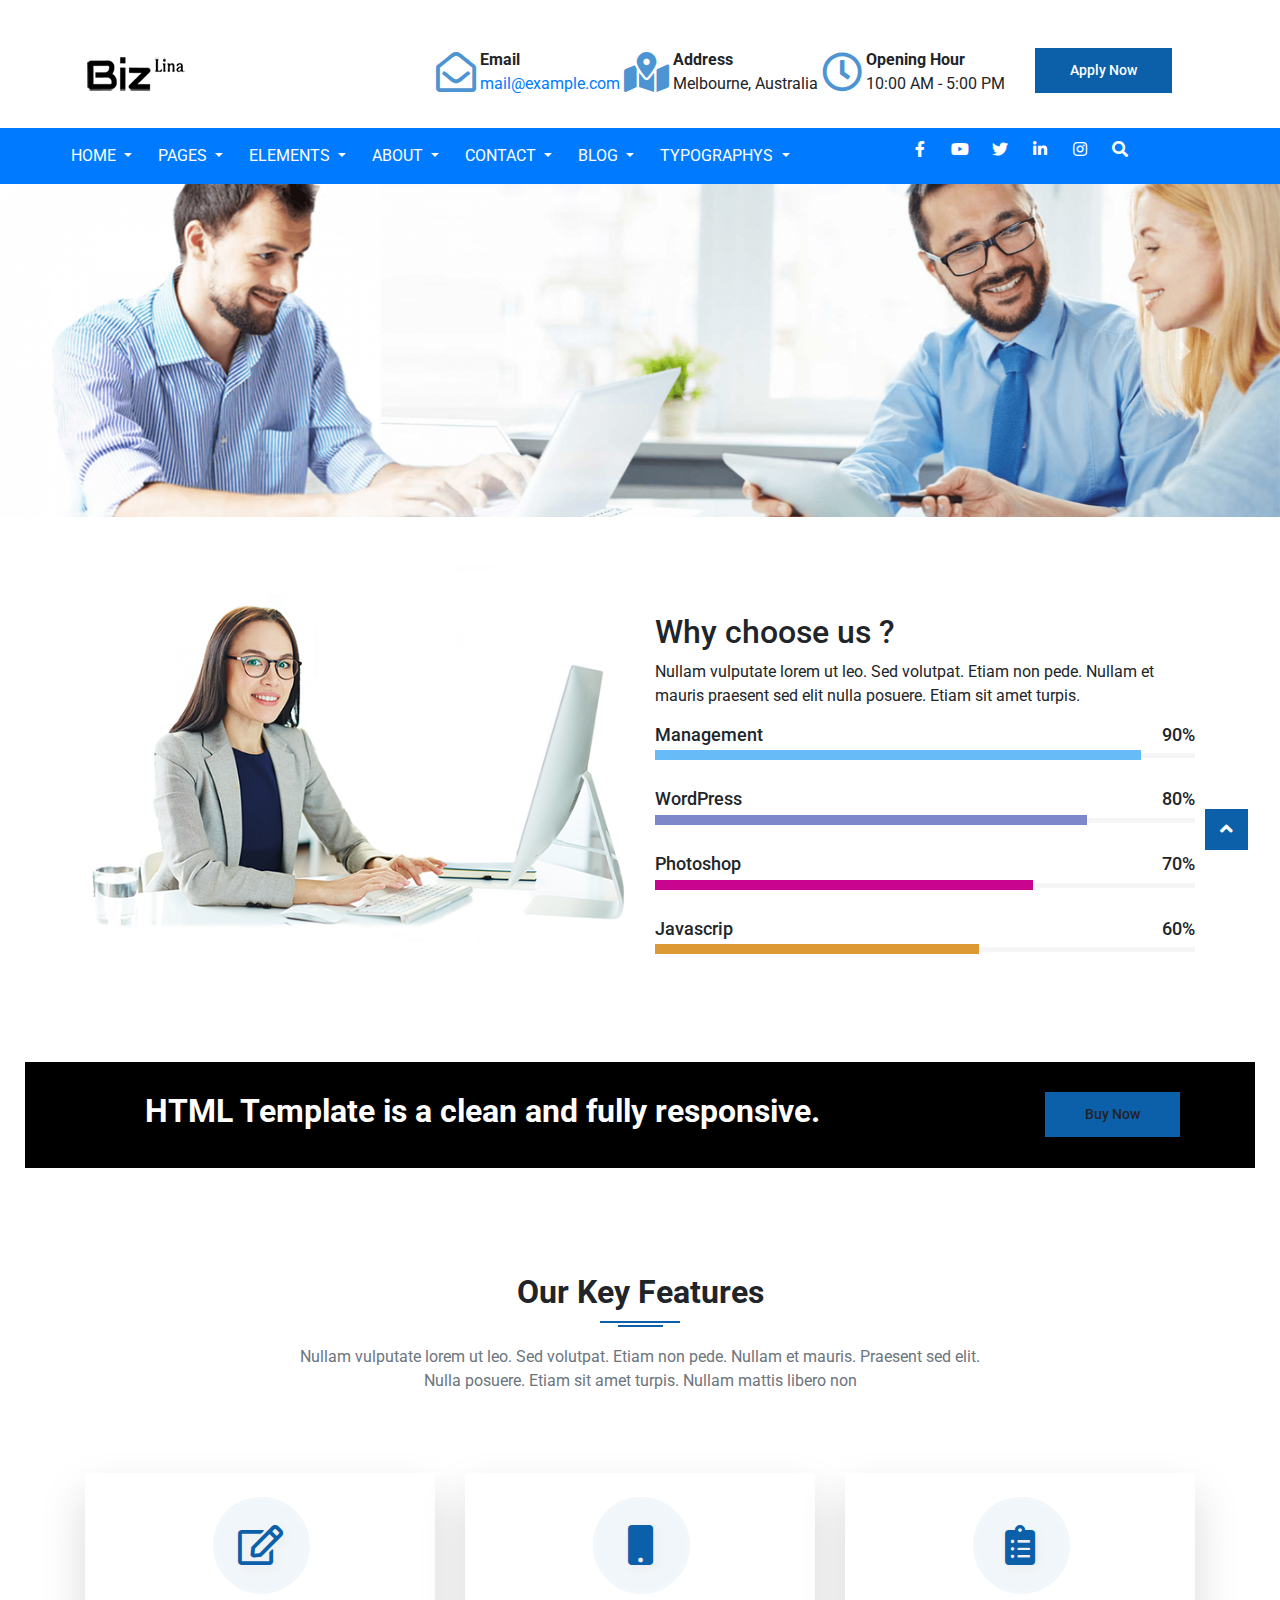
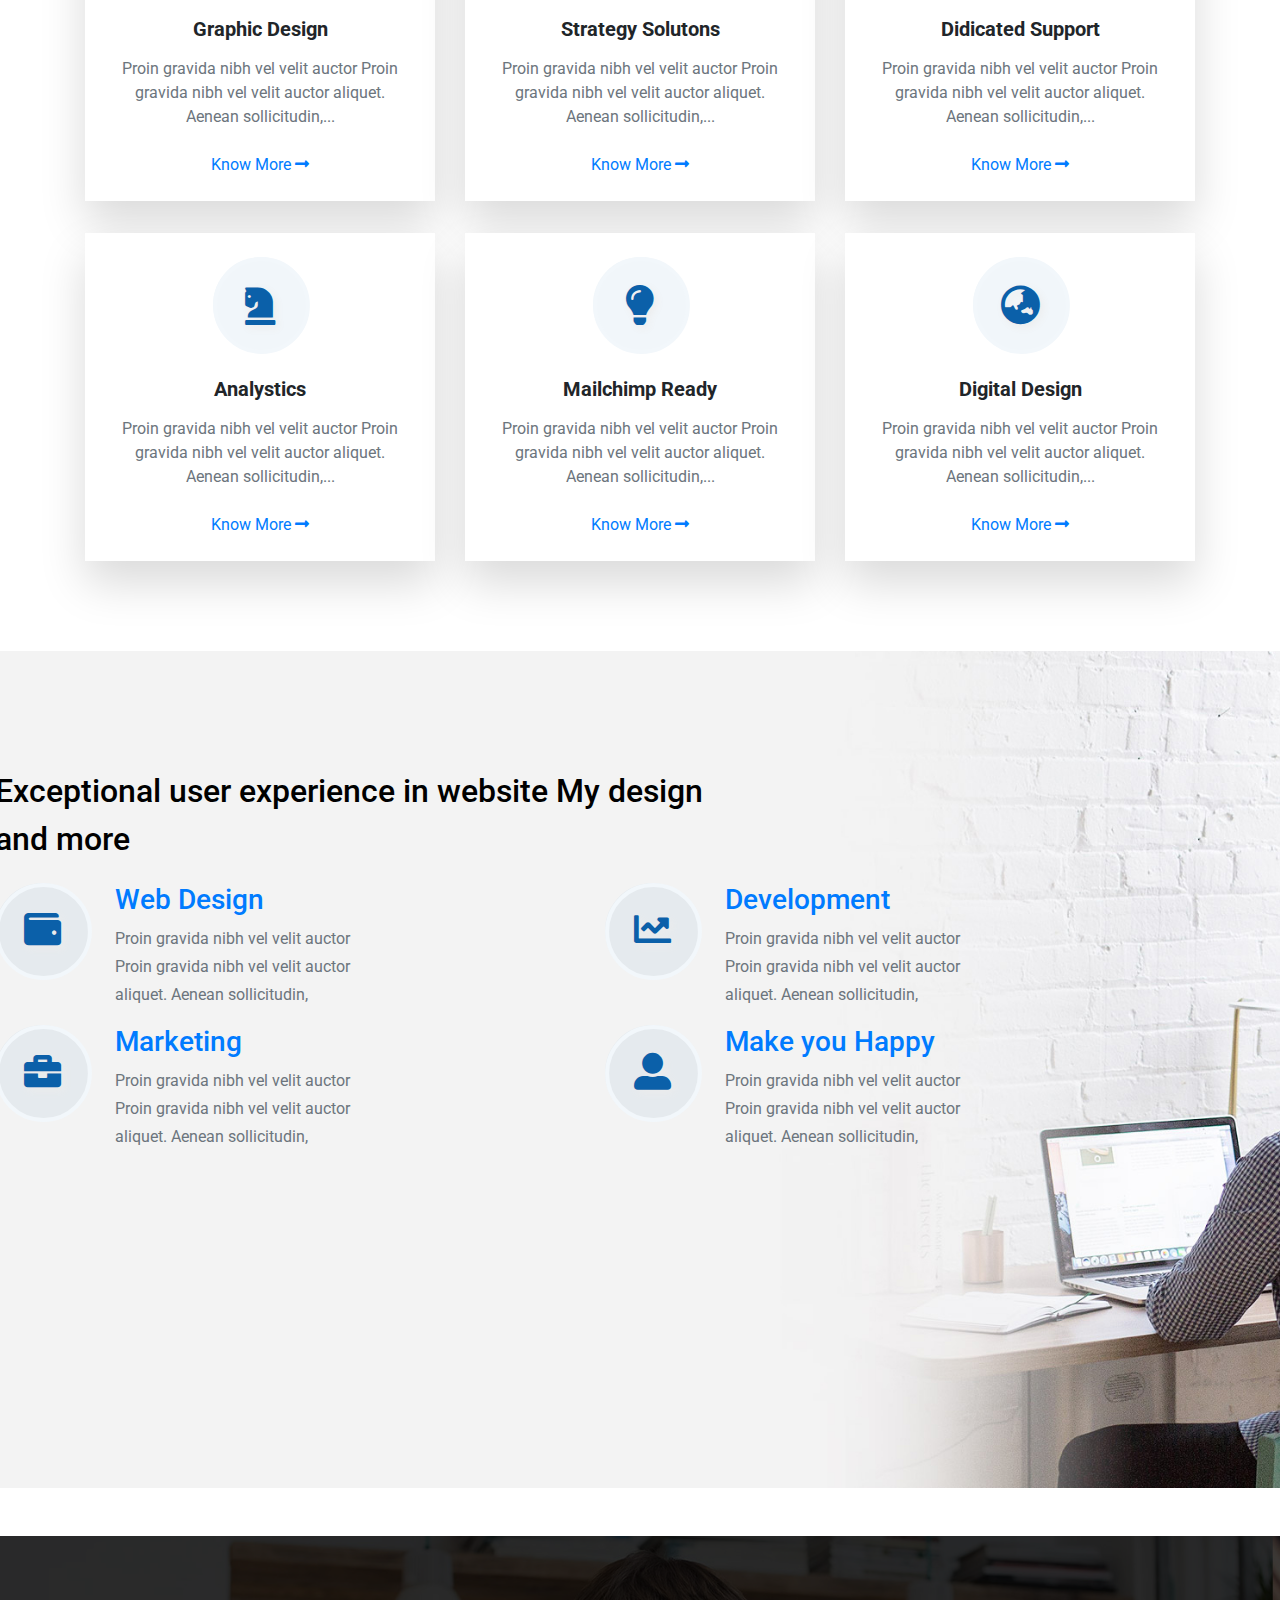
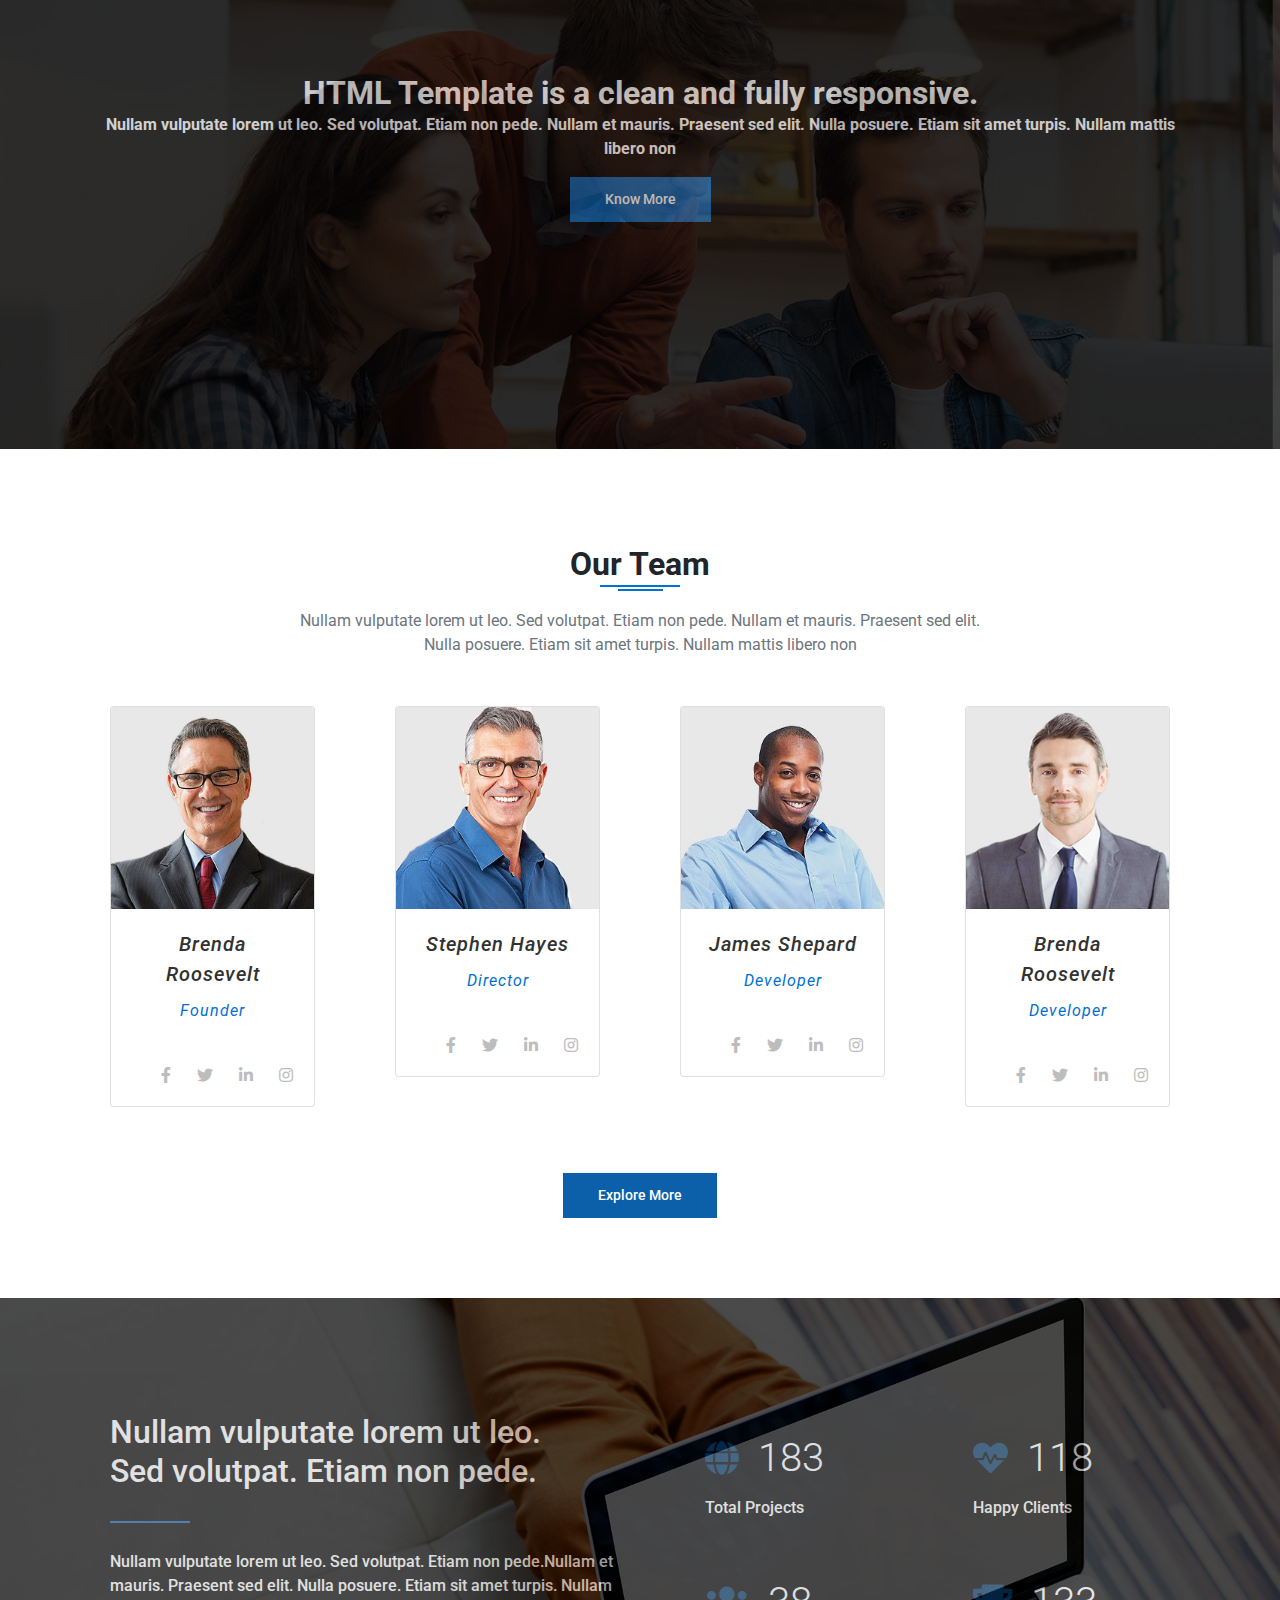
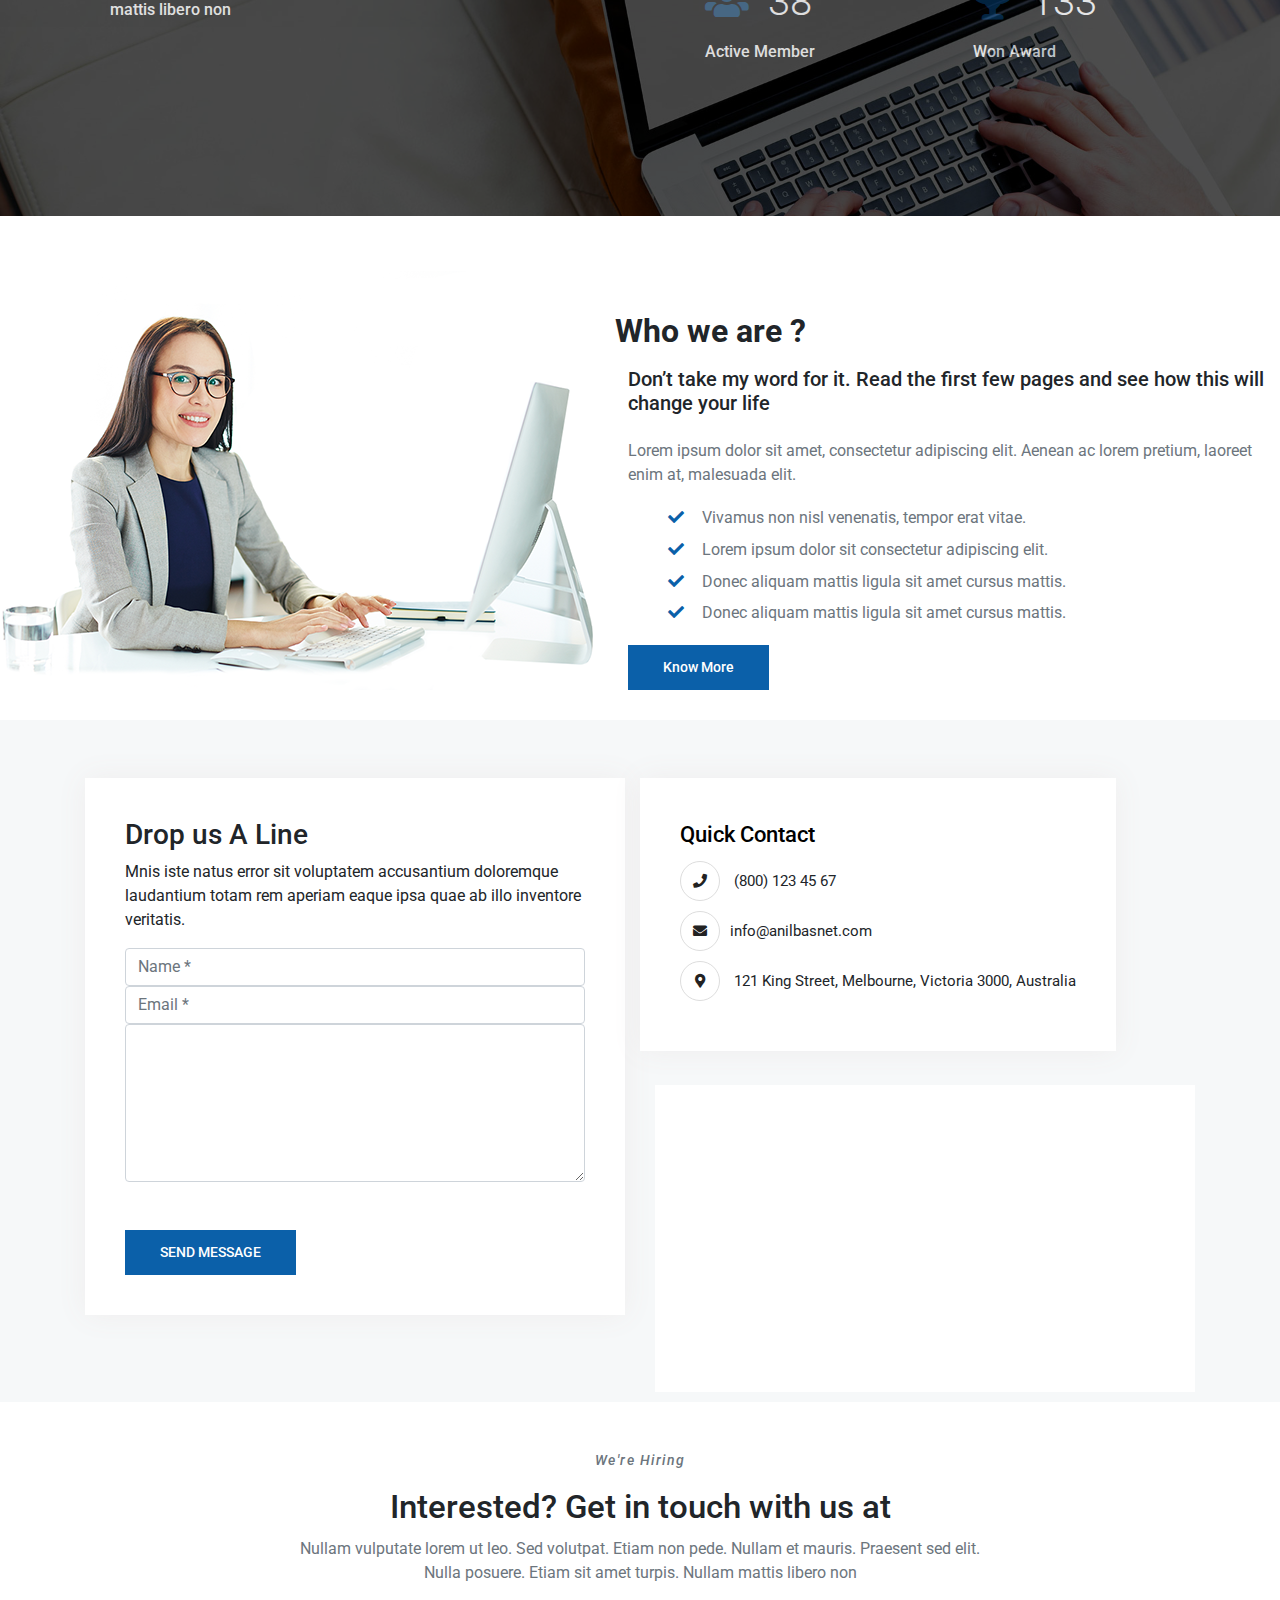
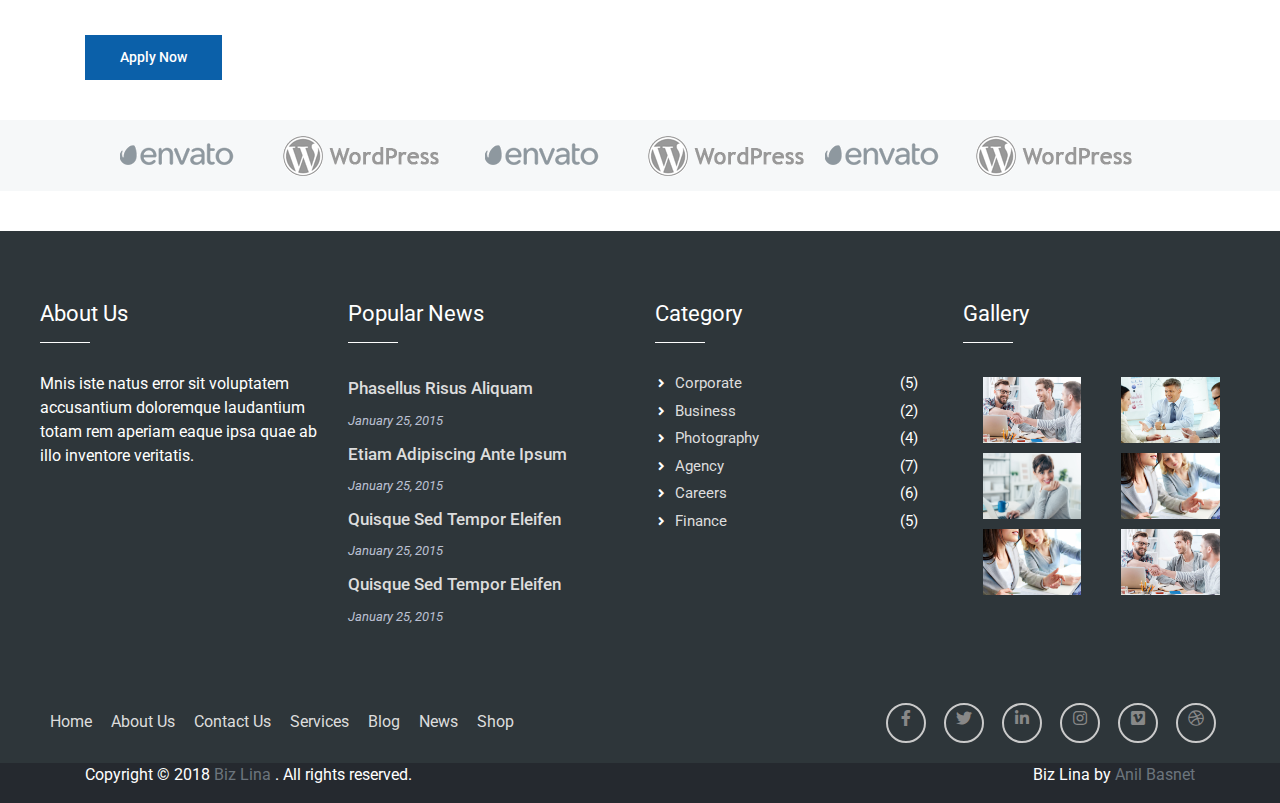
<file: AboutUs/index.html>
<!DOCTYPE html>
<html lang="en">

<head>
    <meta charset="UTF-8">
    <meta name="viewport" content="width=device-width, initial-scale=1.0">
    <meta http-equiv="X-UA-Compatible" content="ie=edge">
    <title>Document</title>
    <link rel="stylesheet" href="https://use.fontawesome.com/releases/v5.3.1/css/all.css">
    <link rel="stylesheet" href="https://stackpath.bootstrapcdn.com/bootstrap/4.1.3/css/bootstrap.min.css">
    <link href="https://fonts.googleapis.com/css?family=Poppins:300i,400,500,600,700" rel="stylesheet">
    <link href="https://fonts.googleapis.com/css?family=Roboto:100,300,400,500,600,700" rel="stylesheet">
    <link rel="stylesheet" href="https://cdnjs.cloudflare.com/ajax/libs/OwlCarousel2/2.3.4/assets/owl.carousel.min.css">
    <link rel="stylesheet" href="https://cdnjs.cloudflare.com/ajax/libs/OwlCarousel2/2.3.4/assets/owl.theme.default.min.css">
    <link rel="stylesheet" href="scss/style.css">
</head>

<body>
    <header>
        <div class="container header mt-5">
            <div class="row">
                <div class="col-lg-3">
                    <h1 class="site-title">
                        <a href="1">
                            <img alt="logo" src="icon/logo.png">
                        </a>
                    </h1>
                </div>
                <div class="col-lg-7 ">
                    <div id="fast-contact">
                        <ul class="d-flex justify-content-end">
                            <li class="fast-email d-inline-flex">
                                <div class="header-box-icon d-flex ">
                                    <i class="far fa-envelope-open "></i>
                                </div>
                                <div class="header-box-info d-flex  flex-column">
                                    <strong>Email</strong>
                                    <a href="mailto:mail@example.com">mail@example.com</a>
                                </div>
                            </li>
                            <li class="fast-address d-inline-flex">
                                <div class="header-box-icon d-flex ">
                                    <i class="fas fa-map-marked-alt"></i>
                                </div>
                                <div class="header-box-info d-flex  flex-column">
                                    <strong>Address</strong>
                                    <p> Melbourne, Australia</p>
                                </div>
                            </li>
                            <li class="open-time d-inline-flex">
                                <div class="header-box-icon d-flex">
                                    <i class="far fa-clock"></i>
                                </div>
                                <div class="header-box-info d-flex  flex-column">
                                    <strong>Opening Hour</strong>
                                    <p> 10:00 AM - 5:00 PM</p>
                                </div>
                            </li>
                        </ul>

                    </div>

                </div>
                <div class="col-lg-2">
                    <a href="#" class="custom-button apply-now">Apply Now</a>
                </div>
            </div>
        </div>
        <!--header-->
    </header>

    <main>
        <section id="nav">
            <div class="container-fluid bg-primary text-white">
                <div class="container">
                    <div class="row">
                        <div class="col-lg-8">
                            <div id="main-nav">
                                <nav class="navbar navbar-expand-lg  navbar-dark bg-primary">
                                    <div class="collapse navbar-collapse" id="navbarNav">
                                        <div class="dropdown">
                                            <button class="btn btn-primary dropdown-toggle" type="button" id="dropdownMenuButton" data-toggle="dropdown" aria-haspopup="true"
                                                aria-expanded="false">
                                                HOME
                                            </button>
                                            <div class="dropdown-menu" aria-labelledby="dropdownMenuButton">
                                                <a class="dropdown-item" href="home-v1.html">Home v1</a>
                                                <a class="dropdown-item" href="home-v2.html">Home v2</a>
                                                <a class="dropdown-item" href="home-v3.html">Home v3</a>
                                                <a class="dropdown-item" href="landing.html">Landing</a>
                                            </div>
                                        </div>
                                        <div class="dropdown">
                                            <button class="btn btn-primary dropdown-toggle" type="button" id="dropdownMenuButton" data-toggle="dropdown" aria-haspopup="true"
                                                aria-expanded="false">
                                                PAGES
                                            </button>
                                            <div class="dropdown-menu" aria-labelledby="dropdownMenuButton">
                                                <a class="dropdown-item" href="services.html">Service</a>
                                                <a class="dropdown-item" href="portfolio.html">Portfolio</a>
                                                <a class="dropdown-item" href="404-error.html">404 Error</a>
                                                <a class="dropdown-item" href="single-portfolio.html">Single Portfolio</a>
                                            </div>
                                        </div>
                                        <div class="dropdown">
                                            <button class="btn btn-primary dropdown-toggle" type="button" id="dropdownMenuButton" data-toggle="dropdown" aria-haspopup="true"
                                                aria-expanded="false">
                                                ELEMENTS
                                            </button>
                                            <div class="dropdown-menu" aria-labelledby="dropdownMenuButton">
                                                <a class="dropdown-item" href="home-v1.html">Home v1</a>
                                                <a class="dropdown-item" href="home-v2.html">Home v2</a>
                                                <a class="dropdown-item" href="home-v3.html">Home v3</a>
                                                <a class="dropdown-item" href="landing.html">Landing</a>
                                                <a class="dropdown-item" href="portfolio.html">Portfolio</a>
                                                <a class="dropdown-item" href="element-cta.html">Call To Action</a>
                                                <a class="dropdown-item" href="element-services.html">Services</a>
                                                <a class="dropdown-item" href="element-textimonial.html">Testimonials</a>
                                                <a class="dropdown-item" href="element-team.html">Teams</a>
                                                <a class="dropdown-item" href="element-latest-post.html">Latest Post</a>
                                                <a class="dropdown-item" href="element-images.html">Images</a>
                                                <a class="dropdown-item" href="element-etline-icon.html">Etline Icon</a>
                                                <a class="dropdown-item" href="element-grid.html">Column Grid</a>
                                                <a class="dropdown-item" href="element-social-links.html">Social Links</a>
                                                <a class="dropdown-item" href="element-buttons.html">Button</a>
                                                <a class="dropdown-item" href="element-inner-header.html">Inner Header</a>
                                            </div>
                                        </div>
                                        <div class="dropdown">
                                            <button class="btn btn-primary dropdown-toggle" type="button" id="dropdownMenuButton" data-toggle="dropdown" aria-haspopup="true"
                                                aria-expanded="false">
                                                ABOUT
                                            </button>
                                        </div>
                                        <div class="dropdown">
                                            <button class="btn btn-primary dropdown-toggle" type="button" id="dropdownMenuButton" data-toggle="dropdown" aria-haspopup="true"
                                                aria-expanded="false">
                                                CONTACT
                                            </button>
                                        </div>
                                        <div class="dropdown">
                                            <button class="btn btn-primary dropdown-toggle" type="button" id="dropdownMenuButton" data-toggle="dropdown" aria-haspopup="true"
                                                aria-expanded="false">
                                                BLOG
                                            </button>
                                            <div class="dropdown-menu" aria-labelledby="dropdownMenuButton">
                                                <a class="dropdown-item" href="blog-grid.html">Blog Grid</a>
                                                <a class="dropdown-item" href="blog-full.html">Blog Full</a>
                                                <a class="dropdown-item" href="left-sidebar.html">left Sidebar</a>
                                                <a class="dropdown-item" href="right-sidebar.html">Right Sidebar</a>
                                                <a class="dropdown-item" href="three-column.html"> Three Column</a>
                                                <a class="dropdown-item" href="single-blog.html">Single Blog</a>
                                            </div>
                                        </div>
                                        <div class="dropdown">
                                            <button class="btn btn-primary dropdown-toggle" type="button" id="dropdownMenuButton" data-toggle="dropdown" aria-haspopup="true"
                                                aria-expanded="false">
                                                TYPOGRAPHYS
                                            </button>

                                        </div>
                                    </div>
                                    <div class="col-lg-4">
                                        <div class="social_nw">
                                            <button class="navbar-toggler" type="button" data-toggle="collapse" data-target="#navbarNav" aria-controls="navbarNav" aria-expanded="false"
                                                aria-label="Toggle navigation">
                                            </button>
                                            <div class="collapse navbar-collapse " id="navbarNav">
                                                <ul class="navbar-nav ml-auto alignleft">
                                                    <li class="nav-item active">
                                                        <a href="http://facebook.com" target="_blank">
                                                            <i class="fab fa-facebook-f"></i>
                                                        </a>
                                                    </li>
                                                    <li class="nav-item">
                                                        <a href="http://youtube.com" target="_blank">
                                                            <i class="fab fa-youtube"></i>
                                                        </a>
                                                    </li>
                                                    <li class="nav-item">
                                                        <a href="http://twitter.com" target="_blank">
                                                            <i class="fab fa-twitter"></i>
                                                        </a>
                                                    </li>
                                                    <li class="nav-item">
                                                        <a href="http://linkedin.com" target="_blank">
                                                            <i class="fab fa-linkedin-in"></i>
                                                        </a>
                                                    </li>
                                                    <li class="nav-item">
                                                        <a href="http://instagram.com" target="_blank">
                                                            <i class="fab fa-instagram"></i>
                                                        </a>
                                                    </li>
                                                    <li class="nav-item">
                                                        <a href="#" class="search-icon">
                                                            <i class="fas fa-search"></i>
                                                        </a>
                                                    </li>
                                                </ul>
                                            </div>
                                        </div>
                                    </div>
                                </nav>
                            </div>
                        </div>
                    </div>
                </div>
            </div>

        </section>
        <!---nav-->
        <section id="navcarousel">
            <div id="carouselExampleControls" class="carousel slide" data-ride="carousel" >
                <div class="carousel-inner text-alignleft">
                    <div class="carousel-item active fortext">

                        <img class="d-block w-100" src="img/slider/custom-header.jpg" alt="">

                    </div>

                <a class="carousel-control-prev" href="#carouselExampleControls" role="button" data-slide="prev">
                    <span class="carousel-control-prev-icon" aria-hidden="true"></span>
                    <span class="sr-only">Previous</span>
                </a>
                <a class="carousel-control-next" href="#carouselExampleControls" role="button" data-slide="next">
                    <span class="carousel-control-next-icon" aria-hidden="true"></span>
                    <span class="sr-only">Next</span>
                </a>
            </div>
        </section>
        <!---navcarusel pictures-->

        <section id="why-choose">
            <div class="container mt-5">
                <div class="row">
                    <div class="col-lg-6">
                        <img class="girl" alt="About Us" src="img/why choose/about-img.png">
                    </div>

                    <div class="col-lg-6">
                        <div class="skill-bar-section mt-5">
                            <h2 class="section-title">Why choose us ?</h2>
                            <p>Nullam vulputate lorem ut leo. Sed volutpat. Etiam non pede. Nullam et mauris praesent sed elit
                                nulla posuere. Etiam sit amet turpis.</p>
                            <div class="skillbar-item">
                                <h3 class="skillbar-title ">Management</h3>
                                <h3 class="skill-bar-percent">90%</h3>
                                <div class="skillbar skillbar-1" data-percent="90%">
                                    <div class="skillbar-bar one" style="width: 90%;"></div>
                                </div>
                            </div>
                            <div class="skillbar-item">
                                <h3 class="skillbar-title">WordPress</h3>
                                <h3 class="skill-bar-percent">80%</h3>
                                <div class="skillbar skillbar-2" data-percent="80%">
                                    <div class="skillbar-bar two" style="width: 80%;"></div>
                                </div>
                            </div>
                            <div class="skillbar-item">
                                <h3 class="skillbar-title">Photoshop</h3>
                                <h3 class="skill-bar-percent">70%</h3>
                                <div class="skillbar skillbar-3" data-percent="70%">
                                    <div class="skillbar-bar three" style="width: 70%;"></div>
                                </div>
                            </div>
                            <div class="skillbar-item">
                                <h3 class="skillbar-title">Javascrip</h3>
                                <h3 class="skill-bar-percent">60%</h3>
                                <div class="skillbar skillbar-4" data-percent="60%">
                                    <div class="skillbar-bar four" style="width: 60%;"></div>
                                </div>
                            </div>
                        </div>
                    </div>
                </div>
            </div>
        </section>
        <!--why choose-->

        <section id="template">
            <div class="container" style="padding: 30px 0;">
                <div class="row   text-center ">
                    <div class="col-lg-9">
                        <div class="call-to-action-content">
                            <div class="call-to-action-description">
                                <h2 class="section-title font-weight-bold text-white">HTML Template is a clean and fully responsive.</h2>
                            </div>
                        </div>
                    </div>

                    <div class="col-lg-3">
                        <div class="call-to-action-buttons ">
                            <a href="#" class="custom-button">Buy Now</a>
                        </div>
                    </div>
                </div>
            </div>
            </div>
        </section>
        <!---templeate end-->

        <section id="features">
            <div class="container">
                <div class="row justify-content-center mt-5">
                    <div class="col-lg-12">
                        <div class="section_title text-center">
                            <h2 class="font-weight-bold text-capitalize mb-0 mt-5"> Our Key Features</h2>
                            <span class="divider"></span>
                            <p class="section-subtitle text-muted">Nullam vulputate lorem ut leo. Sed volutpat. Etiam non pede. Nullam et mauris. Praesent sed elit.
                                <br> Nulla posuere. Etiam sit amet turpis. Nullam mattis libero non </p>
                        </div>
                    </div>
                </div>
                <div class="row mt-5 car">
                    <div class="col-lg-4">
                        <div class="text-center services_box bg-white p-4 mt-3">
                            <div class="service_icon text-center">
                                <i class="far fa-edit"></i>
                            </div>
                            <div class="service_content mt-4">
                                <h5 class="font-weight-bold">Graphic Design</h5>
                                <p class="mt-3 text-muted mb-0">Proin gravida nibh vel velit auctor Proin gravida nibh vel velit auctor aliquet. Aenean sollicitudin,...
                                </p>
                            </div>
                            <div class="mt-4">
                                <a class="more" href="#">Know More
                                    <i class="fa fa-long-arrow-alt-right more_1"></i>
                                    <i class="fa fa-check more_2"></i>
                                </a>
                            </div>
                        </div>
                    </div>
                    <div class="col-lg-4">
                        <div class="text-center services_box bg-white p-4 mt-3">
                            <div class="service_icon text-center">
                                <i class="fas fa-mobile"></i>
                            </div>
                            <div class="service_content mt-4">
                                <h5 class="font-weight-bold">Strategy Solutons</h5>
                                <p class="mt-3 text-muted mb-0">Proin gravida nibh vel velit auctor Proin gravida nibh vel velit auctor aliquet. Aenean sollicitudin,...
                                </p>
                            </div>
                            <div class="mt-4">
                                <a class="more" href="#">Know More
                                    <i class="fa fa-long-arrow-alt-right more_1"></i>
                                    <i class="fa fa-check more_2"></i>
                                </a>
                            </div>
                        </div>
                    </div>
                    <div class="col-lg-4">
                        <div class="text-center services_box bg-white p-4 mt-3">
                            <div class="service_icon text-center">
                                <i class="fas fa-clipboard-list"></i>
                            </div>
                            <div class="service_content mt-4">
                                <h5 class="font-weight-bold">Didicated Support</h5>
                                <p class="mt-3 text-muted mb-0">Proin gravida nibh vel velit auctor Proin gravida nibh vel velit auctor aliquet. Aenean sollicitudin,...
                                </p>
                            </div>
                            <div class="mt-4">
                                <a class="more" href="#">Know More
                                    <i class="fa fa-long-arrow-alt-right more_1"></i>
                                    <i class="fa fa-check more_2"></i>
                                </a>
                            </div>
                        </div>
                    </div>
                </div>
                <div class="row mt-3 car">
                    <div class="col-lg-4">
                        <div class="text-center services_box bg-white p-4 mt-3">
                            <div class="service_icon text-center">
                                <i class="fas fa-chess-knight"></i>
                            </div>
                            <div class="service_content mt-4">
                                <h5 class="font-weight-bold">Analystics</h5>
                                <p class="mt-3 text-muted mb-0">Proin gravida nibh vel velit auctor Proin gravida nibh vel velit auctor aliquet. Aenean sollicitudin,...
                                </p>
                            </div>
                            <div class="mt-4">
                                <a class="more" href="#">Know More
                                    <i class="fa fa-long-arrow-alt-right more_1"></i>
                                    <i class="fa fa-check more_2"></i>
                                </a>
                            </div>
                        </div>
                    </div>

                    <div class="col-lg-4">
                        <div class="text-center services_box bg-white p-4 mt-3">
                            <div class="service_icon text-center">
                                <i class="fas fa-lightbulb"></i>
                            </div>
                            <div class="service_content mt-4">
                                <h5 class="font-weight-bold">Mailchimp Ready</h5>
                                <p class="mt-3 text-muted mb-0">Proin gravida nibh vel velit auctor Proin gravida nibh vel velit auctor aliquet. Aenean sollicitudin,...
                                </p>
                            </div>
                            <div class="mt-4">
                                <a class="more" href="#">Know More
                                    <i class="fa fa-long-arrow-alt-right more_1"></i>
                                    <i class="fa fa-check more_2"></i>
                                </a>
                            </div>
                        </div>
                    </div>

                    <div class="col-lg-4">
                        <div class="text-center services_box bg-white p-4 mt-3">
                            <div class="service_icon text-center">
                                <i class="fas fa-globe-asia"></i>
                            </div>
                            <div class="service_content mt-4">
                                <h5 class="font-weight-bold">Digital Design</h5>
                                <p class="mt-3 text-muted mb-0">Proin gravida nibh vel velit auctor Proin gravida nibh vel velit auctor aliquet. Aenean sollicitudin,...
                                </p>
                            </div>
                            <div class="mt-4">
                                <a class="more" href="#">Know More
                                    <i class="fa fa-long-arrow-alt-right more_1"></i>
                                    <i class="fa fa-check more_2"></i>
                                </a>
                            </div>
                        </div>
                    </div>
                </div>
            </div>
        </section>
        <!---features end-->
        <section id="boy">
            <div class="container">
                <div class="left_right">
                    <div class="row">
                        <div class="col-lg-8"></div>
                        <h2>Exceptional user experience in website My design<br> and more</h2>
                        <div class="row">
                            <div class="col-lg-6">
                                <a class="service-icon" href="#">
                                    <i class="fas fa-wallet"></i>
                                </a>
                                <div class="service-block-inner-content">
                                    <h3 class="service-item-title">
                                        <a href="#">Web Design</a>
                                    </h3>
                                    <div class="service-block-item-excerpt text-muted">
                                        <p>Proin gravida nibh vel velit auctor
                                            <br> Proin gravida nibh vel velit auctor
                                            <br> aliquet. Aenean sollicitudin,
                                        </p>
                                    </div>
                                </div>
                            </div>
                            <div class="col-lg-6">
                                <a class="service-icon" href="#">
                                    <i class="fas fa-chart-line"></i>
                                </a>
                                <div class="service-block-inner-content">
                                    <h3 class="service-item-title">
                                        <a href="#">Development</a>
                                    </h3>
                                    <div class="service-block-item-excerpt text-muted">
                                        <p>Proin gravida nibh vel velit auctor
                                            <br> Proin gravida nibh vel velit auctor
                                            <br> aliquet. Aenean sollicitudin,
                                        </p>
                                    </div>
                                </div>
                            </div>


                            <div class="col-lg-6">
                                <a class="service-icon" href="#">
                                    <i class="fas fa-briefcase"></i>
                                </a>
                                <div class="service-block-inner-content">
                                    <h3 class="service-item-title">
                                        <a href="#">Marketing</a>
                                    </h3>
                                    <div class="service-block-item-excerpt text-muted">
                                        <p>Proin gravida nibh vel velit auctor
                                            <br> Proin gravida nibh vel velit auctor
                                            <br> aliquet. Aenean sollicitudin,
                                        </p>
                                    </div>
                                </div>
                            </div>

                            <div class="col-lg-6">
                                <a class="service-icon" href="#">
                                    <i class="fas fa-user-alt"></i>
                                </a>
                                <div class="service-block-inner-content">
                                    <h3 class="service-item-title">
                                        <a href="#">Make you Happy</a>
                                    </h3>
                                    <div class="service-block-item-excerpt text-muted">
                                        <p>Proin gravida nibh vel velit auctor
                                            <br> Proin gravida nibh vel velit auctor
                                            <br> aliquet. Aenean sollicitudin,
                                        </p>
                                    </div>
                                </div>
                            </div>

                        </div>
                    </div>
                </div>
            </div>
        </section>
        <!--boy end-->



        <section id="html">
            <div class="black mt-5">
                <div class="container">
                    <div class="row justify-content-center">
                        <div class="col-lg-12">
                            <div class="section_title text-center">
                                <h2 class="section-title font-weight-bold text-white mb-0 mt-5">HTML Template is a clean and fully responsive.</h2>
                                <p class="section-subtitle font-weight-bold text-white">Nullam vulputate lorem ut leo. Sed volutpat. Etiam non pede. Nullam et mauris. Praesent sed
                                    elit. Nulla posuere. Etiam sit amet turpis. Nullam mattis libero non</p>
                            </div>
                            <div class="call-to-action-buttons text-center">
                                <a href="#" class="custom-button custom-primary">Know More</a>
                            </div>
                        </div>
                    </div>
                </div>
            </div>
        </section>
        <!--html end-->

        <section id="team">
            <div class="container">
                <div class="row justify-content-center mt-5">
                    <div class="col-lg-12">
                        <div class="section-team text-center">
                            <h2 class="section-title font-weight-bold text-capitalize mb-0 mt-5">Our Team</h2>
                            <span class="divider"></span>
                            <p class="section-subtitle text-muted">Nullam vulputate lorem ut leo. Sed volutpat. Etiam non pede. Nullam et mauris. Praesent sed elit.
                                <br> Nulla posuere. Etiam sit amet turpis. Nullam mattis libero non </p>
                        </div>
                    </div>

                    <div class="col-lg-3 col-12">
                        <div class="thumb-summary-wrap box-shadow-block">
                            <!---neznayu-->
                            <div class="card">
                                <div class="card-im">
                                    <img class="card-img-top" src="img/team/team1.jpg" alt="">
                                </div>

                                <div class="card-body">
                                    <h3 class="team-title text-center">
                                        <a href="">Brenda Roosevelt</a>
                                    </h3>
                                    <p class="team-position font-italic text-center">Founder</p>
                                </div>
                                <div class="social-links circle">
                                    <ul class="team_ul">
                                        <li>
                                            <a href="http://facebook.com" target="_blank">
                                                <i class="fab fa-facebook-f"></i>
                                            </a>
                                        </li>
                                        <li>
                                            <a href="http://twitter.com" target="_blank">
                                                <i class="fab fa-twitter"></i>
                                            </a>
                                        </li>
                                        <li>
                                            <a href="http://linkedin.com" target="_blank">
                                                <i class="fab fa-linkedin-in"></i>
                                            </a>
                                        </li>
                                        <li>
                                            <a href="http://instagram.com" target="_blank">
                                                <i class="fab fa-instagram"></i>
                                            </a>
                                        </li>
                                    </ul>
                                </div>
                            </div>
                        </div>
                    </div>

                    <div class="col-lg-3 col-12">
                        <div class="card">
                            <div class="card-im">
                                <img class="card-img-top" src="img/team/team2.jpg" alt="">
                            </div>

                            <div class="card-body">
                                <h3 class="team-title text-center">
                                    <a href="">Stephen Hayes</a>
                                </h3>
                                <p class="team-position font-italic text-center">Director</p>
                            </div>
                            <div class="social-links circle">
                                <ul class="team_ul">
                                    <li>
                                        <a href="http://facebook.com" target="_blank">
                                            <i class="fab fa-facebook-f"></i>
                                        </a>
                                    </li>
                                    <li>
                                        <a href="http://twitter.com" target="_blank">
                                            <i class="fab fa-twitter"></i>
                                        </a>
                                    </li>
                                    <li>
                                        <a href="http://linkedin.com" target="_blank">
                                            <i class="fab fa-linkedin-in"></i>
                                        </a>
                                    </li>
                                    <li>
                                        <a href="http://instagram.com" target="_blank">
                                            <i class="fab fa-instagram"></i>
                                        </a>
                                    </li>
                                </ul>
                            </div>
                        </div>
                    </div>

                    <div class="col-lg-3 col-12">
                        <div class="card">
                            <div class="card-im">
                                <img class="card-img-top" src="img/team/team3.jpg" alt="">
                            </div>

                            <div class="card-body">
                                <h3 class="team-title text-center">
                                    <a href="">James Shepard</a>
                                </h3>
                                <p class="team-position font-italic text-center">Developer</p>
                            </div>
                            <div class="social-links circle">
                                <ul class="team_ul">
                                    <li>
                                        <a href="http://facebook.com" target="_blank">
                                            <i class="fab fa-facebook-f"></i>
                                        </a>
                                    </li>
                                    <li>
                                        <a href="http://twitter.com" target="_blank">
                                            <i class="fab fa-twitter"></i>
                                        </a>
                                    </li>
                                    <li>
                                        <a href="http://linkedin.com" target="_blank">
                                            <i class="fab fa-linkedin-in"></i>
                                        </a>
                                    </li>
                                    <li>
                                        <a href="http://instagram.com" target="_blank">
                                            <i class="fab fa-instagram"></i>
                                        </a>
                                    </li>
                                </ul>
                            </div>
                        </div>
                    </div>

                    <div class="col-lg-3 col-12">
                        <div class="card">
                            <div class="card-im">
                                <img class="card-img-top" src="img/team/team4.jpg" alt="">
                            </div>

                            <div class="card-body">
                                <h3 class="team-title text-center">
                                    <a href="">Brenda Roosevelt</a>
                                </h3>
                                <p class="team-position font-italic text-center">Developer</p>
                            </div>
                            <div class="social-links circle">
                                <ul class="team_ul">
                                    <li>
                                        <a href="http://facebook.com" target="_blank">
                                            <i class="fab fa-facebook-f"></i>
                                        </a>
                                    </li>
                                    <li>
                                        <a href="http://twitter.com" target="_blank">
                                            <i class="fab fa-twitter"></i>
                                        </a>
                                    </li>
                                    <li>
                                        <a href="http://linkedin.com" target="_blank">
                                            <i class="fab fa-linkedin-in"></i>
                                        </a>
                                    </li>
                                    <li>
                                        <a href="http://instagram.com" target="_blank">
                                            <i class="fab fa-instagram"></i>
                                        </a>
                                    </li>
                                </ul>
                            </div>
                        </div>
                    </div>
                    <a href="#" class="custom-button mt-5">Explore More</a>
                </div>
            </div>
        </section>
        <!--team end-->
        <section id="nullam">
            <div class="black_bg">
                <div class="container">
                    <div class="row">
                        <div class="col-lg-6">
                            <div class="section-title-wrap ">
                                <h2 class="section-title text-white">Nullam vulputate lorem ut leo.
                                    <br> Sed volutpat. Etiam non pede.</h2>
                                <span class="divider"></span>
                                <p class="section-subtitle text-white">Nullam vulputate lorem ut leo. Sed volutpat. Etiam non pede.Nullam et mauris. Praesent sed
                                    elit. Nulla posuere. Etiam sit amet turpis. Nullam mattis libero non</p>
                            </div>
                        </div>
                        <div class="col-lg-6">
                            <div class="counter-section">
                                <div class="row">
                                    <div class="col-lg-6 counter-item">
                                        <div class="thumb">
                                            <div class="counter-icon">
                                                <i class="fas fa-globe"></i>
                                            </div>
                                            <p class="counter-nos shiva text-white">1720</p>
                                            <h3 class="counter-title text-white">Total Projects</h3>
                                        </div>
                                    </div>
                                    <div class="col-lg-6 counter-item">
                                        <div class="thumb">
                                            <div class="counter-icon">
                                                <i class="fas fa-heartbeat"></i>
                                            </div>
                                            <p class="counter-nos shiva text-white">1100</p>
                                            <h3 class="counter-title text-white">Happy Clients</h3>
                                        </div>
                                    </div>
                                    <div class="col-lg-6 counter-item">
                                        <div class="thumb">
                                            <div class="counter-icon">
                                                <i class="fas fa-users"></i>
                                            </div>
                                            <p class="counter-nos shiva text-white">356</p>
                                            <h3 class="counter-title text-white">Active Member</h3>
                                        </div>
                                    </div>
                                    <div class="col-lg-6 counter-item">
                                        <div class="thumb">
                                            <div class="counter-icon">
                                                <i class="fas fa-trophy"></i>
                                            </div>
                                            <p class="counter-nos shiva text-white">1250</p>
                                            <h3 class="counter-title text-white">Won Award</h3>
                                        </div>
                                    </div>
                                </div>
                            </div>
                        </div>
                    </div>
                </div>
            </div>
        </section>
        <!--nullam end-->

        <section id="who">
            <div class="container">

                <div class="row justify-content-center mt-5">

                    <div class="col-lg-12">
                        <div class="section_title text-center">
                            <h2 class="font-weight-bold mb-0 mt-5">Who we are ?</h2>
                        </div>
                    </div>
                    <div class="row">
                        <div class="col-lg-5">
                            <div class="img_who">
                                <img src="img/who/about-img.png" alt="" class="img mx-auto d-block">
                            </div>
                        </div>
                        <div class="col-lg-7">
                            <div class="who_content_info mt-3">

                                <h5>Don’t take my word for it. Read the first few pages and see how this will change your life</h5>
                                <p class="who_p text-muted mt-4">Lorem ipsum dolor sit amet, consectetur adipiscing elit. Aenean ac lorem pretium, laoreet
                                    enim at, malesuada elit. </p>
                                <ul class="who_ul text-muted">
                                    <span>
                                        <i class="fa fa-check"></i>
                                        <li>Vivamus non nisl venenatis, tempor erat vitae.</li>
                                    </span>
                                    <br>
                                    <span>
                                        <i class="fa fa-check"></i>
                                        <li>Lorem ipsum dolor sit consectetur adipiscing elit.</li>
                                    </span>
                                    <br>
                                    <span>
                                        <i class="fa fa-check"></i>
                                        <li>Donec aliquam mattis ligula sit amet cursus mattis.</li>
                                    </span>
                                    <br>
                                    <span>
                                        <i class="fa fa-check"></i>
                                        <li>Donec aliquam mattis ligula sit amet cursus mattis.</li>
                                    </span>
                                </ul>
                                <a href="#" class="custom-button">Know More</a>
                            </div>
                        </div>
                    </div>
                </div>

            </div>
        </section>
        <!--who end-->
          
        <section id="drop-quick-contact">
            <div class="container mt-5">
                <div class="row">
                    <div class="col-lg-6">
                        <div class="contact-form-area contactdesc">
                            <h3 class="contact-title">Drop us A Line</h3>
                            <p>Mnis iste natus error sit voluptatem accusantium doloremque laudantium totam rem aperiam eaque
                                ipsa quae ab illo inventore veritatis.</p>
                            <div id="contact-form" class="contact-form">
                                <div id="message"></div>
                                <form id="contactform" action="contact.php" name="contactform" method="post">
                                    <input type="text" name="name" id="name" class="form-control" placeholder="Name *">
                                    <input type="text" name="email" id="email" class="form-control" placeholder="Email *">
                                    <textarea class="form-control" name="comments" id="comments" rows="6" placeholder=""></textarea>
                                    <a href="#" class="custom-button mt-5">SEND MESSAGE</a>
                                </form>
                            </div>
                        </div>
                    </div>
                    <div class="col-lg-6">
                        <div class="row">
                            <div class="quick-contact-widget">
                                <h3> Quick Contact</h3>
                                <span>
                                    <i class="fas fa-phone" aria-hidden="true"></i> (800) 123 45 67 </span>
                                <span>
                                    <i class="fas fa-envelope" aria-hidden="true"></i>info@anilbasnet.com </span>
                                <span>
                                    <i class="fas fa-map-marker-alt"></i> 121 King Street, Melbourne, Victoria 3000, Australia </span>
                            </div>
                        </div>
                        <div class="contact-map">
                            <div class="map-inner-wrapper">
                                <iframe class="googlemap" src="https://www.google.com/maps/embed?pb=!1m14!1m8!1m3!1d3151.8351118085707!2d144.955652!3d-37.817330999999996!3m2!1i1024!2i768!4f13.1!3m3!1m2!1s0x6ad65d4c2b349649%3A0xb6899234e561db11!2sEnvato!5e0!3m2!1str!2s!4v1426175044731"
                                    width="550" height="300"></iframe>
                            </div>
                        </div>
                    </div>
                </div>
            </div>

        </section>
        <!--drop and quick contact end-->

       

        <section id="interested">
            <div class="container mt-5">
                <div class="interested_content">
                    <div class="description text-center">
                        <p class="section_top font-italic text-muted">We're Hiring</p>
                        <h2 class="section-title">Interested? Get in touch with us at</h2>
                        <p class="section-subtitle text-muted">Nullam vulputate lorem ut leo. Sed volutpat. Etiam non pede. Nullam et mauris. Praesent sed elit.
                            <br> Nulla posuere. Etiam sit amet turpis. Nullam mattis libero non</p>
                    </div>
                </div>
                <a href="#" class="custom-button">Apply Now</a>
            </div>
        </section>
        <!---interested-->
        <section id="logo">
            <div class="container">
                <div class="logo-col-6">
                    <div class="row">
                        <div class="logo_item">
                            <a href="#">
                                <img alt="" src="img/interested/client-new-1.png">
                            </a>
                        </div>
                        <div class="logo_item">
                            <a href="#">
                                <img alt="" src="img/interested/client-new-2.png">
                            </a>
                        </div>
                        <div class="logo_item">
                            <a href="#">
                                <img alt="" src="img/interested/client-new-3.png">
                            </a>
                        </div>
                        <div class="logo_item">
                            <a href="#">
                                <img alt="" src="img/interested/client-new-4.png">
                            </a>
                        </div>
                        <div class="">
                            <a href="#">
                                <img alt="logo_item" src="img/interested/client-new-5.png">
                            </a>
                        </div>
                        <div class="">
                            <a href="#">
                                <img alt="logo_item" src="img/interested/client-new-6.png">
                            </a>
                        </div>
                    </div>
                </div>
            </div>
        </section>
        <!---logo-->
    </main>
    <!---end-->

    <footer id="main_footer">
        <section id="footer_polovina">
            <div class="container">

                <div class="row">
                    <div class="col-lg-3">
                        <div class="footers text-white">
                            <h3 class="footer-title">About Us</h3>
                            <p> Mnis iste natus error sit voluptatem accusantium doloremque laudantium totam rem aperiam eaque
                                ipsa quae ab illo inventore veritatis.</p>
                        </div>
                    </div>
                    <div class="col-lg-3">
                        <div class="footers text-white">
                            <h3 class="footer-title">Popular News</h3>
                            <div class="recent">
                                <div class="recent-item ">
                                    <h4>
                                        <a href="#">Phasellus Risus Aliquam</a>
                                    </h4>
                                    <p class="item font-italic">January 25, 2015</p>
                                </div>
                                <div class="recent-post-item">
                                    <h4>
                                        <a href="#">Etiam Adipiscing Ante Ipsum</a>
                                    </h4>
                                    <p class="item font-italic">January 25, 2015</p>
                                </div>
                                <div class="recent-post-item">
                                    <h4>
                                        <a href="#">Quisque Sed Tempor Eleifen</a>
                                    </h4>
                                    <p class="item font-italic">January 25, 2015</p>
                                </div>
                                <div class="recent-post-item">
                                    <h4>
                                        <a href="#">Quisque Sed Tempor Eleifen</a>
                                    </h4>
                                    <p class="item font-italic">January 25, 2015</p>
                                </div>
                            </div>
                        </div>
                    </div>
                    <div class="col-lg-3">
                        <div class="footers text-white">
                            <h3 class="footer-title">Category</h3>
                            <ul>
                                <li>
                                    <a href="#" title="Category">Corporate</a>
                                    <span class="right">(5)</span>
                                </li>
                                <li>
                                    <a href="#" title="Category">Business</a>
                                    <span class="right">(2)</span>
                                </li>
                                <li>
                                    <a href="#" title="Category">Photography</a>
                                    <span class="right">(4)</span>
                                </li>
                                <li>
                                    <a href="#" title="Category">Agency</a>
                                    <span class="right">(7)</span>
                                </li>
                                <li>
                                    <a href="#" title="Category">Careers</a>
                                    <span class="right">(6)</span>
                                </li>
                                <li>
                                    <a href="#" title="Category">Finance</a>
                                    <span class="right">(5)</span>
                                </li>
                            </ul>
                        </div>
                    </div>

                    <div class="col-lg-3">
                        <h3 class="footer-title text-white">Gallery</h3>
                        <div class="container footer_img">
                            <div class="row">
                                <div class="col-lg-6">
                                    <a href="#">
                                        <img class="img_galery" alt="Gallery" src="img/footer_galery/footer_galery1.jpg">
                                    </a>
                                </div>
                                <div class="col-lg-6">
                                    <a href="#">
                                        <img class="img_galery" alt="Gallery" src="img/footer_galery/footer_galery2.jpg">
                                    </a>
                                </div>
                            </div>
                            <div class="row">
                                <div class="col-lg-6">
                                    <a href="#">
                                        <img class="img_galery" alt="Gallery" src="img/footer_galery/footer_galery3.jpg">
                                    </a>
                                </div>
                                <div class="col-lg-6">
                                    <a href="#">
                                        <img class="img_galery" alt="Gallery" src="img/footer_galery/footer_galery4.jpg">
                                    </a>
                                </div>
                            </div>
                            <div class="row">
                                <div class="col-lg-6">
                                    <a href="#">
                                        <img class="img_galery" alt="Gallery" src="img/footer_galery/footer_galery4.jpg">
                                    </a>
                                </div>
                                <div class="col-lg-6">
                                    <a href="#">
                                        <img class="img_galery" alt="Gallery" src="img/footer_galery/footer_galery6.jpg">
                                    </a>
                                </div>
                            </div>
                        </div>
                    </div>
                </div>
            </div>
        </section>
        <!---footer-->
        <section id="links">
            <div class="container">
                <div class="row">
                    <div class="col-lg-6">
                        <div class="links-navigation text-white">
                            <ul>
                                <li>
                                    <a href="#">Home</a>
                                </li>
                                <li>
                                    <a href="#">About Us</a>
                                </li>
                                <li>
                                    <a href="#">Contact Us</a>
                                </li>
                                <li>
                                    <a href="#">Services</a>
                                </li>
                                <li>
                                    <a href="#">Blog</a>
                                </li>
                                <li>
                                    <a href="#">News</a>
                                </li>
                                <li>
                                    <a href="#">Shop</a>
                                </li>
                            </ul>
                        </div>
                    </div>
                    <div class="col-lg-6">
                        <div class="socialka">
                        
                                <ul class="navbar-nav ulcustom">
                                    <li class="nav-item licustom">
                                        <i class="fab fa-facebook-f"></i>
                                        <a href="http://facebook.com" target="_blank"></a>
                                    </li>
                                    <li class="nav-item licustom">
                                        <i class="fab fa-twitter"></i>
                                        <a href="http://twitter.com" target="_blank"></a>
                                    </li>
                                    <li class="nav-item licustom">
                                        <i class="fab fa-linkedin-in"></i>
                                        <a href="http://linkedin.com" target="_blank"></a>
                                    </li>
                                    <li class="nav-item licustom">
                                        <i class="fab fa-instagram"></i>
                                        <a href="http://instagram.com" target="_blank"></a>
                                    </li>
                                    <li class="nav-item licustom">
                                        <i class="fab fa-vimeo"></i>
                                        <a href="http://vimeo.com" target="_blank"></a>
                                    </li>
                                    <li class="nav-item licustom">
                                        <i class="fab fa-dribbble"></i>
                                        <a href="http://dribbble.com" target="_blank"></a>
                                    </li>
                                </ul>
                        </div>
                    </div>
                </div>
            </div>
        </section>
        <!---links-->

        <section id="tailpiece">
            <div class="container">
               <!--  <div class="copyright">
                    
                </div> -->
                <div class="row">
                    <div class="col-lg-6 text-white">
                        <p> Copyright © 2018
                            <a href="http://anilbasnet.com" class="text-muted">Biz Lina </a>. All rights reserved. </p>
                    </div>

                    <div class="col-lg-6 d-flex text-white justify-content-end">
                        <p>Biz Lina by
                            <a rel="" href="anilbasnet.com" target="_blank" class="text-muted">Anil Basnet</a>
                        </p>
                    </div>
                </div>
               <!--  <div class="site-info">
                   
                </div> -->
               
            </div>
        </section>

        <div id="btn-scrollup">
            <a title="Go Top" class="scrollup" href="#">
                <i class="fas fa-angle-up"></i>
            </a>
        </div>
    </footer>

    <script src="https://code.jquery.com/jquery-3.3.1.slim.min.js"></script>
    <script src="https://cdnjs.cloudflare.com/ajax/libs/popper.js/1.14.3/umd/popper.min.js"></script>
    <script src="https://stackpath.bootstrapcdn.com/bootstrap/4.1.3/js/bootstrap.min.js"></script>
    <script src="https://cdnjs.cloudflare.com/ajax/libs/jquery/2.1.3/jquery.min.js"></script>
    <script src=" https://cdnjs.cloudflare.com/ajax/libs/OwlCarousel2/2.3.4/owl.carousel.min.js"></script>
    <script src="js/script.js"></script>

</body>

</html>
</file>
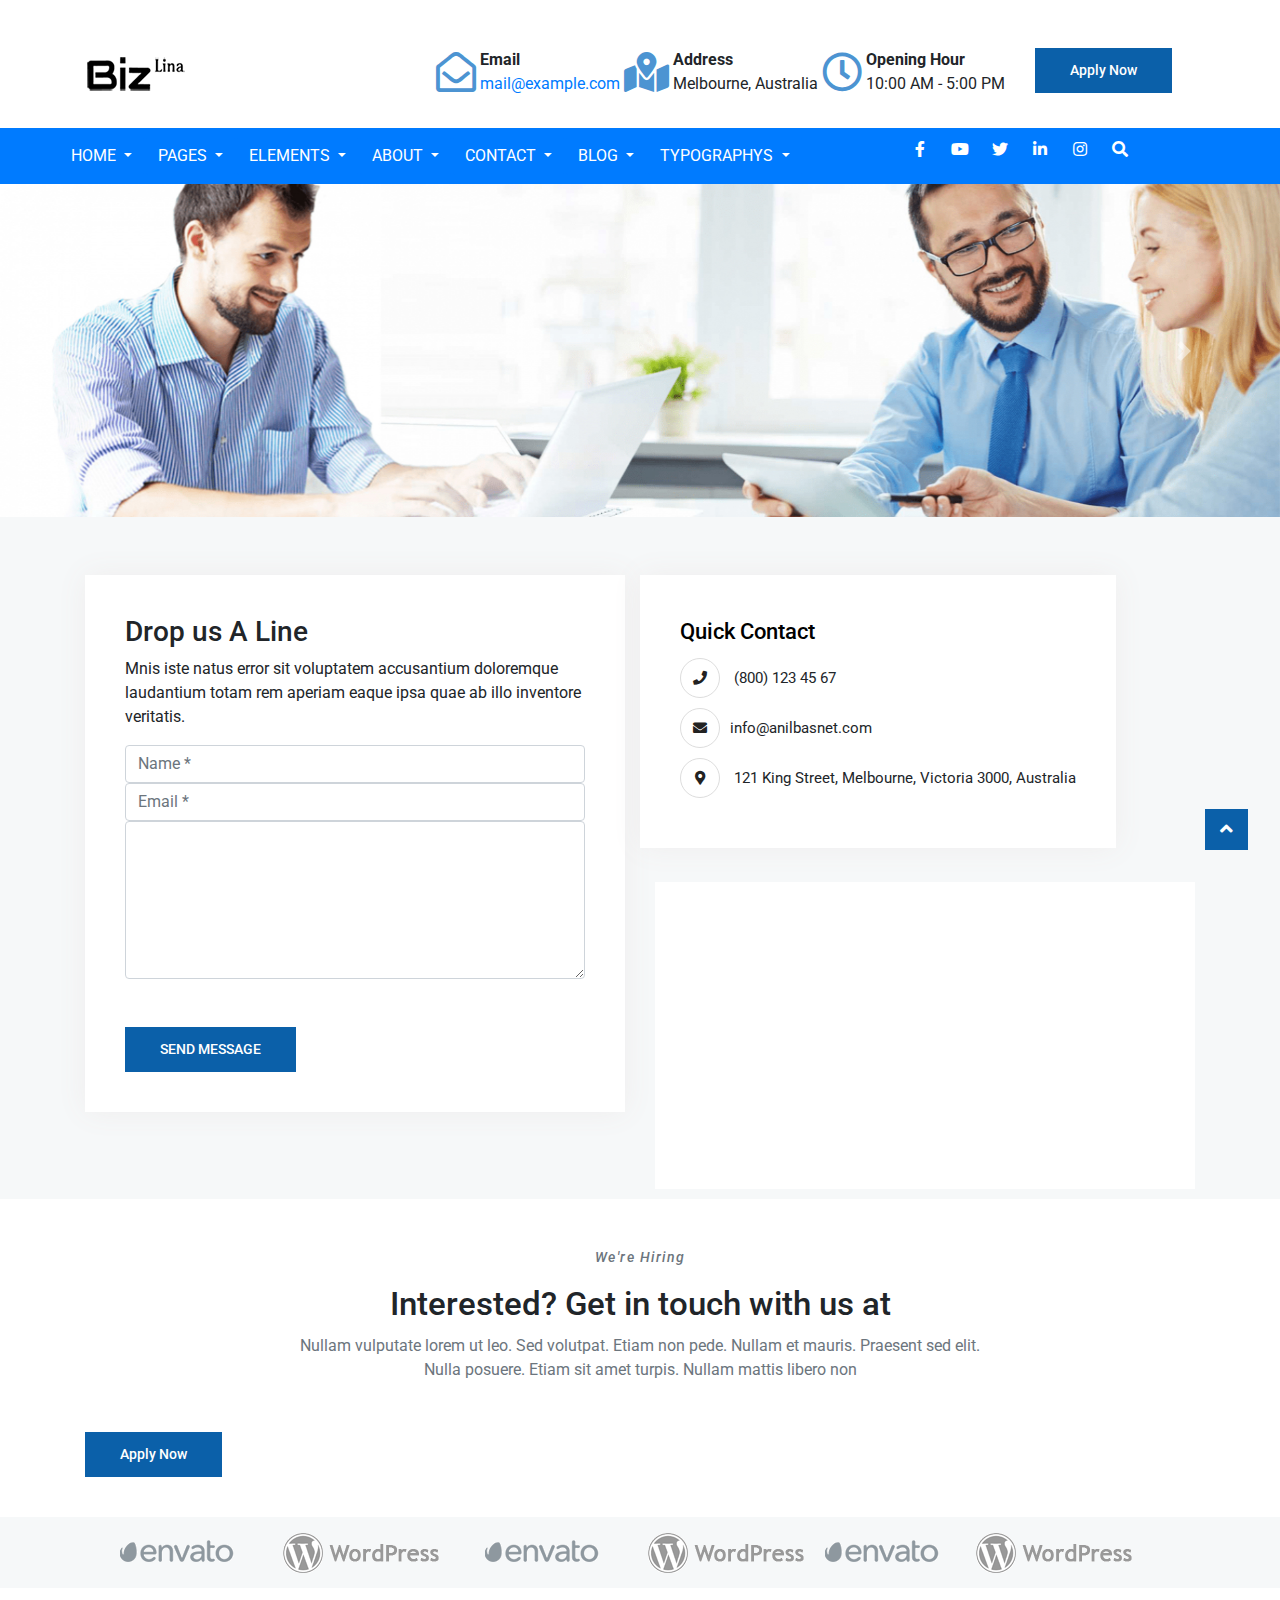
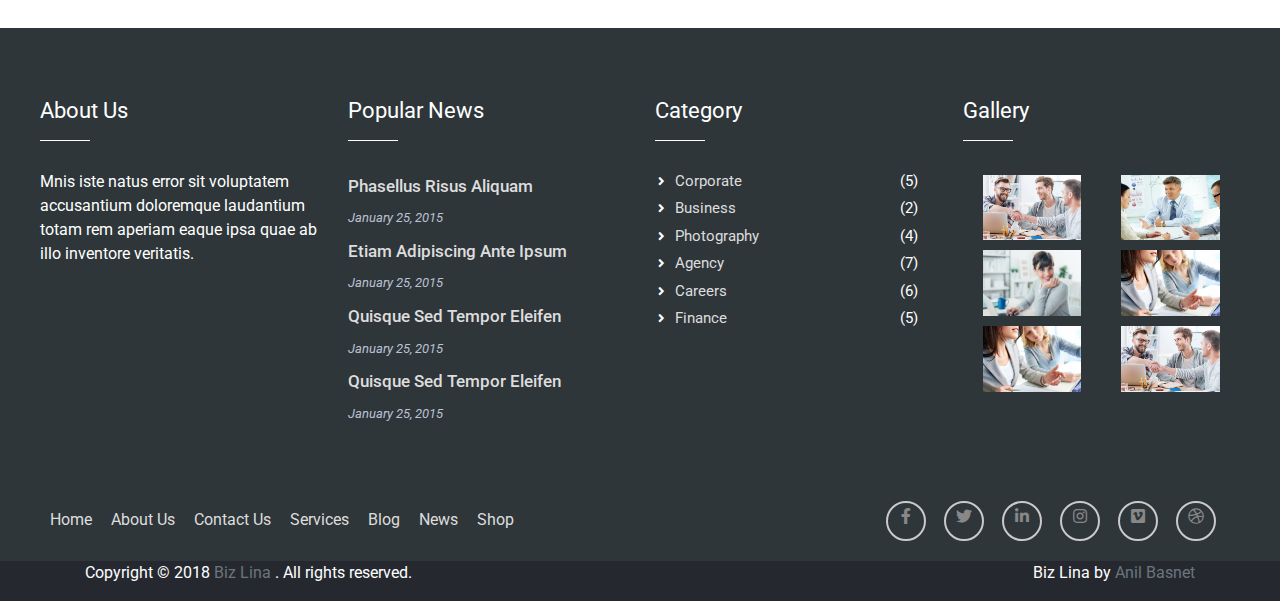
<file: ContactUs/index.html>
<!DOCTYPE html>
<html lang="en">

<head>
    <meta charset="UTF-8">
    <meta name="viewport" content="width=device-width, initial-scale=1.0">
    <meta http-equiv="X-UA-Compatible" content="ie=edge">
    <title>Document</title>
    <link rel="stylesheet" href="https://use.fontawesome.com/releases/v5.3.1/css/all.css">
    <link rel="stylesheet" href="https://stackpath.bootstrapcdn.com/bootstrap/4.1.3/css/bootstrap.min.css">
    <link href="https://fonts.googleapis.com/css?family=Poppins:300i,400,500,600,700" rel="stylesheet">
    <link href="https://fonts.googleapis.com/css?family=Roboto:100,300,400,500,600,700" rel="stylesheet">
    <link rel="stylesheet" href="https://cdnjs.cloudflare.com/ajax/libs/OwlCarousel2/2.3.4/assets/owl.carousel.min.css">
    <link rel="stylesheet" href="https://cdnjs.cloudflare.com/ajax/libs/OwlCarousel2/2.3.4/assets/owl.theme.default.min.css">
    <link rel="stylesheet" href="scss/style.css">
</head>

<body>
    <header>
        <div class="container header mt-5">
            <div class="row">
                <div class="col-lg-3">
                    <h1 class="site-title">
                        <a href="1">
                            <img alt="logo" src="icon/logo.png">
                        </a>
                    </h1>
                </div>
                <div class="col-lg-7 ">
                    <div id="fast-contact">
                        <ul class="d-flex justify-content-end">
                            <li class="fast-email d-inline-flex">
                                <div class="header-box-icon d-flex ">
                                    <i class="far fa-envelope-open "></i>
                                </div>
                                <div class="header-box-info d-flex  flex-column">
                                    <strong>Email</strong>
                                    <a href="mailto:mail@example.com">mail@example.com</a>
                                </div>
                            </li>
                            <li class="fast-address d-inline-flex">
                                <div class="header-box-icon d-flex ">
                                    <i class="fas fa-map-marked-alt"></i>
                                </div>
                                <div class="header-box-info d-flex  flex-column">
                                    <strong>Address</strong>
                                    <p> Melbourne, Australia</p>
                                </div>
                            </li>
                            <li class="open-time d-inline-flex">
                                <div class="header-box-icon d-flex">
                                    <i class="far fa-clock"></i>
                                </div>
                                <div class="header-box-info d-flex  flex-column">
                                    <strong>Opening Hour</strong>
                                    <p> 10:00 AM - 5:00 PM</p>
                                </div>
                            </li>
                        </ul>

                    </div>

                </div>
                <div class="col-lg-2">
                    <a href="#" class="custom-button apply-now">Apply Now</a>
                </div>
            </div>
        </div>
        <!--header-->
    </header>

    <main>
        <section id="nav">
            <div class="container-fluid bg-primary text-white">
                <div class="container">
                    <div class="row">
                        <div class="col-lg-8">
                            <div id="main-nav">
                                <nav class="navbar navbar-expand-lg  navbar-dark bg-primary">
                                    <div class="collapse navbar-collapse" id="navbarNav">
                                        <div class="dropdown">
                                            <button class="btn btn-primary dropdown-toggle" type="button" id="dropdownMenuButton" data-toggle="dropdown" aria-haspopup="true"
                                                aria-expanded="false">
                                                HOME
                                            </button>
                                            <div class="dropdown-menu" aria-labelledby="dropdownMenuButton">
                                                <a class="dropdown-item" href="home-v1.html">Home v1</a>
                                                <a class="dropdown-item" href="home-v2.html">Home v2</a>
                                                <a class="dropdown-item" href="home-v3.html">Home v3</a>
                                                <a class="dropdown-item" href="landing.html">Landing</a>
                                            </div>
                                        </div>
                                        <div class="dropdown">
                                            <button class="btn btn-primary dropdown-toggle" type="button" id="dropdownMenuButton" data-toggle="dropdown" aria-haspopup="true"
                                                aria-expanded="false">
                                                PAGES
                                            </button>
                                            <div class="dropdown-menu" aria-labelledby="dropdownMenuButton">
                                                <a class="dropdown-item" href="services.html">Service</a>
                                                <a class="dropdown-item" href="portfolio.html">Portfolio</a>
                                                <a class="dropdown-item" href="404-error.html">404 Error</a>
                                                <a class="dropdown-item" href="single-portfolio.html">Single Portfolio</a>
                                            </div>
                                        </div>
                                        <div class="dropdown">
                                            <button class="btn btn-primary dropdown-toggle" type="button" id="dropdownMenuButton" data-toggle="dropdown" aria-haspopup="true"
                                                aria-expanded="false">
                                                ELEMENTS
                                            </button>
                                            <div class="dropdown-menu" aria-labelledby="dropdownMenuButton">
                                                <a class="dropdown-item" href="home-v1.html">Home v1</a>
                                                <a class="dropdown-item" href="home-v2.html">Home v2</a>
                                                <a class="dropdown-item" href="home-v3.html">Home v3</a>
                                                <a class="dropdown-item" href="landing.html">Landing</a>
                                                <a class="dropdown-item" href="portfolio.html">Portfolio</a>
                                                <a class="dropdown-item" href="element-cta.html">Call To Action</a>
                                                <a class="dropdown-item" href="element-services.html">Services</a>
                                                <a class="dropdown-item" href="element-textimonial.html">Testimonials</a>
                                                <a class="dropdown-item" href="element-team.html">Teams</a>
                                                <a class="dropdown-item" href="element-latest-post.html">Latest Post</a>
                                                <a class="dropdown-item" href="element-images.html">Images</a>
                                                <a class="dropdown-item" href="element-etline-icon.html">Etline Icon</a>
                                                <a class="dropdown-item" href="element-grid.html">Column Grid</a>
                                                <a class="dropdown-item" href="element-social-links.html">Social Links</a>
                                                <a class="dropdown-item" href="element-buttons.html">Button</a>
                                                <a class="dropdown-item" href="element-inner-header.html">Inner Header</a>
                                            </div>
                                        </div>
                                        <div class="dropdown">
                                            <button class="btn btn-primary dropdown-toggle" type="button" id="dropdownMenuButton" data-toggle="dropdown" aria-haspopup="true"
                                                aria-expanded="false">
                                                ABOUT
                                            </button>
                                        </div>
                                        <div class="dropdown">
                                            <button class="btn btn-primary dropdown-toggle" type="button" id="dropdownMenuButton" data-toggle="dropdown" aria-haspopup="true"
                                                aria-expanded="false">
                                                CONTACT
                                            </button>
                                        </div>
                                        <div class="dropdown">
                                            <button class="btn btn-primary dropdown-toggle" type="button" id="dropdownMenuButton" data-toggle="dropdown" aria-haspopup="true"
                                                aria-expanded="false">
                                                BLOG
                                            </button>
                                            <div class="dropdown-menu" aria-labelledby="dropdownMenuButton">
                                                <a class="dropdown-item" href="blog-grid.html">Blog Grid</a>
                                                <a class="dropdown-item" href="blog-full.html">Blog Full</a>
                                                <a class="dropdown-item" href="left-sidebar.html">left Sidebar</a>
                                                <a class="dropdown-item" href="right-sidebar.html">Right Sidebar</a>
                                                <a class="dropdown-item" href="three-column.html"> Three Column</a>
                                                <a class="dropdown-item" href="single-blog.html">Single Blog</a>
                                            </div>
                                        </div>
                                        <div class="dropdown">
                                            <button class="btn btn-primary dropdown-toggle" type="button" id="dropdownMenuButton" data-toggle="dropdown" aria-haspopup="true"
                                                aria-expanded="false">
                                                TYPOGRAPHYS
                                            </button>

                                        </div>
                                    </div>
                                    <div class="col-lg-4">
                                        <div class="social_nw">
                                            <button class="navbar-toggler" type="button" data-toggle="collapse" data-target="#navbarNav" aria-controls="navbarNav" aria-expanded="false"
                                                aria-label="Toggle navigation">
                                            </button>
                                            <div class="collapse navbar-collapse " id="navbarNav">
                                                <ul class="navbar-nav ml-auto alignleft">
                                                    <li class="nav-item active">
                                                        <a href="http://facebook.com" target="_blank">
                                                            <i class="fab fa-facebook-f"></i>
                                                        </a>
                                                    </li>
                                                    <li class="nav-item">
                                                        <a href="http://youtube.com" target="_blank">
                                                            <i class="fab fa-youtube"></i>
                                                        </a>
                                                    </li>
                                                    <li class="nav-item">
                                                        <a href="http://twitter.com" target="_blank">
                                                            <i class="fab fa-twitter"></i>
                                                        </a>
                                                    </li>
                                                    <li class="nav-item">
                                                        <a href="http://linkedin.com" target="_blank">
                                                            <i class="fab fa-linkedin-in"></i>
                                                        </a>
                                                    </li>
                                                    <li class="nav-item">
                                                        <a href="http://instagram.com" target="_blank">
                                                            <i class="fab fa-instagram"></i>
                                                        </a>
                                                    </li>
                                                    <li class="nav-item">
                                                        <a href="#" class="search-icon">
                                                            <i class="fas fa-search"></i>
                                                        </a>
                                                    </li>
                                                </ul>
                                            </div>
                                        </div>
                                    </div>
                                </nav>
                            </div>
                        </div>
                    </div>
                </div>
            </div>

        </section>
        <!---nav-->
        <section id="navcarousel">
            <div id="carouselExampleControls" class="carousel slide" data-ride="carousel" >
                <div class="carousel-inner">
                    <div class="carousel-item active fortext">
                           
                        <img class="d-block w-100" src="img/slider/custom-header.jpg" alt="">

                    </div>

                <a class="carousel-control-prev" href="#carouselExampleControls" role="button" data-slide="prev">
                    <span class="carousel-control-prev-icon" aria-hidden="true"></span>
                    <span class="sr-only">Previous</span>
                </a>
                <a class="carousel-control-next" href="#carouselExampleControls" role="button" data-slide="next">
                    <span class="carousel-control-next-icon" aria-hidden="true"></span>
                    <span class="sr-only">Next</span>
                </a>
            </div>
        </section>
        <!---navcarusel pictures-->

        
          
        <section id="drop-quick-contact">
            <div class="container mt-5">
                <div class="row">
                    <div class="col-lg-6">
                        <div class="contact-form-area contactdesc">
                            <h3 class="contact-title">Drop us A Line</h3>
                            <p>Mnis iste natus error sit voluptatem accusantium doloremque laudantium totam rem aperiam eaque
                                ipsa quae ab illo inventore veritatis.</p>
                            <div id="contact-form" class="contact-form">
                                <div id="message"></div>
                                <form id="contactform" action="contact.php" name="contactform" method="post">
                                    <input type="text" name="name" id="name" class="form-control" placeholder="Name *">
                                    <input type="text" name="email" id="email" class="form-control" placeholder="Email *">
                                    <textarea class="form-control" name="comments" id="comments" rows="6" placeholder=""></textarea>
                                    <a href="#" class="custom-button mt-5">SEND MESSAGE</a>
                                </form>
                            </div>
                        </div>
                    </div>
                    <div class="col-lg-6">
                        <div class="row">
                            <div class="quick-contact-widget">
                                <h3> Quick Contact</h3>
                                <span>
                                    <i class="fas fa-phone" aria-hidden="true"></i> (800) 123 45 67 </span>
                                <span>
                                    <i class="fas fa-envelope" aria-hidden="true"></i>info@anilbasnet.com </span>
                                <span>
                                    <i class="fas fa-map-marker-alt"></i> 121 King Street, Melbourne, Victoria 3000, Australia </span>
                            </div>
                        </div>
                        <div class="contact-map">
                            <div class="map-inner-wrapper">
                                <iframe class="googlemap" src="https://www.google.com/maps/embed?pb=!1m14!1m8!1m3!1d3151.8351118085707!2d144.955652!3d-37.817330999999996!3m2!1i1024!2i768!4f13.1!3m3!1m2!1s0x6ad65d4c2b349649%3A0xb6899234e561db11!2sEnvato!5e0!3m2!1str!2s!4v1426175044731"
                                    width="550" height="300"></iframe>
                            </div>
                        </div>
                    </div>
                </div>
            </div>

        </section>
        <!--drop and quick contact end-->

       

        <section id="interested">
            <div class="container mt-5">
                <div class="interested_content">
                    <div class="description text-center">
                        <p class="section_top font-italic text-muted">We're Hiring</p>
                        <h2 class="section-title">Interested? Get in touch with us at</h2>
                        <p class="section-subtitle text-muted">Nullam vulputate lorem ut leo. Sed volutpat. Etiam non pede. Nullam et mauris. Praesent sed elit.
                            <br> Nulla posuere. Etiam sit amet turpis. Nullam mattis libero non</p>
                    </div>
                </div>
                <a href="#" class="custom-button">Apply Now</a>
            </div>
        </section>
        <!---interested-->
        <section id="logo">
            <div class="container">
                <div class="logo-col-6">
                    <div class="row">
                        <div class="logo_item">
                            <a href="#">
                                <img alt="" src="img/interested/client-new-1.png">
                            </a>
                        </div>
                        <div class="logo_item">
                            <a href="#">
                                <img alt="" src="img/interested/client-new-2.png">
                            </a>
                        </div>
                        <div class="logo_item">
                            <a href="#">
                                <img alt="" src="img/interested/client-new-3.png">
                            </a>
                        </div>
                        <div class="logo_item">
                            <a href="#">
                                <img alt="" src="img/interested/client-new-4.png">
                            </a>
                        </div>
                        <div class="">
                            <a href="#">
                                <img alt="logo_item" src="img/interested/client-new-5.png">
                            </a>
                        </div>
                        <div class="">
                            <a href="#">
                                <img alt="logo_item" src="img/interested/client-new-6.png">
                            </a>
                        </div>
                    </div>
                </div>
            </div>
        </section>
        <!---logo-->
    </main>
    <!---end-->

    <footer id="main_footer">
        <section id="footer_polovina">
            <div class="container">

                <div class="row">
                    <div class="col-lg-3">
                        <div class="footers text-white">
                            <h3 class="footer-title">About Us</h3>
                            <p> Mnis iste natus error sit voluptatem accusantium doloremque laudantium totam rem aperiam eaque
                                ipsa quae ab illo inventore veritatis.</p>
                        </div>
                    </div>
                    <div class="col-lg-3">
                        <div class="footers text-white">
                            <h3 class="footer-title">Popular News</h3>
                            <div class="recent">
                                <div class="recent-item ">
                                    <h4>
                                        <a href="#">Phasellus Risus Aliquam</a>
                                    </h4>
                                    <p class="item font-italic">January 25, 2015</p>
                                </div>
                                <div class="recent-post-item">
                                    <h4>
                                        <a href="#">Etiam Adipiscing Ante Ipsum</a>
                                    </h4>
                                    <p class="item font-italic">January 25, 2015</p>
                                </div>
                                <div class="recent-post-item">
                                    <h4>
                                        <a href="#">Quisque Sed Tempor Eleifen</a>
                                    </h4>
                                    <p class="item font-italic">January 25, 2015</p>
                                </div>
                                <div class="recent-post-item">
                                    <h4>
                                        <a href="#">Quisque Sed Tempor Eleifen</a>
                                    </h4>
                                    <p class="item font-italic">January 25, 2015</p>
                                </div>
                            </div>
                        </div>
                    </div>
                    <div class="col-lg-3">
                        <div class="footers text-white">
                            <h3 class="footer-title">Category</h3>
                            <ul>
                                <li>
                                    <a href="#" title="Category">Corporate</a>
                                    <span class="right">(5)</span>
                                </li>
                                <li>
                                    <a href="#" title="Category">Business</a>
                                    <span class="right">(2)</span>
                                </li>
                                <li>
                                    <a href="#" title="Category">Photography</a>
                                    <span class="right">(4)</span>
                                </li>
                                <li>
                                    <a href="#" title="Category">Agency</a>
                                    <span class="right">(7)</span>
                                </li>
                                <li>
                                    <a href="#" title="Category">Careers</a>
                                    <span class="right">(6)</span>
                                </li>
                                <li>
                                    <a href="#" title="Category">Finance</a>
                                    <span class="right">(5)</span>
                                </li>
                            </ul>
                        </div>
                    </div>

                    <div class="col-lg-3">
                        <h3 class="footer-title text-white">Gallery</h3>
                        <div class="container footer_img">
                            <div class="row">
                                <div class="col-lg-6">
                                    <a href="#">
                                        <img class="img_galery" alt="Gallery" src="img/footer_galery/footer_galery1.jpg">
                                    </a>
                                </div>
                                <div class="col-lg-6">
                                    <a href="#">
                                        <img class="img_galery" alt="Gallery" src="img/footer_galery/footer_galery2.jpg">
                                    </a>
                                </div>
                            </div>
                            <div class="row">
                                <div class="col-lg-6">
                                    <a href="#">
                                        <img class="img_galery" alt="Gallery" src="img/footer_galery/footer_galery3.jpg">
                                    </a>
                                </div>
                                <div class="col-lg-6">
                                    <a href="#">
                                        <img class="img_galery" alt="Gallery" src="img/footer_galery/footer_galery4.jpg">
                                    </a>
                                </div>
                            </div>
                            <div class="row">
                                <div class="col-lg-6">
                                    <a href="#">
                                        <img class="img_galery" alt="Gallery" src="img/footer_galery/footer_galery4.jpg">
                                    </a>
                                </div>
                                <div class="col-lg-6">
                                    <a href="#">
                                        <img class="img_galery" alt="Gallery" src="img/footer_galery/footer_galery6.jpg">
                                    </a>
                                </div>
                            </div>
                        </div>
                    </div>
                </div>
            </div>
        </section>
        <!---footer-->
        <section id="links">
            <div class="container">
                <div class="row">
                    <div class="col-lg-6">
                        <div class="links-navigation text-white">
                            <ul>
                                <li>
                                    <a href="#">Home</a>
                                </li>
                                <li>
                                    <a href="#">About Us</a>
                                </li>
                                <li>
                                    <a href="#">Contact Us</a>
                                </li>
                                <li>
                                    <a href="#">Services</a>
                                </li>
                                <li>
                                    <a href="#">Blog</a>
                                </li>
                                <li>
                                    <a href="#">News</a>
                                </li>
                                <li>
                                    <a href="#">Shop</a>
                                </li>
                            </ul>
                        </div>
                    </div>
                    <div class="col-lg-6">
                        <div class="socialka">
                        
                                <ul class="navbar-nav ulcustom">
                                    <li class="nav-item licustom">
                                        <i class="fab fa-facebook-f"></i>
                                        <a href="http://facebook.com" target="_blank"></a>
                                    </li>
                                    <li class="nav-item licustom">
                                        <i class="fab fa-twitter"></i>
                                        <a href="http://twitter.com" target="_blank"></a>
                                    </li>
                                    <li class="nav-item licustom">
                                        <i class="fab fa-linkedin-in"></i>
                                        <a href="http://linkedin.com" target="_blank"></a>
                                    </li>
                                    <li class="nav-item licustom">
                                        <i class="fab fa-instagram"></i>
                                        <a href="http://instagram.com" target="_blank"></a>
                                    </li>
                                    <li class="nav-item licustom">
                                        <i class="fab fa-vimeo"></i>
                                        <a href="http://vimeo.com" target="_blank"></a>
                                    </li>
                                    <li class="nav-item licustom">
                                        <i class="fab fa-dribbble"></i>
                                        <a href="http://dribbble.com" target="_blank"></a>
                                    </li>
                                </ul>
                        </div>
                    </div>
                </div>
            </div>
        </section>
        <!---links-->

        <section id="tailpiece">
            <div class="container">
               <!--  <div class="copyright">
                    
                </div> -->
                <div class="row">
                    <div class="col-lg-6 text-white">
                        <p> Copyright © 2018
                            <a href="http://anilbasnet.com" class="text-muted">Biz Lina </a>. All rights reserved. </p>
                    </div>

                    <div class="col-lg-6 d-flex text-white justify-content-end">
                        <p>Biz Lina by
                            <a rel="" href="anilbasnet.com" target="_blank" class="text-muted">Anil Basnet</a>
                        </p>
                    </div>
                </div>
               <!--  <div class="site-info">
                   
                </div> -->
               
            </div>
        </section>

        <div id="btn-scrollup">
            <a title="Go Top" class="scrollup" href="#">
                <i class="fas fa-angle-up"></i>
            </a>
        </div>
    </footer>

    <script src="https://code.jquery.com/jquery-3.3.1.slim.min.js"></script>
    <script src="https://cdnjs.cloudflare.com/ajax/libs/popper.js/1.14.3/umd/popper.min.js"></script>
    <script src="https://stackpath.bootstrapcdn.com/bootstrap/4.1.3/js/bootstrap.min.js"></script>
    <script src="https://cdnjs.cloudflare.com/ajax/libs/jquery/2.1.3/jquery.min.js"></script>
    <script src=" https://cdnjs.cloudflare.com/ajax/libs/OwlCarousel2/2.3.4/owl.carousel.min.js"></script>
    <script src="js/script.js"></script>

</body>

</html>
</file>
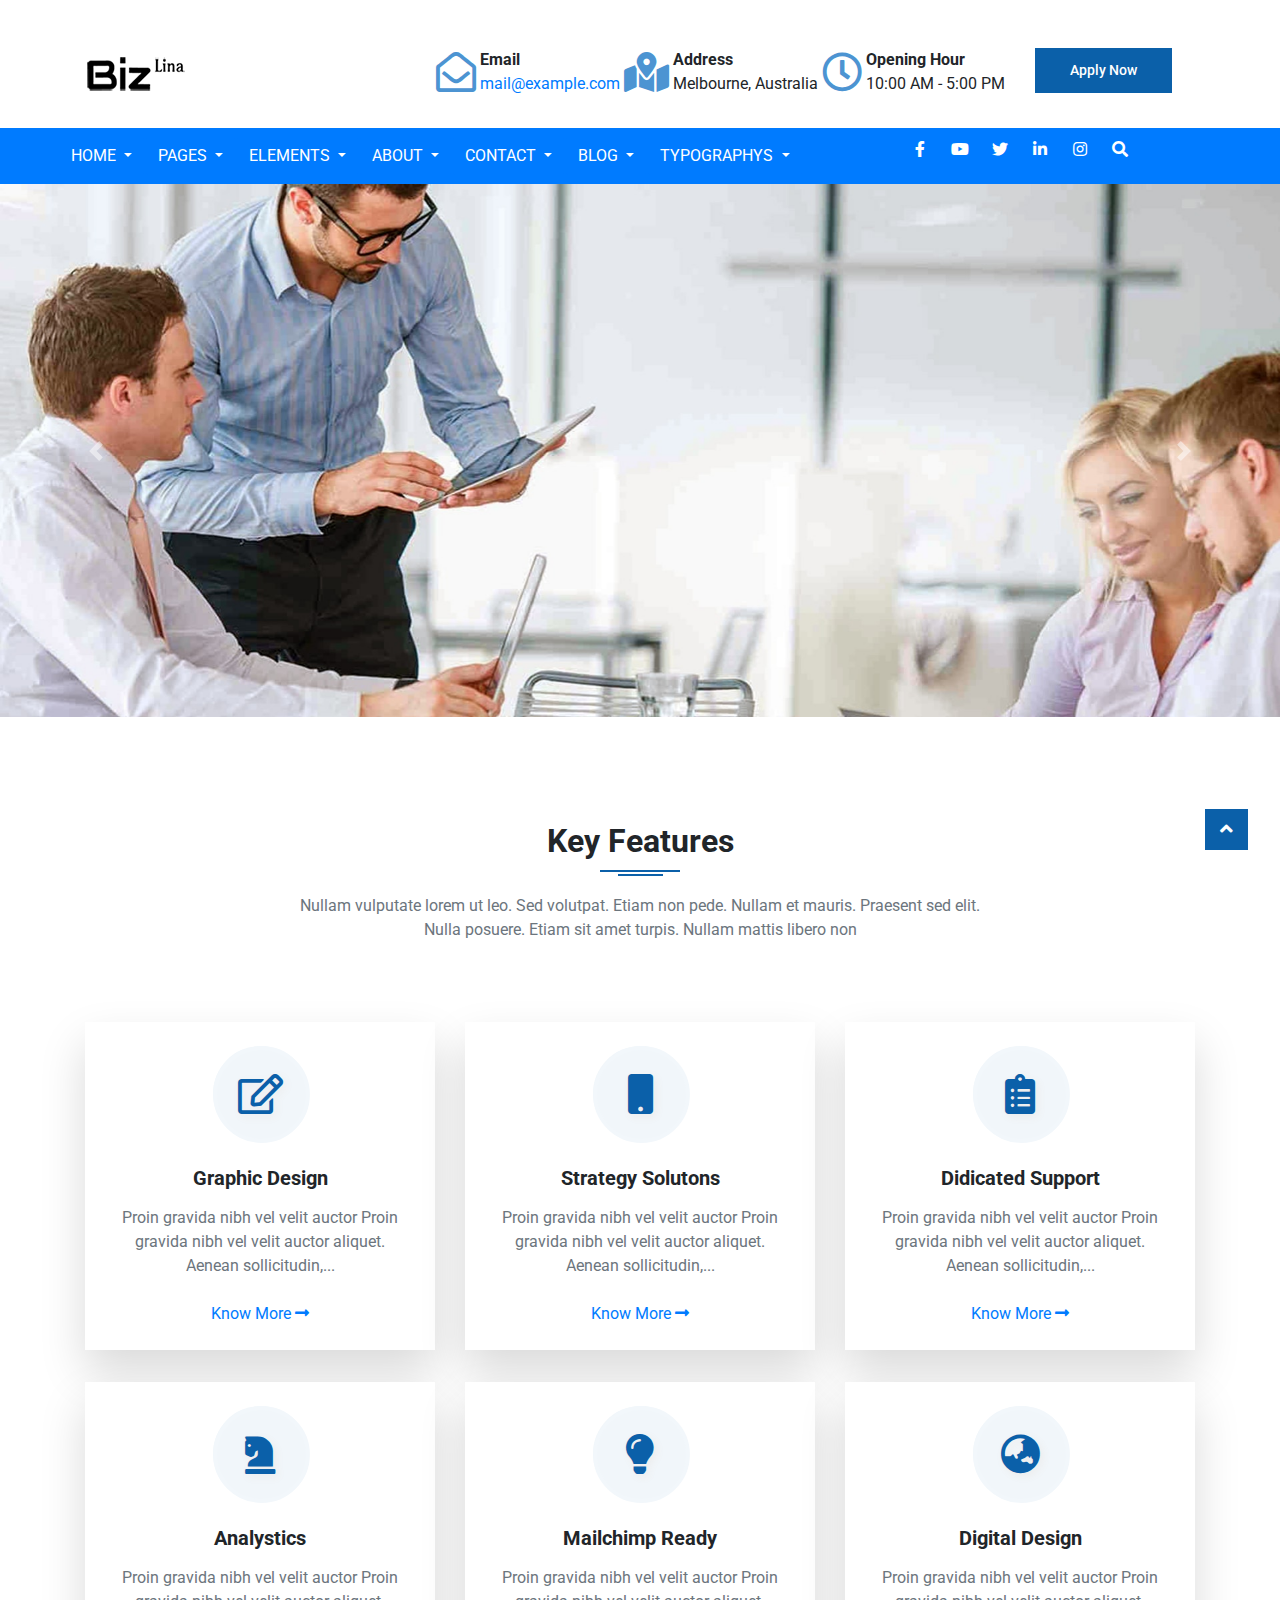
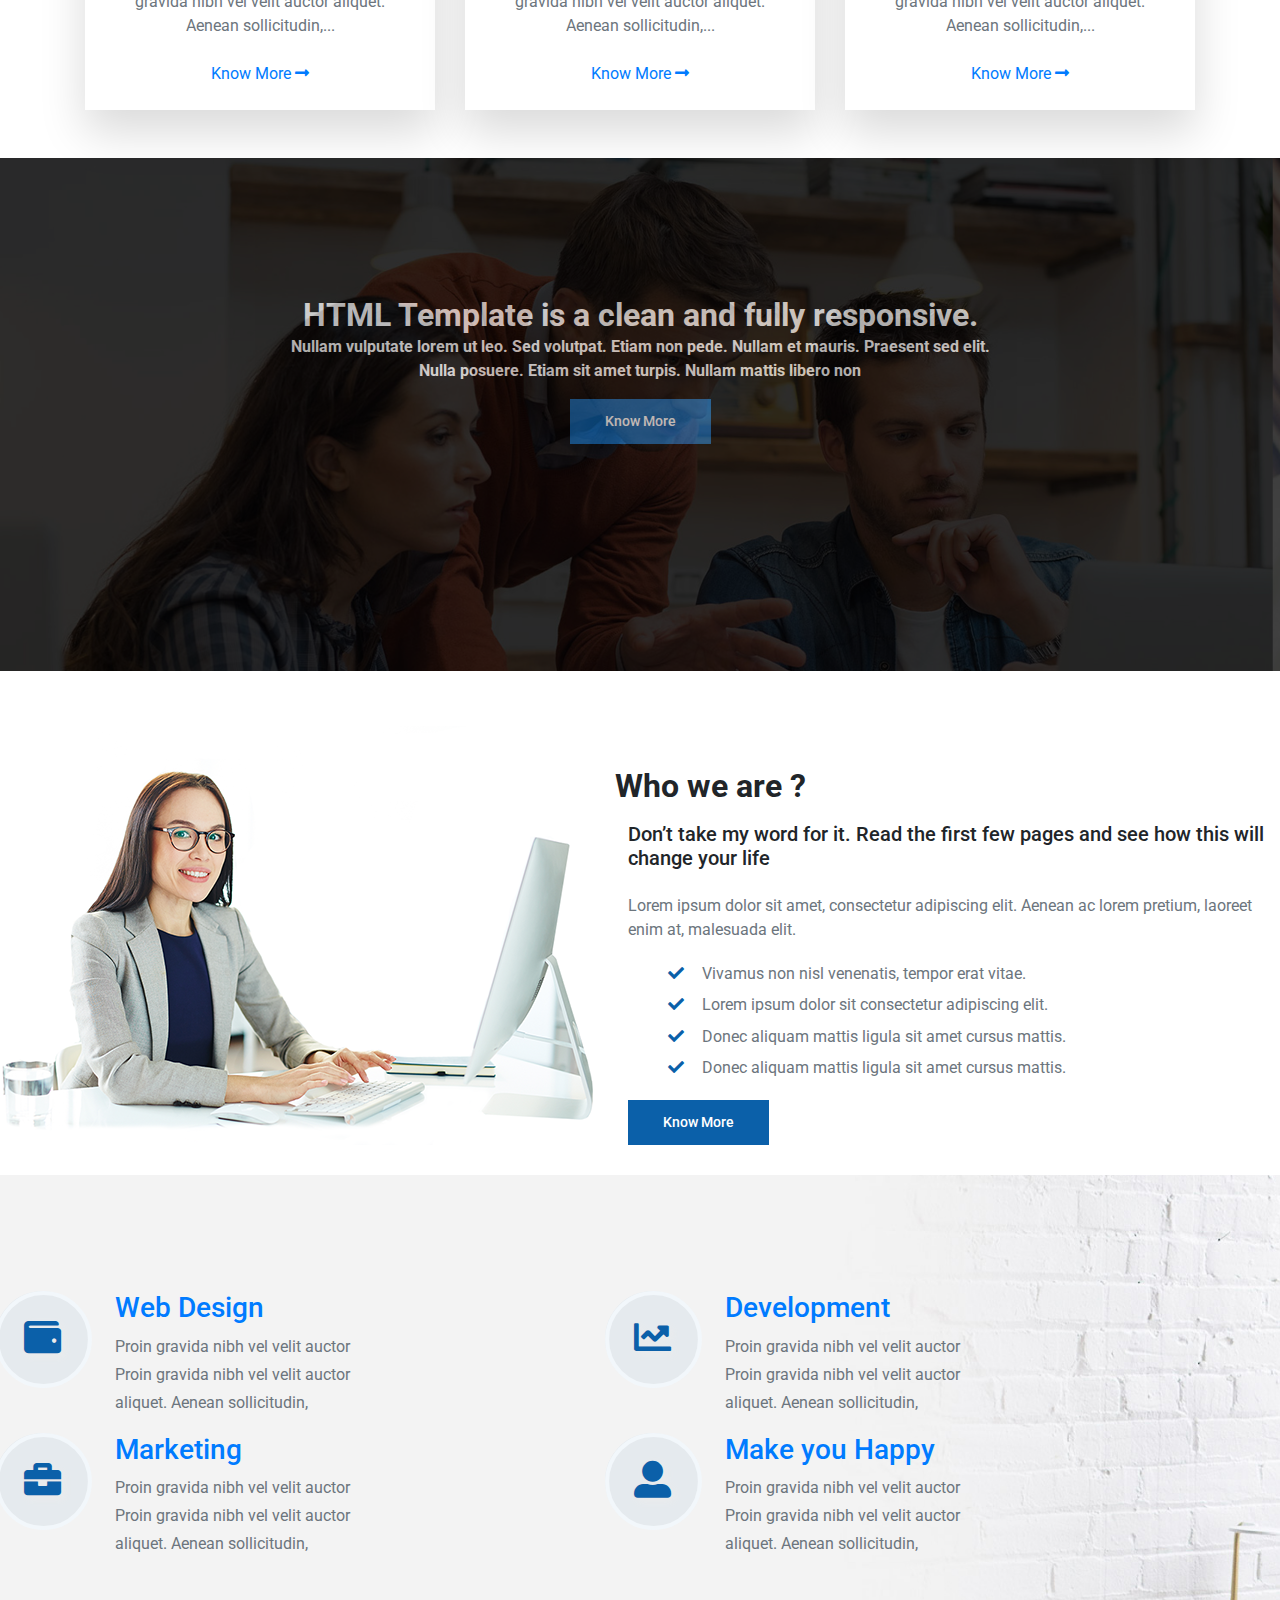
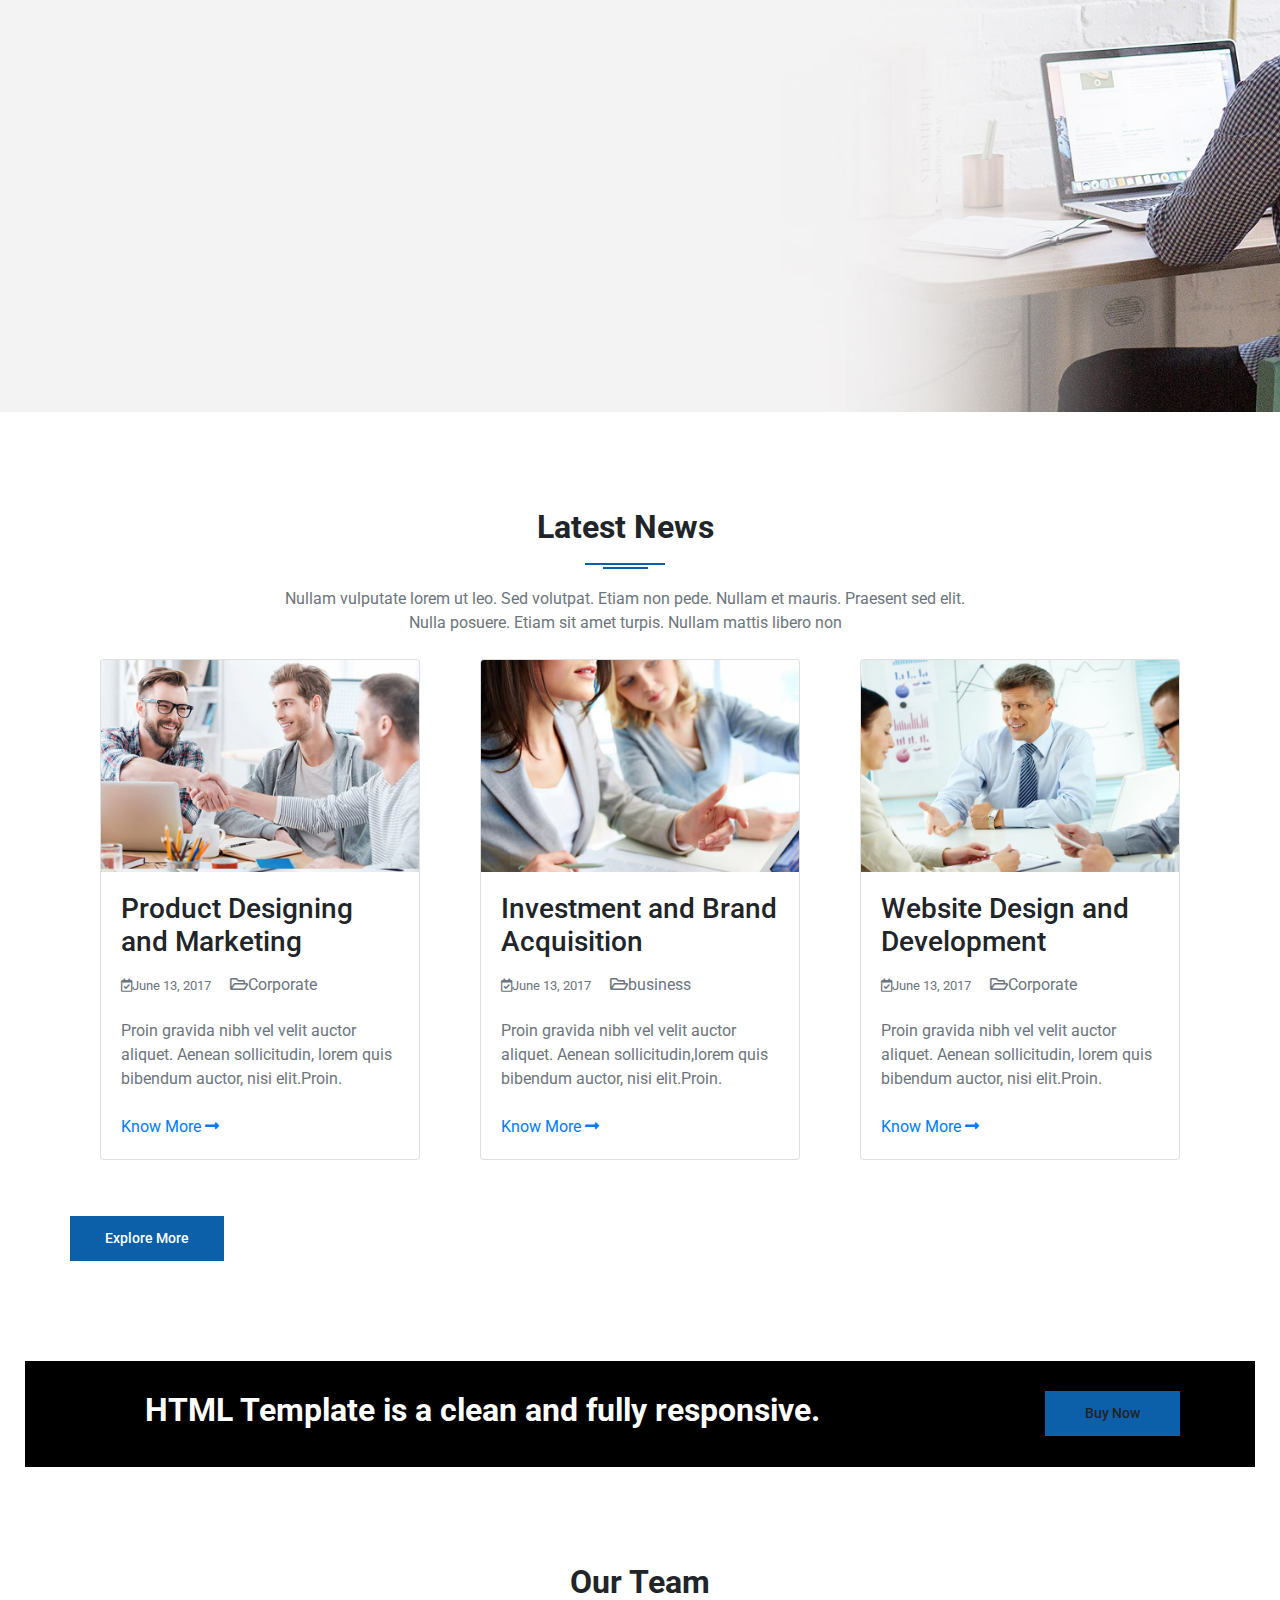
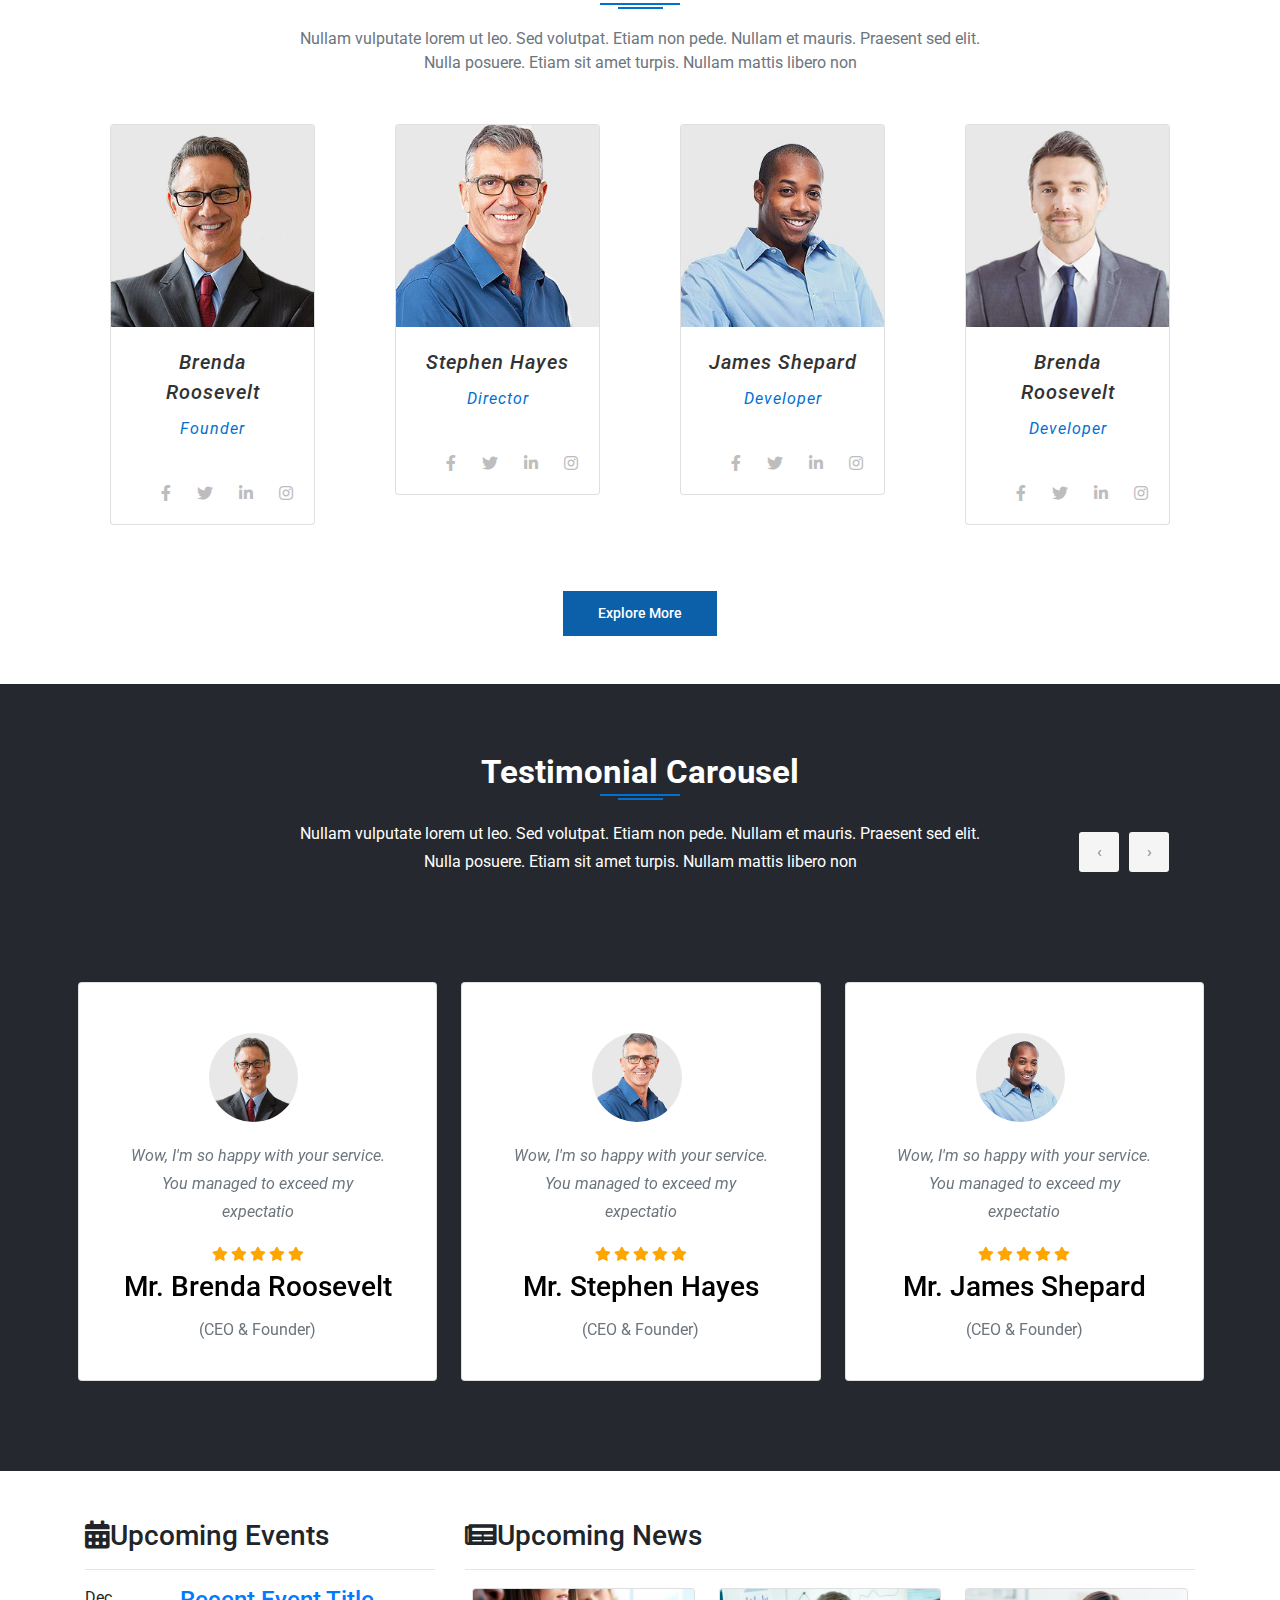
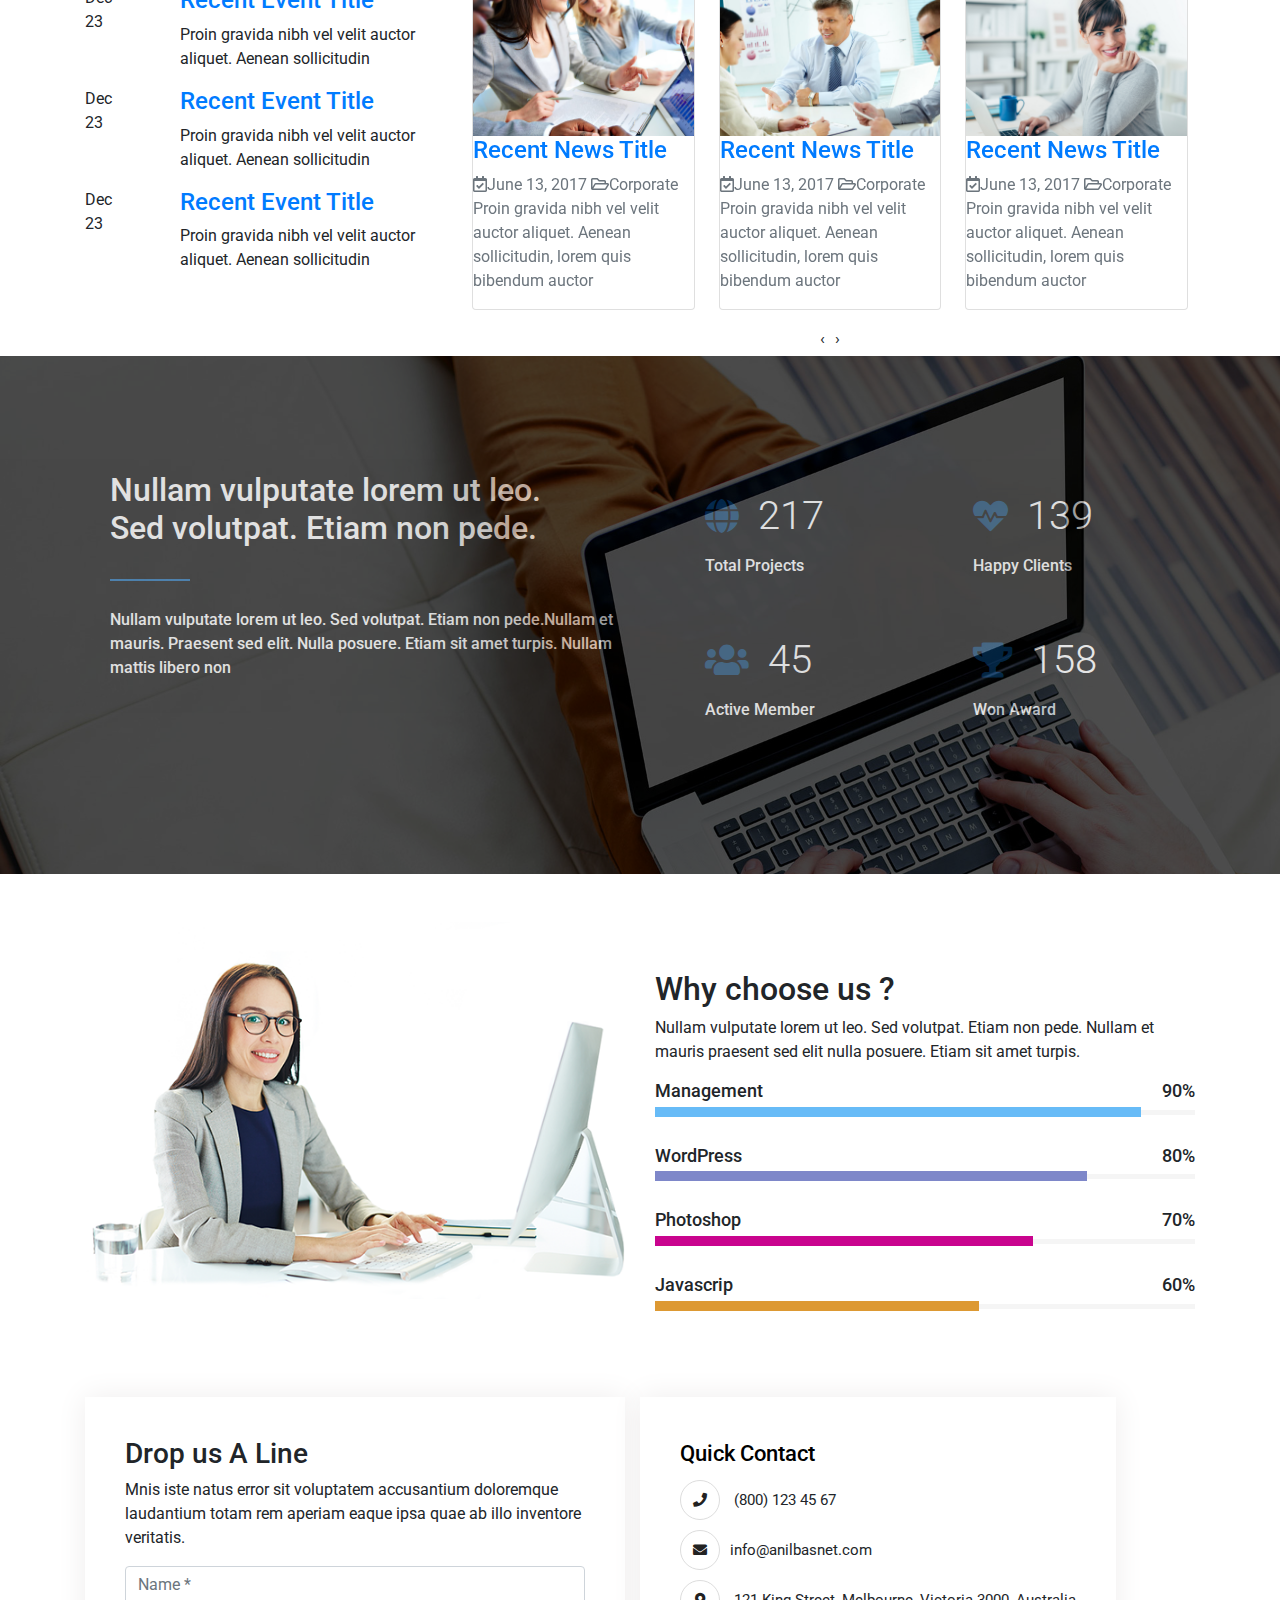
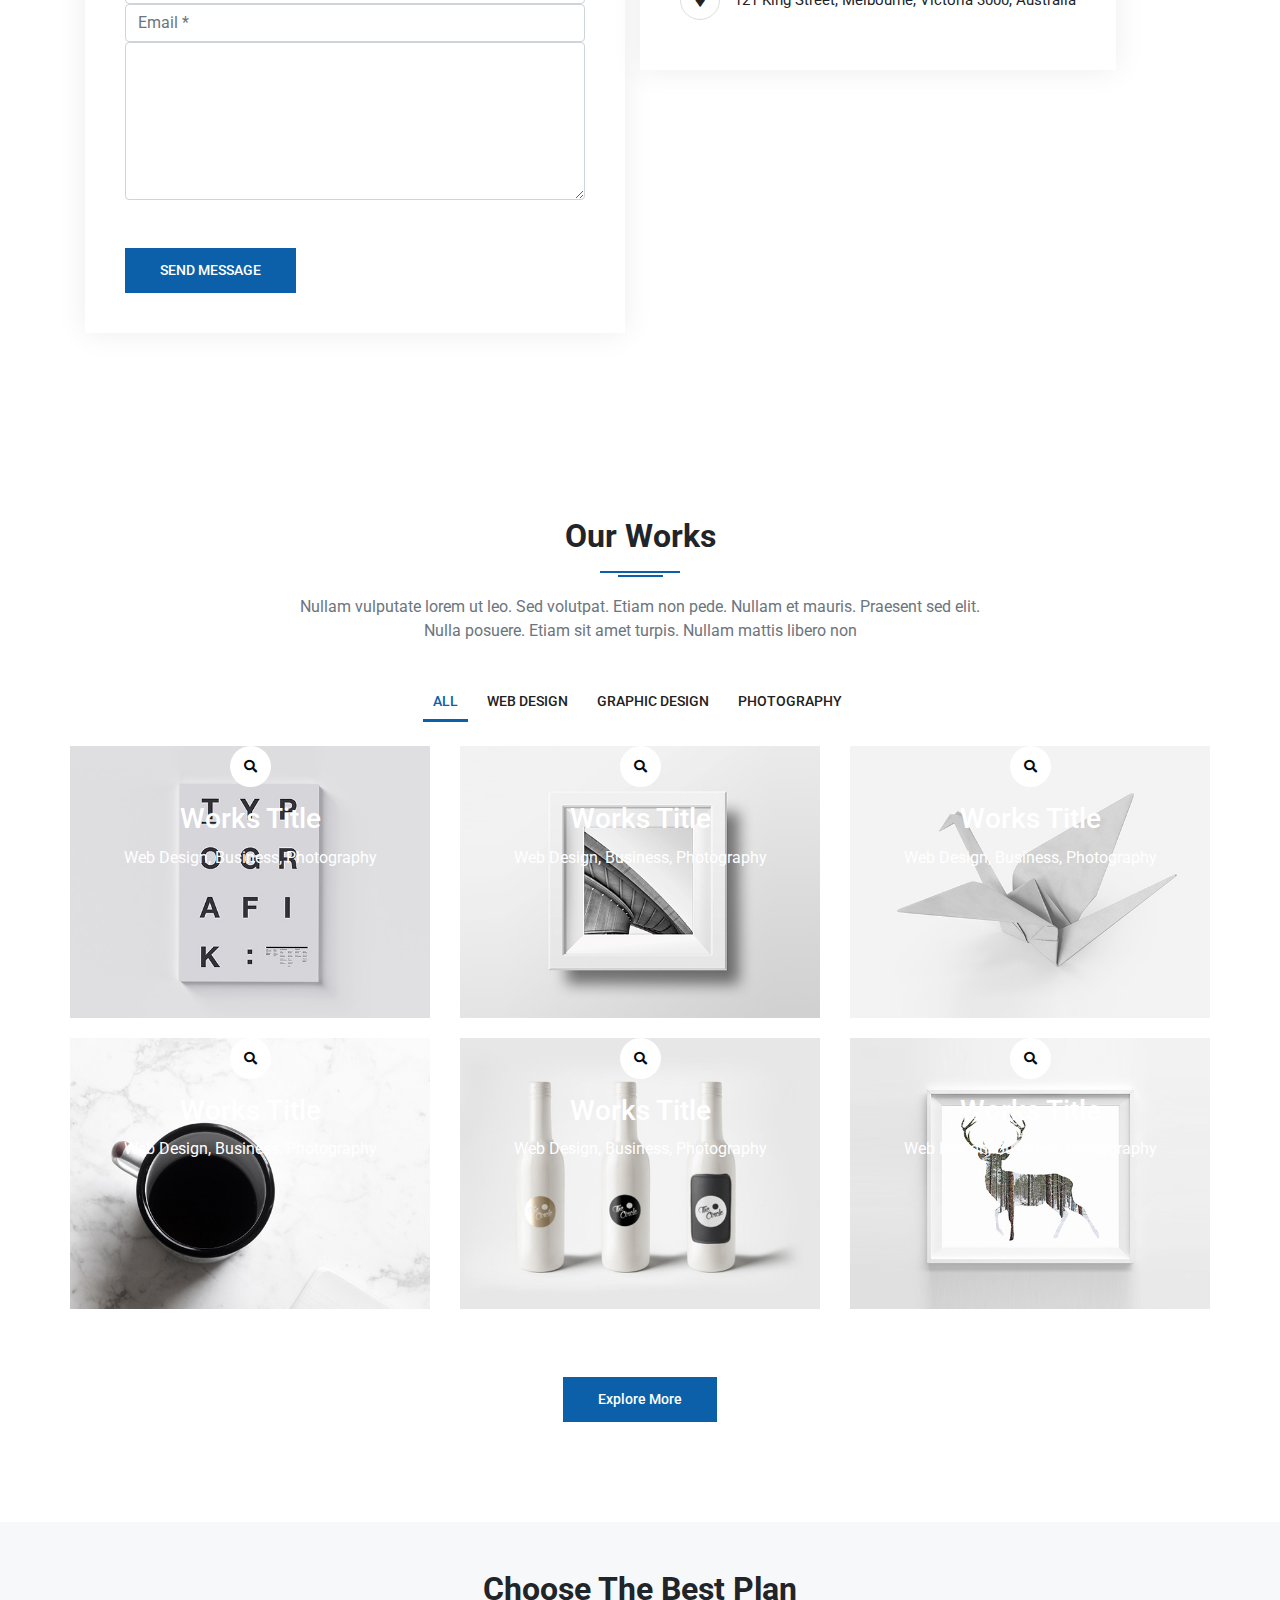
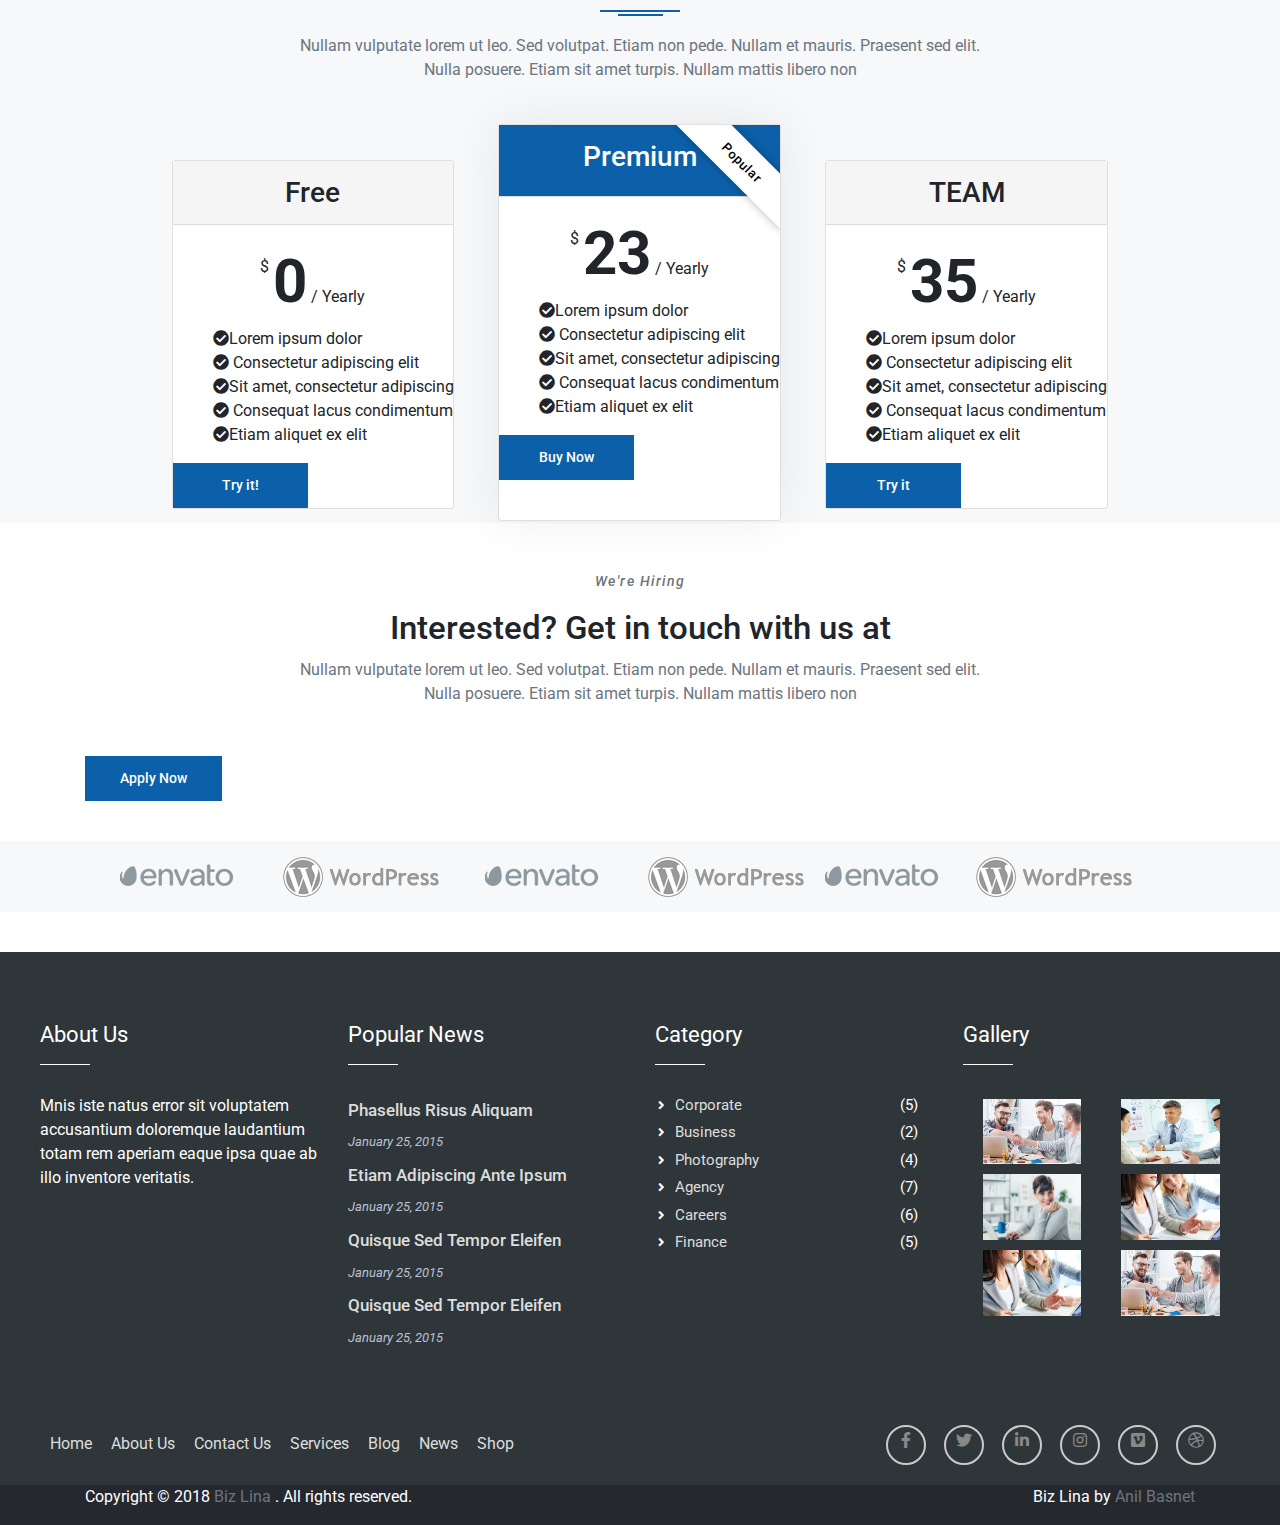
<file: home/index.html>
<!DOCTYPE html>
<html lang="en">

<head>
    <meta charset="UTF-8">
    <meta name="viewport" content="width=device-width, initial-scale=1.0">
    <meta http-equiv="X-UA-Compatible" content="ie=edge">
    <title>Document</title>
    <link rel="stylesheet" href="https://use.fontawesome.com/releases/v5.3.1/css/all.css">
    <link rel="stylesheet" href="https://stackpath.bootstrapcdn.com/bootstrap/4.1.3/css/bootstrap.min.css">
    <link href="https://fonts.googleapis.com/css?family=Poppins:300i,400,500,600,700" rel="stylesheet">
    <link href="https://fonts.googleapis.com/css?family=Roboto:100,300,400,500,600,700" rel="stylesheet">
    <link rel="stylesheet" href="https://cdnjs.cloudflare.com/ajax/libs/OwlCarousel2/2.3.4/assets/owl.carousel.min.css">
    <link rel="stylesheet" href="https://cdnjs.cloudflare.com/ajax/libs/OwlCarousel2/2.3.4/assets/owl.theme.default.min.css">
    <link rel="stylesheet" href="scss/style.css">
</head>

<body>
    <header>
        <div class="container header mt-5">
            <div class="row">
                <div class="col-lg-3">
                    <h1 class="site-title">
                        <a href="1">
                            <img alt="logo" src="icon/logo.png">
                        </a>
                    </h1>
                </div>
                <div class="col-lg-7 ">
                    <div id="fast-contact">
                        <ul class="d-flex justify-content-end">
                            <li class="fast-email d-inline-flex">
                                <div class="header-box-icon d-flex ">
                                    <i class="far fa-envelope-open "></i>
                                </div>
                                <div class="header-box-info d-flex  flex-column">
                                    <strong>Email</strong>
                                    <a href="mailto:mail@example.com">mail@example.com</a>
                                </div>
                            </li>
                            <li class="fast-address d-inline-flex">
                                <div class="header-box-icon d-flex ">
                                    <i class="fas fa-map-marked-alt"></i>
                                </div>
                                <div class="header-box-info d-flex  flex-column">
                                    <strong>Address</strong>
                                    <p> Melbourne, Australia</p>
                                </div>
                            </li>
                            <li class="open-time d-inline-flex">
                                <div class="header-box-icon d-flex">
                                    <i class="far fa-clock"></i>
                                </div>
                                <div class="header-box-info d-flex  flex-column">
                                    <strong>Opening Hour</strong>
                                    <p> 10:00 AM - 5:00 PM</p>
                                </div>
                            </li>
                        </ul>

                    </div>

                </div>
                <div class="col-lg-2">
                    <a href="#" class="custom-button apply-now">Apply Now</a>
                </div>
            </div>
        </div>
        <!--header-->
    </header>

    <main>
        <section id="nav">
            <div class="container-fluid bg-primary text-white">
                <div class="container">
                    <div class="row">
                        <div class="col-lg-8">
                            <div id="main-nav">
                                <nav class="navbar navbar-expand-lg  navbar-dark bg-primary">
                                    <div class="collapse navbar-collapse" id="navbarNav">
                                        <div class="dropdown">
                                            <button class="btn btn-primary dropdown-toggle" type="button" id="dropdownMenuButton" data-toggle="dropdown" aria-haspopup="true"
                                                aria-expanded="false">
                                                HOME
                                            </button>
                                            <div class="dropdown-menu" aria-labelledby="dropdownMenuButton">
                                                <a class="dropdown-item" href="home-v1.html">Home v1</a>
                                                <a class="dropdown-item" href="home-v2.html">Home v2</a>
                                                <a class="dropdown-item" href="home-v3.html">Home v3</a>
                                                <a class="dropdown-item" href="landing.html">Landing</a>
                                            </div>
                                        </div>
                                        <div class="dropdown">
                                            <button class="btn btn-primary dropdown-toggle" type="button" id="dropdownMenuButton" data-toggle="dropdown" aria-haspopup="true"
                                                aria-expanded="false">
                                                PAGES
                                            </button>
                                            <div class="dropdown-menu" aria-labelledby="dropdownMenuButton">
                                                <a class="dropdown-item" href="services.html">Service</a>
                                                <a class="dropdown-item" href="portfolio.html">Portfolio</a>
                                                <a class="dropdown-item" href="404-error.html">404 Error</a>
                                                <a class="dropdown-item" href="single-portfolio.html">Single Portfolio</a>
                                            </div>
                                        </div>
                                        <div class="dropdown">
                                            <button class="btn btn-primary dropdown-toggle" type="button" id="dropdownMenuButton" data-toggle="dropdown" aria-haspopup="true"
                                                aria-expanded="false">
                                                ELEMENTS
                                            </button>
                                            <div class="dropdown-menu" aria-labelledby="dropdownMenuButton">
                                                <a class="dropdown-item" href="home-v1.html">Home v1</a>
                                                <a class="dropdown-item" href="home-v2.html">Home v2</a>
                                                <a class="dropdown-item" href="home-v3.html">Home v3</a>
                                                <a class="dropdown-item" href="landing.html">Landing</a>
                                                <a class="dropdown-item" href="portfolio.html">Portfolio</a>
                                                <a class="dropdown-item" href="element-cta.html">Call To Action</a>
                                                <a class="dropdown-item" href="element-services.html">Services</a>
                                                <a class="dropdown-item" href="element-textimonial.html">Testimonials</a>
                                                <a class="dropdown-item" href="element-team.html">Teams</a>
                                                <a class="dropdown-item" href="element-latest-post.html">Latest Post</a>
                                                <a class="dropdown-item" href="element-images.html">Images</a>
                                                <a class="dropdown-item" href="element-etline-icon.html">Etline Icon</a>
                                                <a class="dropdown-item" href="element-grid.html">Column Grid</a>
                                                <a class="dropdown-item" href="element-social-links.html">Social Links</a>
                                                <a class="dropdown-item" href="element-buttons.html">Button</a>
                                                <a class="dropdown-item" href="element-inner-header.html">Inner Header</a>
                                            </div>
                                        </div>
                                        <div class="dropdown">
                                            <button class="btn btn-primary dropdown-toggle" type="button" id="dropdownMenuButton" data-toggle="dropdown" aria-haspopup="true"
                                                aria-expanded="false">
                                                ABOUT
                                            </button>
                                        </div>
                                        <div class="dropdown">
                                            <button class="btn btn-primary dropdown-toggle" type="button" id="dropdownMenuButton" data-toggle="dropdown" aria-haspopup="true"
                                                aria-expanded="false">
                                                CONTACT
                                            </button>
                                        </div>
                                        <div class="dropdown">
                                            <button class="btn btn-primary dropdown-toggle" type="button" id="dropdownMenuButton" data-toggle="dropdown" aria-haspopup="true"
                                                aria-expanded="false">
                                                BLOG
                                            </button>
                                            <div class="dropdown-menu" aria-labelledby="dropdownMenuButton">
                                                <a class="dropdown-item" href="blog-grid.html">Blog Grid</a>
                                                <a class="dropdown-item" href="blog-full.html">Blog Full</a>
                                                <a class="dropdown-item" href="left-sidebar.html">left Sidebar</a>
                                                <a class="dropdown-item" href="right-sidebar.html">Right Sidebar</a>
                                                <a class="dropdown-item" href="three-column.html"> Three Column</a>
                                                <a class="dropdown-item" href="single-blog.html">Single Blog</a>
                                            </div>
                                        </div>
                                        <div class="dropdown">
                                            <button class="btn btn-primary dropdown-toggle" type="button" id="dropdownMenuButton" data-toggle="dropdown" aria-haspopup="true"
                                                aria-expanded="false">
                                                TYPOGRAPHYS
                                            </button>

                                        </div>
                                    </div>
                                    <div class="col-lg-4">
                                        <div class="social_nw">
                                            <button class="navbar-toggler" type="button" data-toggle="collapse" data-target="#navbarNav" aria-controls="navbarNav" aria-expanded="false"
                                                aria-label="Toggle navigation">
                                            </button>
                                            <div class="collapse navbar-collapse " id="navbarNav">
                                                <ul class="navbar-nav ml-auto alignleft">
                                                    <li class="nav-item active">
                                                        <a href="http://facebook.com" target="_blank">
                                                            <i class="fab fa-facebook-f"></i>
                                                        </a>
                                                    </li>
                                                    <li class="nav-item">
                                                        <a href="http://youtube.com" target="_blank">
                                                            <i class="fab fa-youtube"></i>
                                                        </a>
                                                    </li>
                                                    <li class="nav-item">
                                                        <a href="http://twitter.com" target="_blank">
                                                            <i class="fab fa-twitter"></i>
                                                        </a>
                                                    </li>
                                                    <li class="nav-item">
                                                        <a href="http://linkedin.com" target="_blank">
                                                            <i class="fab fa-linkedin-in"></i>
                                                        </a>
                                                    </li>
                                                    <li class="nav-item">
                                                        <a href="http://instagram.com" target="_blank">
                                                            <i class="fab fa-instagram"></i>
                                                        </a>
                                                    </li>
                                                    <li class="nav-item">
                                                        <a href="#" class="search-icon">
                                                            <i class="fas fa-search"></i>
                                                        </a>
                                                    </li>
                                                </ul>
                                            </div>
                                        </div>
                                    </div>
                                </nav>
                            </div>
                        </div>
                    </div>
                </div>
            </div>

        </section>
        <!---nav-->
        <section id="navcarousel">
            <div id="carouselExampleControls" class="carousel slide" data-ride="carousel" >
                <div class="carousel-inner ">
                    <div class="carousel-item active fortext">

                        <img class="d-block w-100" src="img/slider/slide-1.jpg" alt="">
                    </div>
                    <div class="carousel-item">
                        <img class="d-block w-100" src="img/slider/slide-2.jpg" alt="">
                    </div>
                    <div class="carousel-item">
                        <img class="d-block w-100" src="img//slider/slide-3.jpg" alt="">
                    </div>
                    <div class="carousel-item">
                        <img class="d-block w-100" src="img/slider/slide-4.jpg" alt="">
                    </div>
                </div>

                <a class="carousel-control-prev" href="#carouselExampleControls" role="button" data-slide="prev">
                    <span class="carousel-control-prev-icon" aria-hidden="true"></span>
                    <span class="sr-only">Previous</span>
                </a>
                <a class="carousel-control-next" href="#carouselExampleControls" role="button" data-slide="next">
                    <span class="carousel-control-next-icon" aria-hidden="true"></span>
                    <span class="sr-only">Next</span>
                </a>
            </div>
        </section>
        <!---navcarusel pictures-->

        <section id="features">
            <div class="container">
                <div class="row justify-content-center mt-5">
                    <div class="col-lg-12">
                        <div class="section_title text-center">
                            <h2 class="font-weight-bold text-capitalize mb-0 mt-5">Key Features</h2>
                            <span class="divider"></span>
                            <p class="section-subtitle text-muted">Nullam vulputate lorem ut leo. Sed volutpat. Etiam non pede. Nullam et mauris. Praesent sed elit.
                                <br> Nulla posuere. Etiam sit amet turpis. Nullam mattis libero non </p>
                        </div>
                    </div>
                </div>
                <div class="row mt-5 car">
                    <div class="col-lg-4">
                        <div class="text-center services_box bg-white p-4 mt-3">
                            <div class="service_icon text-center">
                                <i class="far fa-edit"></i>
                            </div>
                            <div class="service_content mt-4">
                                <h5 class="font-weight-bold">Graphic Design</h5>
                                <p class="mt-3 text-muted mb-0">Proin gravida nibh vel velit auctor Proin gravida nibh vel velit auctor aliquet. Aenean sollicitudin,...
                                </p>
                            </div>
                            <div class="mt-4">
                                <a class="more" href="#">Know More
                                    <i class="fa fa-long-arrow-alt-right more_1"></i>
                                    <i class="fa fa-check more_2"></i>
                                </a>
                            </div>
                        </div>
                    </div>
                    <div class="col-lg-4">
                        <div class="text-center services_box bg-white p-4 mt-3">
                            <div class="service_icon text-center">
                                <i class="fas fa-mobile"></i>
                            </div>
                            <div class="service_content mt-4">
                                <h5 class="font-weight-bold">Strategy Solutons</h5>
                                <p class="mt-3 text-muted mb-0">Proin gravida nibh vel velit auctor Proin gravida nibh vel velit auctor aliquet. Aenean sollicitudin,...
                                </p>
                            </div>
                            <div class="mt-4">
                                <a class="more" href="#">Know More
                                    <i class="fa fa-long-arrow-alt-right more_1"></i>
                                    <i class="fa fa-check more_2"></i>
                                </a>
                            </div>
                        </div>
                    </div>
                    <div class="col-lg-4">
                        <div class="text-center services_box bg-white p-4 mt-3">
                            <div class="service_icon text-center">
                                <i class="fas fa-clipboard-list"></i>
                            </div>
                            <div class="service_content mt-4">
                                <h5 class="font-weight-bold">Didicated Support</h5>
                                <p class="mt-3 text-muted mb-0">Proin gravida nibh vel velit auctor Proin gravida nibh vel velit auctor aliquet. Aenean sollicitudin,...
                                </p>
                            </div>
                            <div class="mt-4">
                                <a class="more" href="#">Know More
                                    <i class="fa fa-long-arrow-alt-right more_1"></i>
                                    <i class="fa fa-check more_2"></i>
                                </a>
                            </div>
                        </div>
                    </div>
                </div>
                <div class="row mt-3 car">
                    <div class="col-lg-4">
                        <div class="text-center services_box bg-white p-4 mt-3">
                            <div class="service_icon text-center">
                                <i class="fas fa-chess-knight"></i>
                            </div>
                            <div class="service_content mt-4">
                                <h5 class="font-weight-bold">Analystics</h5>
                                <p class="mt-3 text-muted mb-0">Proin gravida nibh vel velit auctor Proin gravida nibh vel velit auctor aliquet. Aenean sollicitudin,...
                                </p>
                            </div>
                            <div class="mt-4">
                                <a class="more" href="#">Know More
                                    <i class="fa fa-long-arrow-alt-right more_1"></i>
                                    <i class="fa fa-check more_2"></i>
                                </a>
                            </div>
                        </div>
                    </div>

                    <div class="col-lg-4">
                        <div class="text-center services_box bg-white p-4 mt-3">
                            <div class="service_icon text-center">
                                <i class="fas fa-lightbulb"></i>
                            </div>
                            <div class="service_content mt-4">
                                <h5 class="font-weight-bold">Mailchimp Ready</h5>
                                <p class="mt-3 text-muted mb-0">Proin gravida nibh vel velit auctor Proin gravida nibh vel velit auctor aliquet. Aenean sollicitudin,...
                                </p>
                            </div>
                            <div class="mt-4">
                                <a class="more" href="#">Know More
                                    <i class="fa fa-long-arrow-alt-right more_1"></i>
                                    <i class="fa fa-check more_2"></i>
                                </a>
                            </div>
                        </div>
                    </div>

                    <div class="col-lg-4">
                        <div class="text-center services_box bg-white p-4 mt-3">
                            <div class="service_icon text-center">
                                <i class="fas fa-globe-asia"></i>
                            </div>
                            <div class="service_content mt-4">
                                <h5 class="font-weight-bold">Digital Design</h5>
                                <p class="mt-3 text-muted mb-0">Proin gravida nibh vel velit auctor Proin gravida nibh vel velit auctor aliquet. Aenean sollicitudin,...
                                </p>
                            </div>
                            <div class="mt-4">
                                <a class="more" href="#">Know More
                                    <i class="fa fa-long-arrow-alt-right more_1"></i>
                                    <i class="fa fa-check more_2"></i>
                                </a>
                            </div>
                        </div>
                    </div>
                </div>
            </div>
        </section>
        <!---features end-->
        <section id="html">
            <div class="black mt-5">
                <div class="container">
                    <div class="row justify-content-center">
                        <div class="col-lg-12">
                            <div class="section_title text-center">
                                <h2 class="section-title font-weight-bold text-white mb-0 mt-5">HTML Template is a clean and fully responsive.</h2>
                                <p class="section-subtitle font-weight-bold text-white">Nullam vulputate lorem ut leo. Sed volutpat. Etiam non pede. Nullam et mauris. Praesent sed
                                    elit.<br> Nulla posuere. Etiam sit amet turpis. Nullam mattis libero non</p>
                            </div>
                            <div class="call-to-action-buttons text-center">
                                <a href="#" class="custom-button custom-primary">Know More</a>
                            </div>
                        </div>
                    </div>
                </div>
            </div>
        </section>
        <!--html end-->

        <section id="who">
            <div class="container">

                <div class="row justify-content-center mt-5">

                    <div class="col-lg-12">
                        <div class="section_title text-center">
                            <h2 class="font-weight-bold mb-0 mt-5">Who we are ?</h2>
                        </div>
                    </div>
                    <div class="row">
                        <div class="col-lg-5">
                            <div class="img_who">
                                <img src="img/who/about-img.png" alt="" class="img mx-auto d-block">
                            </div>
                        </div>
                        <div class="col-lg-7">
                            <div class="who_content_info mt-3">

                                <h5>Don’t take my word for it. Read the first few pages and see how this will change your life</h5>
                                <p class="who_p text-muted mt-4">Lorem ipsum dolor sit amet, consectetur adipiscing elit. Aenean ac lorem pretium, laoreet
                                    enim at, malesuada elit. </p>
                                <ul class="who_ul text-muted">
                                    <span>
                                        <i class="fa fa-check"></i>
                                        <li>Vivamus non nisl venenatis, tempor erat vitae.</li>
                                    </span>
                                    <br>
                                    <span>
                                        <i class="fa fa-check"></i>
                                        <li>Lorem ipsum dolor sit consectetur adipiscing elit.</li>
                                    </span>
                                    <br>
                                    <span>
                                        <i class="fa fa-check"></i>
                                        <li>Donec aliquam mattis ligula sit amet cursus mattis.</li>
                                    </span>
                                    <br>
                                    <span>
                                        <i class="fa fa-check"></i>
                                        <li>Donec aliquam mattis ligula sit amet cursus mattis.</li>
                                    </span>
                                </ul>
                                <a href="#" class="custom-button">Know More</a>
                            </div>
                        </div>
                    </div>
                </div>

            </div>
        </section>
        <!--who end-->

        <section id="boy">
            <div class="container">
                <div class="left_right">
                    <div class="row">
                        <div class="col-lg-8"></div>
                        <div class="row">
                            <div class="col-lg-6">
                                <a class="service-icon" href="#">
                                    <i class="fas fa-wallet"></i>
                                </a>
                                <div class="service-block-inner-content">
                                    <h3 class="service-item-title">
                                        <a href="#">Web Design</a>
                                    </h3>
                                    <div class="service-block-item-excerpt text-muted">
                                        <p>Proin gravida nibh vel velit auctor
                                            <br> Proin gravida nibh vel velit auctor
                                            <br> aliquet. Aenean sollicitudin,
                                        </p>
                                    </div>
                                </div>
                            </div>
                            <div class="col-lg-6">
                                <a class="service-icon" href="#">
                                    <i class="fas fa-chart-line"></i>
                                </a>
                                <div class="service-block-inner-content">
                                    <h3 class="service-item-title">
                                        <a href="#">Development</a>
                                    </h3>
                                    <div class="service-block-item-excerpt text-muted">
                                        <p>Proin gravida nibh vel velit auctor
                                            <br> Proin gravida nibh vel velit auctor
                                            <br> aliquet. Aenean sollicitudin,
                                        </p>
                                    </div>
                                </div>
                            </div>


                            <div class="col-lg-6">
                                <a class="service-icon" href="#">
                                    <i class="fas fa-briefcase"></i>
                                </a>
                                <div class="service-block-inner-content">
                                    <h3 class="service-item-title">
                                        <a href="#">Marketing</a>
                                    </h3>
                                    <div class="service-block-item-excerpt text-muted">
                                        <p>Proin gravida nibh vel velit auctor
                                            <br> Proin gravida nibh vel velit auctor
                                            <br> aliquet. Aenean sollicitudin,
                                        </p>
                                    </div>
                                </div>
                            </div>

                            <div class="col-lg-6">
                                <a class="service-icon" href="#">
                                    <i class="fas fa-user-alt"></i>
                                </a>
                                <div class="service-block-inner-content">
                                    <h3 class="service-item-title">
                                        <a href="#">Make you Happy</a>
                                    </h3>
                                    <div class="service-block-item-excerpt text-muted">
                                        <p>Proin gravida nibh vel velit auctor
                                            <br> Proin gravida nibh vel velit auctor
                                            <br> aliquet. Aenean sollicitudin,
                                        </p>
                                    </div>
                                </div>
                            </div>

                        </div>
                    </div>
                </div>
            </div>
        </section>
        <!--boy end-->

        <section id="latest">
            <div class="container">
                <div class="row justify-content-center mt-5 w-100">
                    <div class="col-lg-8">

                        <div class="section_title text-center">
                            <h2 class="font-weight-bold text-capitalize mb-0 mt-5">Latest News</h2>
                            <span class="divider"></span>
                            <p class="section-subtitle text-muted">Nullam vulputate lorem ut leo. Sed volutpat. Etiam non pede. Nullam et mauris. Praesent sed elit.
                                Nulla posuere. Etiam sit amet turpis. Nullam mattis libero non </p>
                        </div>
                    </div>
                </div>

                <div class="row">
                    <div class="col-lg-4">
                        <div class="card">
                            <div class="card-im">
                                <img class="card-img-top" src="img/latest/latest-post-1.jpg" alt="">
                            </div>

                            <div class="card-body">
                                <h3 class="card-title">Product Designing and Marketing</h3>
                                <div class="entry-meta latest-posts-meta text-muted">
                                    <span class="posted-on">
                                        <i class="far fa-calendar-check"></i>June 13, 2017</span>
                                    <span class="cat-links">
                                        <i class="far fa-folder-open"></i>Corporate</span>
                                </div>
                                <p class="card-text text-muted">Proin gravida nibh vel velit auctor aliquet. Aenean sollicitudin, lorem quis bibendum auctor,
                                    nisi elit.Proin.</p>
                                <div class="mt-4">
                                    <a class="more" href="#">Know More
                                        <i class="fa fa-long-arrow-alt-right more_1"></i>
                                        <i class="fa fa-check more_2"></i>
                                    </a>
                                </div>
                            </div>
                        </div>
                    </div>

                    <div class="col-lg-4">
                        <div class="card">
                            <div class="card-im">
                                <img class="card-img-top" src="img/latest/latest-post-2.jpg" alt="">
                            </div>

                            <div class="card-body">
                                <h3 class="card-title">Investment and Brand Acquisition</h3>
                                <div class="entry-meta latest-posts-meta text-muted">
                                    <span class="posted-on">
                                        <i class="far fa-calendar-check"></i>June 13, 2017</span>
                                    <span class="cat-links">
                                        <i class="far fa-folder-open"></i>business</span>
                                </div>
                                <p class="card-text text-muted">Proin gravida nibh vel velit auctor aliquet. Aenean sollicitudin,lorem quis bibendum auctor,
                                    nisi elit.Proin.</p>
                                <div class="mt-4">
                                    <a class="more" href="#">Know More
                                        <i class="fa fa-long-arrow-alt-right more_1"></i>
                                        <i class="fa fa-check more_2"></i>
                                    </a>
                                </div>
                            </div>
                        </div>
                    </div>


                    <div class="col-lg-4">
                        <div class="card">
                            <div class="card-im">
                                <img class="card-img-top" src="img/latest/latest-post-3.jpg" alt="">
                            </div>

                            <div class="card-body">
                                <h3 class="card-title">Website Design and Development</h3>
                                <div class="entry-meta latest-posts-meta text-muted">
                                    <span class="posted-on">
                                        <i class="far fa-calendar-check"></i>June 13, 2017</span>
                                    <span class="cat-links">
                                        <i class="far fa-folder-open"></i>Corporate</span>
                                </div>
                                <p class="card-text text-muted">Proin gravida nibh vel velit auctor aliquet. Aenean sollicitudin, lorem quis bibendum auctor,
                                    nisi elit.Proin.</p>
                                <div class="mt-4">
                                    <a class="more" href="#">Know More
                                        <i class="fa fa-long-arrow-alt-right more_1"></i>
                                        <i class="fa fa-check more_2"></i>
                                    </a>
                                </div>
                            </div>
                        </div>
                    </div>
                    <a href="#" class="custom-button mt-5">Explore More</a>
                </div>

            </div>

        </section>
        <!--leatest end-->

        <section id="template">
            <div class="container" style="padding: 30px 0;">
                <div class="row   text-center ">
                    <div class="col-lg-9">
                        <div class="call-to-action-content">
                            <div class="call-to-action-description">
                                <h2 class="section-title font-weight-bold text-white">HTML Template is a clean and fully responsive.</h2>
                            </div>
                        </div>
                    </div>

                    <div class="col-lg-3">
                        <div class="call-to-action-buttons ">
                            <a href="#" class="custom-button">Buy Now</a>
                        </div>
                    </div>
                </div>
            </div>
            </div>
        </section>
        <!---templeate end-->


        <section id="team">
            <div class="container">
                <div class="row justify-content-center mt-5">
                    <div class="col-lg-12">
                        <div class="section-team text-center">
                            <h2 class="section-title font-weight-bold text-capitalize mb-0 mt-5">Our Team</h2>
                            <span class="divider"></span>
                            <p class="section-subtitle text-muted">Nullam vulputate lorem ut leo. Sed volutpat. Etiam non pede. Nullam et mauris. Praesent sed elit.
                                <br> Nulla posuere. Etiam sit amet turpis. Nullam mattis libero non </p>
                        </div>
                    </div>

                    <div class="col-lg-3 col-12">
                        <div class="thumb-summary-wrap box-shadow-block">
                            <!---neznayu-->
                            <div class="card">
                                <div class="card-im">
                                    <img class="card-img-top" src="img/team/team1.jpg" alt="">
                                </div>

                                <div class="card-body">
                                    <h3 class="team-title text-center">
                                        <a href="">Brenda Roosevelt</a>
                                    </h3>
                                    <p class="team-position font-italic text-center">Founder</p>
                                </div>
                                <div class="social-links circle">
                                    <ul class="team_ul">
                                        <li>
                                            <a href="http://facebook.com" target="_blank">
                                                <i class="fab fa-facebook-f"></i>
                                            </a>
                                        </li>
                                        <li>
                                            <a href="http://twitter.com" target="_blank">
                                                <i class="fab fa-twitter"></i>
                                            </a>
                                        </li>
                                        <li>
                                            <a href="http://linkedin.com" target="_blank">
                                                <i class="fab fa-linkedin-in"></i>
                                            </a>
                                        </li>
                                        <li>
                                            <a href="http://instagram.com" target="_blank">
                                                <i class="fab fa-instagram"></i>
                                            </a>
                                        </li>
                                    </ul>
                                </div>
                            </div>
                        </div>
                    </div>

                    <div class="col-lg-3 col-12">
                        <div class="card">
                            <div class="card-im">
                                <img class="card-img-top" src="img/team/team2.jpg" alt="">
                            </div>

                            <div class="card-body">
                                <h3 class="team-title text-center">
                                    <a href="">Stephen Hayes</a>
                                </h3>
                                <p class="team-position font-italic text-center">Director</p>
                            </div>
                            <div class="social-links circle">
                                <ul class="team_ul">
                                    <li>
                                        <a href="http://facebook.com" target="_blank">
                                            <i class="fab fa-facebook-f"></i>
                                        </a>
                                    </li>
                                    <li>
                                        <a href="http://twitter.com" target="_blank">
                                            <i class="fab fa-twitter"></i>
                                        </a>
                                    </li>
                                    <li>
                                        <a href="http://linkedin.com" target="_blank">
                                            <i class="fab fa-linkedin-in"></i>
                                        </a>
                                    </li>
                                    <li>
                                        <a href="http://instagram.com" target="_blank">
                                            <i class="fab fa-instagram"></i>
                                        </a>
                                    </li>
                                </ul>
                            </div>
                        </div>
                    </div>

                    <div class="col-lg-3 col-12">
                        <div class="card">
                            <div class="card-im">
                                <img class="card-img-top" src="img/team/team3.jpg" alt="">
                            </div>

                            <div class="card-body">
                                <h3 class="team-title text-center">
                                    <a href="">James Shepard</a>
                                </h3>
                                <p class="team-position font-italic text-center">Developer</p>
                            </div>
                            <div class="social-links circle">
                                <ul class="team_ul">
                                    <li>
                                        <a href="http://facebook.com" target="_blank">
                                            <i class="fab fa-facebook-f"></i>
                                        </a>
                                    </li>
                                    <li>
                                        <a href="http://twitter.com" target="_blank">
                                            <i class="fab fa-twitter"></i>
                                        </a>
                                    </li>
                                    <li>
                                        <a href="http://linkedin.com" target="_blank">
                                            <i class="fab fa-linkedin-in"></i>
                                        </a>
                                    </li>
                                    <li>
                                        <a href="http://instagram.com" target="_blank">
                                            <i class="fab fa-instagram"></i>
                                        </a>
                                    </li>
                                </ul>
                            </div>
                        </div>
                    </div>

                    <div class="col-lg-3 col-12">
                        <div class="card">
                            <div class="card-im">
                                <img class="card-img-top" src="img/team/team4.jpg" alt="">
                            </div>

                            <div class="card-body">
                                <h3 class="team-title text-center">
                                    <a href="">Brenda Roosevelt</a>
                                </h3>
                                <p class="team-position font-italic text-center">Developer</p>
                            </div>
                            <div class="social-links circle">
                                <ul class="team_ul">
                                    <li>
                                        <a href="http://facebook.com" target="_blank">
                                            <i class="fab fa-facebook-f"></i>
                                        </a>
                                    </li>
                                    <li>
                                        <a href="http://twitter.com" target="_blank">
                                            <i class="fab fa-twitter"></i>
                                        </a>
                                    </li>
                                    <li>
                                        <a href="http://linkedin.com" target="_blank">
                                            <i class="fab fa-linkedin-in"></i>
                                        </a>
                                    </li>
                                    <li>
                                        <a href="http://instagram.com" target="_blank">
                                            <i class="fab fa-instagram"></i>
                                        </a>
                                    </li>
                                </ul>
                            </div>
                        </div>
                    </div>
                    <a href="#" class="custom-button mt-5">Explore More</a>
                </div>
            </div>
        </section>
        <!--team end-->

        <section id="carousel">
            <div class="dark_bg">
                <div class="container">
                    <div class="row justify-content-center mt-5 ">
                        <div class="col-lg-12">
                            <div class="section-team text-center">
                                <h2 class="section-title font-weight-bold text-white text-capitalize mb-0 mt-5">Testimonial Carousel</h2>
                                <span class="divider"></span>
                                <p class="section-subtitle text-white">Nullam vulputate lorem ut leo. Sed volutpat. Etiam non pede. Nullam et mauris. Praesent sed
                                    elit.
                                    <br> Nulla posuere. Etiam sit amet turpis. Nullam mattis libero non </p>
                            </div>
                        </div>

                        <div class="owl-carousel owl-theme">

                            <div class="item">
                                <div class="card">
                                    <div class="card-im">
                                        <img class="card-img-top" src="img/carousel/team1.jpg" alt="">
                                    </div>

                                    <div class="card-body">
                                        <p class="font-italic text-muted text-center">Wow, I'm so happy with your service.
                                            <br> You managed to exceed my
                                            <br> expectatio</p>
                                        <div class="gold_stars text-center">
                                            <i class="fas fa-star"></i>
                                            <i class="fas fa-star"></i>
                                            <i class="fas fa-star"></i>
                                            <i class="fas fa-star"></i>
                                            <i class="fas fa-star"></i>
                                        </div>
                                        <h3 class="h3-title text-center">
                                            <a href="#">Mr. Brenda Roosevelt</a>
                                        </h3>
                                        <p class="testimonial-position text-muted text-center">(CEO & Founder)</p>
                                    </div>
                                </div>
                            </div>

                            <div class="item">
                                <div class="card">
                                    <div class="card-im">
                                        <img class="card-img-top" src="img/carousel/team2.jpg" alt="">
                                    </div>

                                    <div class="card-body">
                                        <p class="font-italic text-muted text-center">Wow, I'm so happy with your service.
                                            <br> You managed to exceed my
                                            <br> expectatio</p>
                                        <div class="gold_stars text-center">
                                            <i class="fas fa-star"></i>
                                            <i class="fas fa-star"></i>
                                            <i class="fas fa-star"></i>
                                            <i class="fas fa-star"></i>
                                            <i class="fas fa-star"></i>
                                        </div>
                                        <h3 class="h3-title text-center">
                                            <a href="#"> Mr. Stephen Hayes</a>
                                        </h3>
                                        <p class="testimonial-position text-muted text-center">(CEO & Founder)</p>
                                    </div>
                                </div>
                            </div>

                            <div class="item">
                                <div class="card">
                                    <div class="card-im">
                                        <img class="card-img-top" src="img/carousel/team3.jpg" alt="">
                                    </div>

                                    <div class="card-body">
                                        <p class="font-italic text-muted text-center">Wow, I'm so happy with your service.
                                            <br> You managed to exceed my
                                            <br>expectatio</p>
                                        <div class="gold_stars text-center">
                                            <i class="fas fa-star"></i>
                                            <i class="fas fa-star"></i>
                                            <i class="fas fa-star"></i>
                                            <i class="fas fa-star"></i>
                                            <i class="fas fa-star"></i>
                                        </div>
                                        <h3 class="h3-title text-center">
                                            <a href="#"> Mr. James Shepard</a>
                                        </h3>
                                        <p class="testimonial-position text-muted text-center">(CEO & Founder)</p>
                                    </div>
                                </div>
                            </div>
                        </div>
                    </div>
                </div>
            </div>
        </section>
        <!-----carousel end-->

        <section id="Upcoming">
            <div class="event_new">
                <div class="container mt-5">
                    <div class="row ">
                        <div class="col-lg-4">
                            <h3>
                                <i class="fas fa-calendar-alt"></i>Upcoming Events</h3>
                            <hr>
                            <div class="event-post">
                                <div class="row">
                                    <div class="col-lg-3">
                                        <div class="custom-entry-date">
                                            <ul class="list-unstyled">
                                                <li>
                                                    <span class="entry-month ">Dec</span>
                                                </li>
                                                <li>
                                                    <span class="entry-day ">23</span>
                                                </li>
                                            </ul>
                                        </div>
                                    </div>
                                    <div class="col-lg-9">
                                        <h4>
                                            <a href="#">Recent Event Title</a>
                                        </h4>
                                        <p>Proin gravida nibh vel velit auctor aliquet. Aenean sollicitudin</p>
                                    </div>
                                </div>
                            </div>
                            <div class="event-post">
                                <div class="row">
                                    <div class="col-lg-3">
                                        <div class="custom-entry-date">
                                            <ul class="list-unstyled">
                                                <li>
                                                    <span class="entry-month ">Dec</span>
                                                </li>
                                                <li>
                                                    <span class="entry-day ">23</span>
                                                </li>
                                            </ul>
                                        </div>
                                    </div>
                                    <div class="col-lg-9">
                                        <h4>
                                            <a href="#">Recent Event Title</a>
                                        </h4>
                                        <p>Proin gravida nibh vel velit auctor aliquet. Aenean sollicitudin</p>
                                    </div>
                                </div>
                            </div>
                            <div class="event-post">
                                <div class="row">
                                    <div class="col-lg-3">
                                        <div class="custom-entry-date">
                                            <ul class="list-unstyled">
                                                <li>
                                                    <span class="entry-month ">Dec</span>
                                                </li>
                                                <li>
                                                    <span class="entry-day ">23</span>
                                                </li>
                                            </ul>
                                        </div>
                                    </div>
                                    <div class="col-lg-9">
                                        <h4>
                                            <a href="#">Recent Event Title</a>
                                        </h4>
                                        <p>Proin gravida nibh vel velit auctor aliquet. Aenean sollicitudin</p>
                                    </div>
                                </div>
                            </div>
                        </div>
                        <!--- events-->

                        <div class="col-lg-8">
                            <h3>
                                <i class="fas fa-newspaper"></i>Upcoming News</h3>
                            <hr>

                            <div class="owl-carousel owl-theme">

                                <div class="item">

                                    <div class="card">
                                        <div class="card-im">
                                            <img class="card-img-top" src="img/upcoming/news-1.jpg" alt="">
                                        </div>

                                        <div class="recent-news-text-content">
                                            <h4 class="recent-title">
                                                <a href="#">Recent News Title</a>
                                            </h4>
                                            <div class="entry-meta latest-posts-meta text-muted">
                                                <span class="posted-on">
                                                    <i class="far fa-calendar-check"></i>June 13, 2017</span>
                                                <span class="cat-links">
                                                    <i class="far fa-folder-open"></i>Corporate</span>
                                            </div>
                                            <div class="recent-news-summary text-muted">
                                                <p>Proin gravida nibh vel velit auctor aliquet. Aenean sollicitudin, lorem quis
                                                    bibendum auctor</p>
                                            </div>
                                        </div>
                                    </div>
                                </div>

                                <div class="card">
                                    <div class="card-im">
                                        <img class="card-img-top" src="img/upcoming/news-2.jpg" alt="">
                                    </div>

                                    <div class="recent-news-text-content">
                                        <h4 class="recent-title">
                                            <a href="#">Recent News Title</a>
                                        </h4>
                                        <div class="entry-meta latest-posts-meta text-muted">
                                            <span class="posted-on">
                                                <i class="far fa-calendar-check"></i>June 13, 2017</span>
                                            <span class="cat-links">
                                                <i class="far fa-folder-open"></i>Corporate</span>
                                        </div>
                                        <div class="recent-news-summary text-muted">
                                            <p>Proin gravida nibh vel velit auctor aliquet. Aenean sollicitudin, lorem quis
                                                bibendum auctor</p>
                                        </div>
                                    </div>
                                </div>
                                <div class="card">
                                    <div class="card-im">
                                        <img class="card-img-top" src="img/upcoming/news-3.jpg" alt="">
                                    </div>

                                    <div class="recent-news-text-content">
                                        <h4 class="recent-title">
                                            <a href="#">Recent News Title</a>
                                        </h4>
                                        <div class="entry-meta latest-posts-meta text-muted">
                                            <span class="posted-on">
                                                <i class="far fa-calendar-check"></i>June 13, 2017</span>
                                            <span class="cat-links">
                                                <i class="far fa-folder-open"></i>Corporate</span>
                                        </div>
                                        <div class="recent-news-summary text-muted">
                                            <p>Proin gravida nibh vel velit auctor aliquet. Aenean sollicitudin, lorem quis
                                                bibendum auctor</p>
                                        </div>
                                    </div>
                                </div>
                            </div>
                        </div>
                    </div>
                </div>
            </div>

        </section>
        <!----upcoming-->

        <section id="nullam">
            <div class="black_bg">
                <div class="container">
                    <div class="row">
                        <div class="col-lg-6">
                            <div class="section-title-wrap ">
                                <h2 class="section-title text-white">Nullam vulputate lorem ut leo.
                                    <br> Sed volutpat. Etiam non pede.</h2>
                                <span class="divider"></span>
                                <p class="section-subtitle text-white">Nullam vulputate lorem ut leo. Sed volutpat. Etiam non pede.Nullam et mauris. Praesent sed
                                    elit. Nulla posuere. Etiam sit amet turpis. Nullam mattis libero non</p>
                            </div>
                        </div>
                        <div class="col-lg-6">
                            <div class="counter-section">
                                <div class="row">
                                    <div class="col-lg-6 counter-item">
                                        <div class="thumb">
                                            <div class="counter-icon">
                                                <i class="fas fa-globe"></i>
                                            </div>
                                            <p class="counter-nos shiva text-white">1720</p>
                                            <h3 class="counter-title text-white">Total Projects</h3>
                                        </div>
                                    </div>
                                    <div class="col-lg-6 counter-item">
                                        <div class="thumb">
                                            <div class="counter-icon">
                                                <i class="fas fa-heartbeat"></i>
                                            </div>
                                            <p class="counter-nos shiva text-white">1100</p>
                                            <h3 class="counter-title text-white">Happy Clients</h3>
                                        </div>
                                    </div>
                                    <div class="col-lg-6 counter-item">
                                        <div class="thumb">
                                            <div class="counter-icon">
                                                <i class="fas fa-users"></i>
                                            </div>
                                            <p class="counter-nos shiva text-white">356</p>
                                            <h3 class="counter-title text-white">Active Member</h3>
                                        </div>
                                    </div>
                                    <div class="col-lg-6 counter-item">
                                        <div class="thumb">
                                            <div class="counter-icon">
                                                <i class="fas fa-trophy"></i>
                                            </div>
                                            <p class="counter-nos shiva text-white">1250</p>
                                            <h3 class="counter-title text-white">Won Award</h3>
                                        </div>
                                    </div>
                                </div>
                            </div>
                        </div>
                    </div>
                </div>
            </div>

        </section>
        <!--nullam end-->

        <section id="why-choose">
            <div class="container mt-5">
                <div class="row">
                    <div class="col-lg-6">
                        <img class="girl" alt="About Us" src="img/why choose/about-img.png">
                    </div>

                    <div class="col-lg-6">
                        <div class="skill-bar-section mt-5">
                            <h2 class="section-title">Why choose us ?</h2>
                            <p>Nullam vulputate lorem ut leo. Sed volutpat. Etiam non pede. Nullam et mauris praesent sed elit
                                nulla posuere. Etiam sit amet turpis.</p>
                            <div class="skillbar-item">
                                <h3 class="skillbar-title ">Management</h3>
                                <h3 class="skill-bar-percent">90%</h3>
                                <div class="skillbar skillbar-1" data-percent="90%">
                                    <div class="skillbar-bar one" style="width: 90%;"></div>
                                </div>
                            </div>
                            <div class="skillbar-item">
                                <h3 class="skillbar-title">WordPress</h3>
                                <h3 class="skill-bar-percent">80%</h3>
                                <div class="skillbar skillbar-2" data-percent="80%">
                                    <div class="skillbar-bar two" style="width: 80%;"></div>
                                </div>
                            </div>
                            <div class="skillbar-item">
                                <h3 class="skillbar-title">Photoshop</h3>
                                <h3 class="skill-bar-percent">70%</h3>
                                <div class="skillbar skillbar-3" data-percent="70%">
                                    <div class="skillbar-bar three" style="width: 70%;"></div>
                                </div>
                            </div>
                            <div class="skillbar-item">
                                <h3 class="skillbar-title">Javascrip</h3>
                                <h3 class="skill-bar-percent">60%</h3>
                                <div class="skillbar skillbar-4" data-percent="60%">
                                    <div class="skillbar-bar four" style="width: 60%;"></div>
                                </div>
                            </div>
                        </div>
                    </div>
                </div>
            </div>
        </section>
        <!----why choose-->

        <section id="drop-quick-contact">
            <div class="container mt-5">
                <div class="row">
                    <div class="col-lg-6">
                        <div class="contact-form-area contactdesc">
                            <h3 class="contact-title">Drop us A Line</h3>
                            <p>Mnis iste natus error sit voluptatem accusantium doloremque laudantium totam rem aperiam eaque
                                ipsa quae ab illo inventore veritatis.</p>
                            <div id="contact-form" class="contact-form">
                                <div id="message"></div>
                                <form id="contactform" action="contact.php" name="contactform" method="post">
                                    <input type="text" name="name" id="name" class="form-control" placeholder="Name *">
                                    <input type="text" name="email" id="email" class="form-control" placeholder="Email *">
                                    <textarea class="form-control" name="comments" id="comments" rows="6" placeholder=""></textarea>
                                    <a href="#" class="custom-button mt-5">SEND MESSAGE</a>
                                </form>
                            </div>
                        </div>
                    </div>
                    <div class="col-lg-6">
                        <div class="row">
                            <div class="quick-contact-widget">
                                <h3> Quick Contact</h3>
                                <span>
                                    <i class="fas fa-phone" aria-hidden="true"></i> (800) 123 45 67 </span>
                                <span>
                                    <i class="fas fa-envelope" aria-hidden="true"></i>info@anilbasnet.com </span>
                                <span>
                                    <i class="fas fa-map-marker-alt"></i> 121 King Street, Melbourne, Victoria 3000, Australia </span>
                            </div>
                        </div>
                        <div class="contact-map">
                            <div class="map-inner-wrapper">
                                <iframe class="googlemap" src="https://www.google.com/maps/embed?pb=!1m14!1m8!1m3!1d3151.8351118085707!2d144.955652!3d-37.817330999999996!3m2!1i1024!2i768!4f13.1!3m3!1m2!1s0x6ad65d4c2b349649%3A0xb6899234e561db11!2sEnvato!5e0!3m2!1str!2s!4v1426175044731"
                                    width="460" height="300"></iframe>
                            </div>
                        </div>
                    </div>
                </div>
            </div>

        </section>
        <!--drop and quick contact end-->

        <section id="portfolio">
            <div class=" section-portfolio">
                <div class="container mt-5">
                    <div class="row justify-content-center mt-5">
                        <div class="col-lg-12">
                            <div class="section_title text-center">
                                <h2 class="font-weight-bold text-capitalize mb-0 mt-5">Our Works</h2>
                                <span class="divider"></span>
                                <p class="section-subtitle text-muted">Nullam vulputate lorem ut leo. Sed volutpat. Etiam non pede. Nullam et mauris. Praesent sed
                                    elit.
                                    <br> Nulla posuere. Etiam sit amet turpis. Nullam mattis libero non </p>
                            </div>
                        </div>
                        <nav class="portfolio-filter">
                            <ul>
                                <li>
                                    <a class="active" href="#" data-filter="*">
                                        <span></span> All</a>
                                </li>
                                <li>
                                    <a class="" href="#" data-filter=".web-design">Web Design</a>
                                </li>
                                <li>
                                    <a class="" href="#" data-filter=".graphic-design">Graphic Design</a>
                                </li>
                                <li>
                                    <a class="" href="#" data-filter=".photography">Photography</a>
                                </li>
                            </ul>
                        </nav>
                        <div class="row">
                            <div class="col-lg-4">
                                <div class="portfolio">
                                    <img class="img-fluid" src="img/portfolio/portfolio-1.jpg" alt="Project Name">
                                    <div class="overlay"></div>
                                    <div class="portfolio-content">
                                        <a data-gal="prettyPhoto[product-gallery]" rel="bookmark" href="img/portfolio/portfolio-1.jpg">
                                            <i class="fas fa-search" aria-hidden="true"></i>
                                        </a>
                                        <h3>
                                            <a href="#">Works Title</a>
                                        </h3>
                                        <p>Web Design, Business, Photography</p>
                                    </div>
                                </div>
                            </div>
                            <div class="col-lg-4">
                                <div class="portfolio">
                                    <img class="img-fluid" src="img/portfolio/portfolio-2.jpg" alt="Project Name">
                                    <div class="overlay"></div>
                                    <div class="portfolio-content">
                                        <a data-gal="prettyPhoto[product-gallery]" rel="bookmark" href="img/portfolio/portfolio-2.jpg">
                                            <i class="fas fa-search" aria-hidden="true"></i>
                                        </a>
                                        <h3>
                                            <a href="#">Works Title</a>
                                        </h3>
                                        <p>Web Design, Business, Photography</p>
                                    </div>
                                </div>
                            </div>
                            <div class="col-lg-4">
                                <div class="portfolio">
                                    <img class="img-fluid" src="img/portfolio/portfolio-3.jpg" alt="Project Name">
                                    <div class="overlay"></div>
                                    <div class="portfolio-content">
                                        <a data-gal="prettyPhoto[product-gallery]" rel="bookmark" href="img/portfolio/portfolio-3.jpg">
                                            <i class="fas fa-search" aria-hidden="true"></i>
                                        </a>
                                        <h3>
                                            <a href="#">Works Title</a>
                                        </h3>
                                        <p>Web Design, Business, Photography</p>
                                    </div>
                                </div>
                            </div>
                            <div class="col-lg-4">
                                <div class="portfolio">
                                    <img class="img-fluid" src="img/portfolio/portfolio-4.jpg" alt="Project Name">
                                    <div class="overlay"></div>
                                    <div class="portfolio-content">
                                        <a data-gal="prettyPhoto[product-gallery]" rel="bookmark" href="img/portfolio/portfolio-4.jpg">
                                            <i class="fas fa-search" aria-hidden="true"></i>
                                        </a>
                                        <h3>
                                            <a href="#">Works Title</a>
                                        </h3>
                                        <p>Web Design, Business, Photography</p>
                                    </div>
                                </div>
                            </div>
                            <div class="col-lg-4">
                                <div class="portfolio">
                                    <img class="img-fluid" src="img/portfolio/portfolio-5.jpg" alt="Project Name">
                                    <div class="overlay"></div>
                                    <div class="portfolio-content">
                                        <a data-gal="prettyPhoto[product-gallery]" rel="bookmark" href="img/portfolio/portfolio-5.jpg">
                                            <i class="fas fa-search" aria-hidden="true"></i>
                                        </a>
                                        <h3>
                                            <a href="#">Works Title</a>
                                        </h3>
                                        <p>Web Design, Business, Photography</p>
                                    </div>
                                </div>
                            </div>
                            <div class="col-lg-4">
                                <div class="portfolio">
                                    <img class="img-fluid" src="img/portfolio/portfolio-6.jpg" alt="Project Name">
                                    <div class="overlay"></div>
                                    <div class="portfolio-content">
                                        <a data-gal="prettyPhoto[product-gallery]" rel="bookmark" href="img/portfolio/portfolio-6.jpg">
                                            <i class="fas fa-search" aria-hidden="true"></i>
                                        </a>
                                        <h3>
                                            <a href="#">Works Title</a>
                                        </h3>
                                        <p>Web Design, Business, Photography</p>
                                    </div>
                                </div>
                            </div>
                        </div>
                        <a href="#" class="custom-button mt-5">Explore More</a>
                    </div>
                </div>
            </div>
        </section>
        <!--portfolio end-->


        <section id="the_best_plan">
            <div class="container mt-5">
                <div class="row justify-content-center mt-5">
                    <div class="col-lg-12">
                        <div class="section_title text-center">
                            <h2 class="font-weight-bold text-capitalize mb-0 mt-5">Choose The Best Plan</h2>
                            <span class="divider"></span>
                            <p class="section-subtitle text-muted">Nullam vulputate lorem ut leo. Sed volutpat. Etiam non pede. Nullam et mauris. Praesent sed elit.
                                <br> Nulla posuere. Etiam sit amet turpis. Nullam mattis libero non </p>
                        </div>
                    </div>
                    <div class="row ">
                        <div class="col-lg-4">
                            <div class="card">
                                <div class="card-body">
                                    <h3 class="card-title text-center">Free</h3>
                                    <div class="pricing-plan-cost text-center">
                                        <span class="pricing-plan-price-currency">$</span>
                                        <span class="pricing-plan-price"> 0</span>
                                        <span class="pricing-plan-currency">/ Yearly</span>
                                    </div>
                                    <div class="pricing-plan-content">
                                        <div class="pricing-plan-features">
                                            <ul>
                                                <li>
                                                    <i class="fa fa-check-circle" aria-hidden="true"></i>Lorem ipsum dolor
                                                </li>
                                                <li>
                                                    <i class="fa fa-check-circle" aria-hidden="true"></i> Consectetur adipiscing elit</li>
                                                <li class="disabled-sceam">
                                                    <i class="fa fa-check-circle" aria-hidden="true"></i>Sit amet, consectetur adipiscing</li>
                                                <li class="disabled-sceam">
                                                    <i class="fa fa-check-circle" aria-hidden="true"></i>
                                                    Consequat lacus condimentum</li>
                                                <li class="disabled-sceam">
                                                    <i class="fa fa-check-circle" aria-hidden="true"></i>Etiam aliquet ex elit</li>
                                            </ul>
                                        </div>
                                    </div>
                                    <a href="#" class="custom-button">Try it!</a>
                                </div>
                            </div>
                        </div>
                        <div class="col-lg-4">
                            <div class="card card_middle">
                                <div class="card-body">
                                    <div class="pricing-plan-header">
                                        <div class="pricing-ribbon">
                                            <h4>Popular</h4>
                                        </div>
                                        <div class=" card-title pricing-plan-title text-center">
                                            <h3>Premium</h3>
                                        </div>
                                    </div>
                                    <div class="pricing-plan-cost text-center">
                                        <span class="pricing-plan-price-currency">$</span>
                                        <span class="pricing-plan-price"> 23</span>
                                        <span class="pricing-plan-currency">/ Yearly</span>
                                    </div>
                                    <div class="pricing-plan-content">
                                        <div class="pricing-plan-features">
                                            <ul>
                                                <li>
                                                    <i class="fa fa-check-circle" aria-hidden="true"></i>Lorem ipsum dolor
                                                </li>
                                                <li>
                                                    <i class="fa fa-check-circle" aria-hidden="true"></i> Consectetur adipiscing elit</li>
                                                <li>
                                                    <i class="fa fa-check-circle" aria-hidden="true"></i>Sit amet, consectetur adipiscing</li>
                                                <li>
                                                    <i class="fa fa-check-circle" aria-hidden="true"></i> Consequat lacus condimentum</li>
                                                <li>
                                                    <i class="fa fa-check-circle" aria-hidden="true"></i>Etiam aliquet ex elit</li>
                                            </ul>
                                        </div>
                                    </div>
                                    <a href="#" class="custom-button">Buy Now</a>
                                </div>
                            </div>
                        </div>
                        <div class="col-lg-4">
                            <div class="card">
                                <div class="card-body">
                                    <h3 class="card-title text-center">TEAM</h3>
                                    <div class="pricing-plan-cost text-center">
                                        <span class="pricing-plan-price-currency">$</span>
                                        <span class="pricing-plan-price">35</span>
                                        <span class="pricing-plan-currency">/ Yearly</span>
                                    </div>
                                    <div class="pricing-plan-content">
                                        <div class="pricing-plan-features">
                                            <ul>
                                                <li>
                                                    <i class="fa fa-check-circle" aria-hidden="true"></i>Lorem ipsum dolor
                                                </li>
                                                <li>
                                                    <i class="fa fa-check-circle" aria-hidden="true"></i> Consectetur adipiscing elit</li>
                                                <li>
                                                    <i class="fa fa-check-circle" aria-hidden="true"></i>Sit amet, consectetur adipiscing</li>
                                                <li>
                                                    <i class="fa fa-check-circle" aria-hidden="true"></i> Consequat lacus condimentum</li>
                                                <li>
                                                    <i class="fa fa-check-circle" aria-hidden="true"></i>Etiam aliquet ex elit</li>
                                            </ul>
                                        </div>
                                    </div>
                                    <a href="#" class="custom-button">Try it</a>
                                </div>
                            </div>
                        </div>
                    </div>
                </div>
            </div>

        </section>
        <!--the best plan-->

        <section id="interested">
            <div class="container mt-5">
                <div class="interested_content">
                    <div class="description text-center">
                        <p class="section_top font-italic text-muted">We're Hiring</p>
                        <h2 class="section-title">Interested? Get in touch with us at</h2>
                        <p class="section-subtitle text-muted">Nullam vulputate lorem ut leo. Sed volutpat. Etiam non pede. Nullam et mauris. Praesent sed elit.
                            <br> Nulla posuere. Etiam sit amet turpis. Nullam mattis libero non</p>
                    </div>
                </div>
                <a href="#" class="custom-button">Apply Now</a>
            </div>
        </section>
        <!---interested-->
        <section id="logo">
            <div class="container">
                <div class="logo-col-6">
                    <div class="row">
                        <div class="logo_item">
                            <a href="#">
                                <img alt="" src="img/interested/client-new-1.png">
                            </a>
                        </div>
                        <div class="logo_item">
                            <a href="#">
                                <img alt="" src="img/interested/client-new-2.png">
                            </a>
                        </div>
                        <div class="logo_item">
                            <a href="#">
                                <img alt="" src="img/interested/client-new-3.png">
                            </a>
                        </div>
                        <div class="logo_item">
                            <a href="#">
                                <img alt="" src="img/interested/client-new-4.png">
                            </a>
                        </div>
                        <div class="">
                            <a href="#">
                                <img alt="logo_item" src="img/interested/client-new-5.png">
                            </a>
                        </div>
                        <div class="">
                            <a href="#">
                                <img alt="logo_item" src="img/interested/client-new-6.png">
                            </a>
                        </div>
                    </div>
                </div>
            </div>
        </section>
        <!---logo-->
    </main>
    <!---end-->

    <footer id="main_footer">
        <section id="footer_polovina">
            <div class="container">

                <div class="row">
                    <div class="col-lg-3">
                        <div class="footers text-white">
                            <h3 class="footer-title">About Us</h3>
                            <p> Mnis iste natus error sit voluptatem accusantium doloremque laudantium totam rem aperiam eaque
                                ipsa quae ab illo inventore veritatis.</p>
                        </div>
                    </div>
                    <div class="col-lg-3">
                        <div class="footers text-white">
                            <h3 class="footer-title">Popular News</h3>
                            <div class="recent">
                                <div class="recent-item ">
                                    <h4>
                                        <a href="#">Phasellus Risus Aliquam</a>
                                    </h4>
                                    <p class="item font-italic">January 25, 2015</p>
                                </div>
                                <div class="recent-post-item">
                                    <h4>
                                        <a href="#">Etiam Adipiscing Ante Ipsum</a>
                                    </h4>
                                    <p class="item font-italic">January 25, 2015</p>
                                </div>
                                <div class="recent-post-item">
                                    <h4>
                                        <a href="#">Quisque Sed Tempor Eleifen</a>
                                    </h4>
                                    <p class="item font-italic">January 25, 2015</p>
                                </div>
                                <div class="recent-post-item">
                                    <h4>
                                        <a href="#">Quisque Sed Tempor Eleifen</a>
                                    </h4>
                                    <p class="item font-italic">January 25, 2015</p>
                                </div>
                            </div>
                        </div>
                    </div>
                    <div class="col-lg-3">
                        <div class="footers text-white">
                            <h3 class="footer-title">Category</h3>
                            <ul>
                                <li>
                                    <a href="#" title="Category">Corporate</a>
                                    <span class="right">(5)</span>
                                </li>
                                <li>
                                    <a href="#" title="Category">Business</a>
                                    <span class="right">(2)</span>
                                </li>
                                <li>
                                    <a href="#" title="Category">Photography</a>
                                    <span class="right">(4)</span>
                                </li>
                                <li>
                                    <a href="#" title="Category">Agency</a>
                                    <span class="right">(7)</span>
                                </li>
                                <li>
                                    <a href="#" title="Category">Careers</a>
                                    <span class="right">(6)</span>
                                </li>
                                <li>
                                    <a href="#" title="Category">Finance</a>
                                    <span class="right">(5)</span>
                                </li>
                            </ul>
                        </div>
                    </div>

                    <div class="col-lg-3">
                        <h3 class="footer-title text-white">Gallery</h3>
                        <div class="container footer_img">
                            <div class="row">
                                <div class="col-lg-6">
                                    <a href="#">
                                        <img class="img_galery" alt="Gallery" src="img/footer_galery/footer_galery1.jpg">
                                    </a>
                                </div>
                                <div class="col-lg-6">
                                    <a href="#">
                                        <img class="img_galery" alt="Gallery" src="img/footer_galery/footer_galery2.jpg">
                                    </a>
                                </div>
                            </div>
                            <div class="row">
                                <div class="col-lg-6">
                                    <a href="#">
                                        <img class="img_galery" alt="Gallery" src="img/footer_galery/footer_galery3.jpg">
                                    </a>
                                </div>
                                <div class="col-lg-6">
                                    <a href="#">
                                        <img class="img_galery" alt="Gallery" src="img/footer_galery/footer_galery4.jpg">
                                    </a>
                                </div>
                            </div>
                            <div class="row">
                                <div class="col-lg-6">
                                    <a href="#">
                                        <img class="img_galery" alt="Gallery" src="img/footer_galery/footer_galery4.jpg">
                                    </a>
                                </div>
                                <div class="col-lg-6">
                                    <a href="#">
                                        <img class="img_galery" alt="Gallery" src="img/footer_galery/footer_galery6.jpg">
                                    </a>
                                </div>
                            </div>
                        </div>
                    </div>
                </div>
            </div>
        </section>
        <!---footer-->
        <section id="links">
            <div class="container">
                <div class="row">
                    <div class="col-lg-6">
                        <div class="links-navigation text-white">
                            <ul>
                                <li>
                                    <a href="#">Home</a>
                                </li>
                                <li>
                                    <a href="#">About Us</a>
                                </li>
                                <li>
                                    <a href="#">Contact Us</a>
                                </li>
                                <li>
                                    <a href="#">Services</a>
                                </li>
                                <li>
                                    <a href="#">Blog</a>
                                </li>
                                <li>
                                    <a href="#">News</a>
                                </li>
                                <li>
                                    <a href="#">Shop</a>
                                </li>
                            </ul>
                        </div>
                    </div>
                    <div class="col-lg-6">
                        <div class="socialka">
                        
                                <ul class="navbar-nav ulcustom">
                                    <li class="nav-item active licustom">
                                        <i class="fab fa-facebook-f"></i>
                                        <a href="http://facebook.com" target="_blank"></a>
                                    </li>
                                    <li class="nav-item licustom">
                                        <i class="fab fa-twitter"></i>
                                        <a href="http://twitter.com" target="_blank"></a>
                                    </li>
                                    <li class="nav-item licustom">
                                        <i class="fab fa-linkedin-in"></i>
                                        <a href="http://linkedin.com" target="_blank"></a>
                                    </li>
                                    <li class="nav-item licustom">
                                        <i class="fab fa-instagram"></i>
                                        <a href="http://instagram.com" target="_blank"></a>
                                    </li>
                                    <li class="nav-item licustom">
                                        <i class="fab fa-vimeo"></i>
                                        <a href="http://vimeo.com" target="_blank"></a>
                                    </li>
                                    <li class="nav-item licustom">
                                        <i class="fab fa-dribbble"></i>
                                        <a href="http://dribbble.com" target="_blank"></a>
                                    </li>
                                </ul>
                        </div>
                    </div>
                </div>
            </div>
        </section>
        <!---links-->

        <section id="tailpiece">
            <div class="container">
               <!--  <div class="copyright">
                    
                </div> -->
                <div class="row">
                    <div class="col-lg-6 text-white">
                        <p> Copyright © 2018
                            <a href="http://anilbasnet.com" class="text-muted">Biz Lina </a>. All rights reserved. </p>
                    </div>

                    <div class="col-lg-6 d-flex text-white justify-content-end">
                        <p>Biz Lina by
                            <a rel="" href="anilbasnet.com" target="_blank" class="text-muted">Anil Basnet</a>
                        </p>
                    </div>
                </div>
               <!--  <div class="site-info">
                   
                </div> -->
               
            </div>
        </section>

        <div id="btn-scrollup">
            <a title="Go Top" class="scrollup" href="#">
                <i class="fas fa-angle-up"></i>
            </a>
        </div>
    </footer>

    <script src="https://code.jquery.com/jquery-3.3.1.slim.min.js"></script>
    <script src="https://cdnjs.cloudflare.com/ajax/libs/popper.js/1.14.3/umd/popper.min.js"></script>
    <script src="https://stackpath.bootstrapcdn.com/bootstrap/4.1.3/js/bootstrap.min.js"></script>
    <script src="https://cdnjs.cloudflare.com/ajax/libs/jquery/2.1.3/jquery.min.js"></script>
    <script src=" https://cdnjs.cloudflare.com/ajax/libs/OwlCarousel2/2.3.4/owl.carousel.min.js"></script>
    <script src="js/script.js"></script>

</body>

</html>
</file>
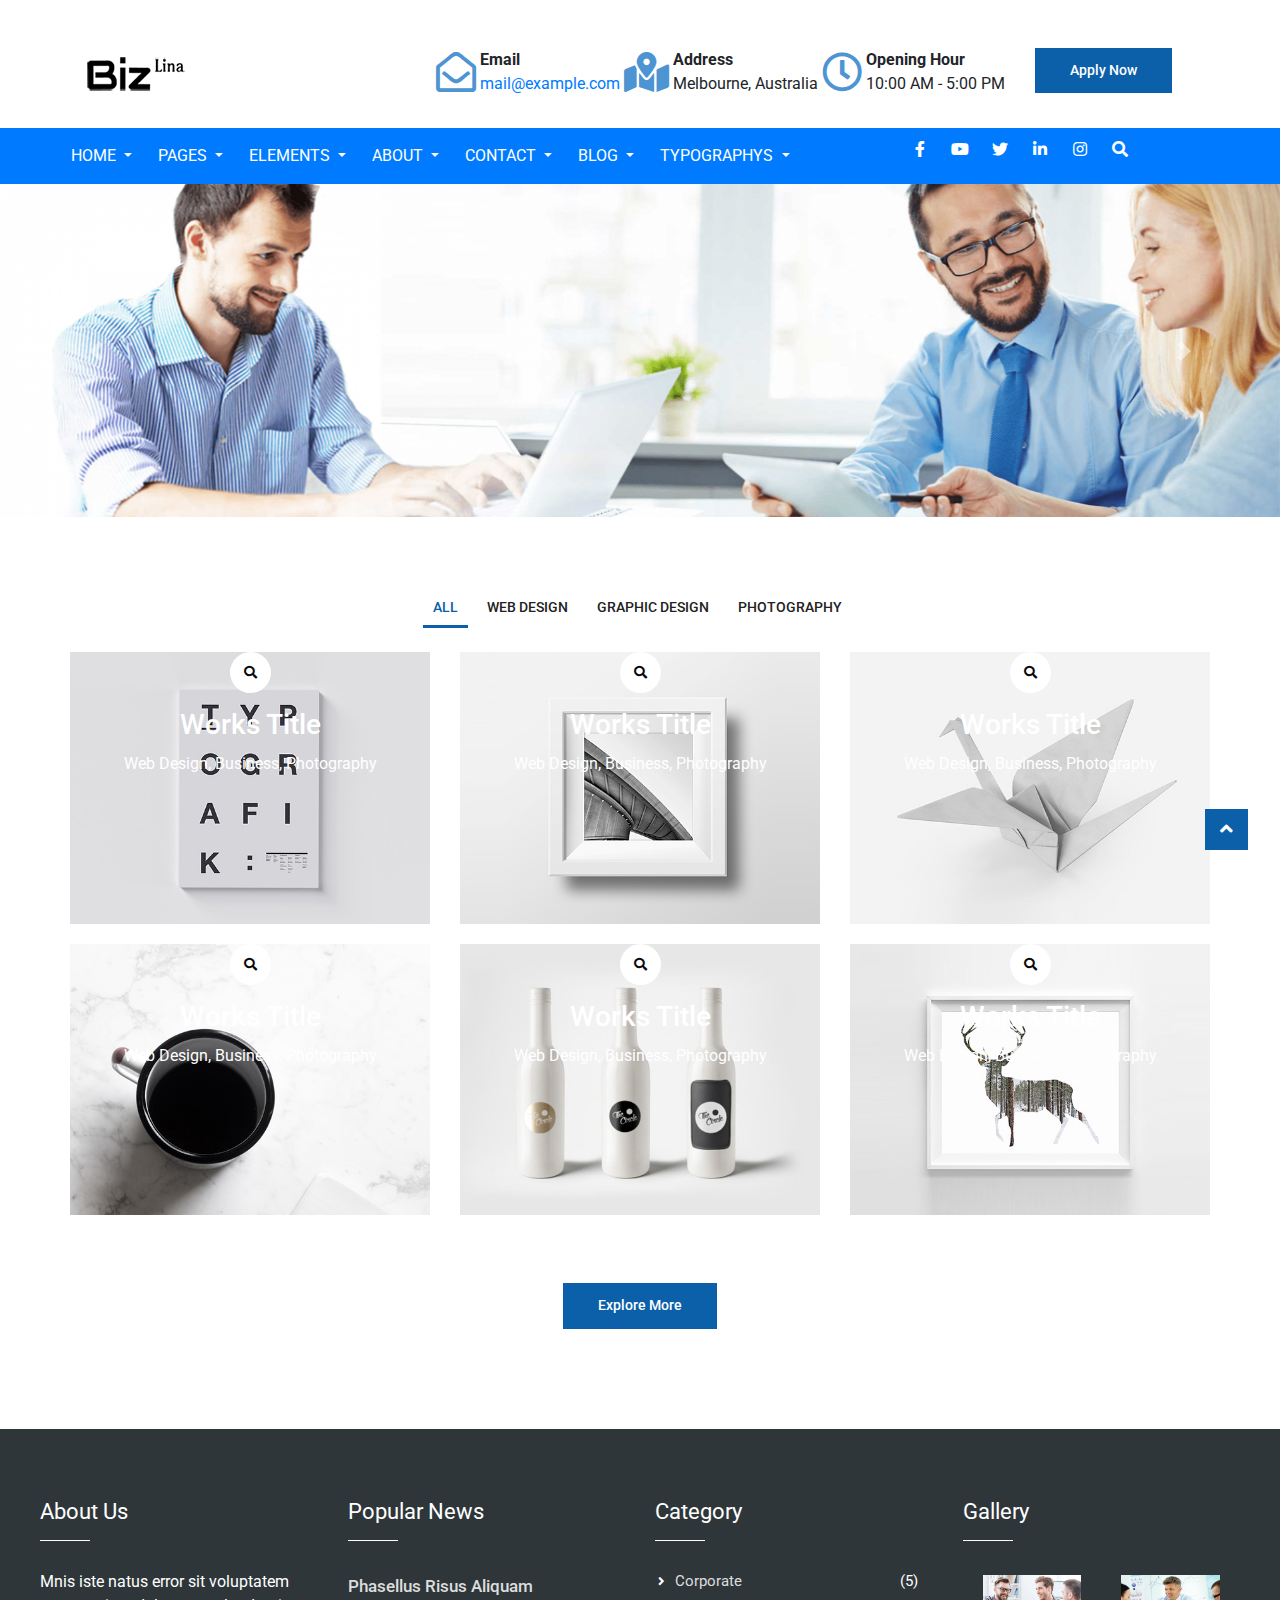
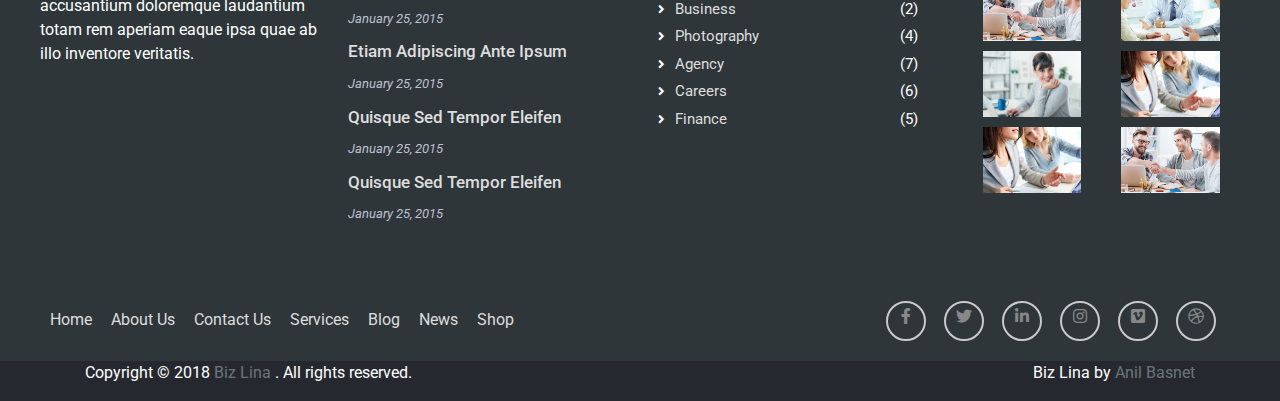
<file: Portfolio/index.html>
<!DOCTYPE html>
<html lang="en">

<head>
    <meta charset="UTF-8">
    <meta name="viewport" content="width=device-width, initial-scale=1.0">
    <meta http-equiv="X-UA-Compatible" content="ie=edge">
    <title>Document</title>
    <link rel="stylesheet" href="https://use.fontawesome.com/releases/v5.3.1/css/all.css">
    <link rel="stylesheet" href="https://stackpath.bootstrapcdn.com/bootstrap/4.1.3/css/bootstrap.min.css">
    <link href="https://fonts.googleapis.com/css?family=Poppins:300i,400,500,600,700" rel="stylesheet">
    <link href="https://fonts.googleapis.com/css?family=Roboto:100,300,400,500,600,700" rel="stylesheet">
    <link rel="stylesheet" href="https://cdnjs.cloudflare.com/ajax/libs/OwlCarousel2/2.3.4/assets/owl.carousel.min.css">
    <link rel="stylesheet" href="https://cdnjs.cloudflare.com/ajax/libs/OwlCarousel2/2.3.4/assets/owl.theme.default.min.css">
    <link rel="stylesheet" href="scss/style.css">
</head>

<body>
    <header>
        <div class="container header mt-5">
            <div class="row">
                <div class="col-lg-3">
                    <h1 class="site-title">
                        <a href="1">
                            <img alt="logo" src="icon/logo.png">
                        </a>
                    </h1>
                </div>
                <div class="col-lg-7 ">
                    <div id="fast-contact">
                        <ul class="d-flex justify-content-end">
                            <li class="fast-email d-inline-flex">
                                <div class="header-box-icon d-flex ">
                                    <i class="far fa-envelope-open "></i>
                                </div>
                                <div class="header-box-info d-flex  flex-column">
                                    <strong>Email</strong>
                                    <a href="mailto:mail@example.com">mail@example.com</a>
                                </div>
                            </li>
                            <li class="fast-address d-inline-flex">
                                <div class="header-box-icon d-flex ">
                                    <i class="fas fa-map-marked-alt"></i>
                                </div>
                                <div class="header-box-info d-flex  flex-column">
                                    <strong>Address</strong>
                                    <p> Melbourne, Australia</p>
                                </div>
                            </li>
                            <li class="open-time d-inline-flex">
                                <div class="header-box-icon d-flex">
                                    <i class="far fa-clock"></i>
                                </div>
                                <div class="header-box-info d-flex  flex-column">
                                    <strong>Opening Hour</strong>
                                    <p> 10:00 AM - 5:00 PM</p>
                                </div>
                            </li>
                        </ul>

                    </div>

                </div>
                <div class="col-lg-2">
                    <a href="#" class="custom-button apply-now">Apply Now</a>
                </div>
            </div>
        </div>
        <!--header-->
    </header>

    <main>
        <section id="nav">
            <div class="container-fluid bg-primary text-white">
                <div class="container">
                    <div class="row">
                        <div class="col-lg-8">
                            <div id="main-nav">
                                <nav class="navbar navbar-expand-lg  navbar-dark bg-primary">
                                    <div class="collapse navbar-collapse" id="navbarNav">
                                        <div class="dropdown">
                                            <button class="btn btn-primary dropdown-toggle" type="button" id="dropdownMenuButton" data-toggle="dropdown" aria-haspopup="true"
                                                aria-expanded="false">
                                                HOME
                                            </button>
                                            <div class="dropdown-menu" aria-labelledby="dropdownMenuButton">
                                                <a class="dropdown-item" href="home-v1.html">Home v1</a>
                                                <a class="dropdown-item" href="home-v2.html">Home v2</a>
                                                <a class="dropdown-item" href="home-v3.html">Home v3</a>
                                                <a class="dropdown-item" href="landing.html">Landing</a>
                                            </div>
                                        </div>
                                        <div class="dropdown">
                                            <button class="btn btn-primary dropdown-toggle" type="button" id="dropdownMenuButton" data-toggle="dropdown" aria-haspopup="true"
                                                aria-expanded="false">
                                                PAGES
                                            </button>
                                            <div class="dropdown-menu" aria-labelledby="dropdownMenuButton">
                                                <a class="dropdown-item" href="services.html">Service</a>
                                                <a class="dropdown-item" href="portfolio.html">Portfolio</a>
                                                <a class="dropdown-item" href="404-error.html">404 Error</a>
                                                <a class="dropdown-item" href="single-portfolio.html">Single Portfolio</a>
                                            </div>
                                        </div>
                                        <div class="dropdown">
                                            <button class="btn btn-primary dropdown-toggle" type="button" id="dropdownMenuButton" data-toggle="dropdown" aria-haspopup="true"
                                                aria-expanded="false">
                                                ELEMENTS
                                            </button>
                                            <div class="dropdown-menu" aria-labelledby="dropdownMenuButton">
                                                <a class="dropdown-item" href="home-v1.html">Home v1</a>
                                                <a class="dropdown-item" href="home-v2.html">Home v2</a>
                                                <a class="dropdown-item" href="home-v3.html">Home v3</a>
                                                <a class="dropdown-item" href="landing.html">Landing</a>
                                                <a class="dropdown-item" href="portfolio.html">Portfolio</a>
                                                <a class="dropdown-item" href="element-cta.html">Call To Action</a>
                                                <a class="dropdown-item" href="element-services.html">Services</a>
                                                <a class="dropdown-item" href="element-textimonial.html">Testimonials</a>
                                                <a class="dropdown-item" href="element-team.html">Teams</a>
                                                <a class="dropdown-item" href="element-latest-post.html">Latest Post</a>
                                                <a class="dropdown-item" href="element-images.html">Images</a>
                                                <a class="dropdown-item" href="element-etline-icon.html">Etline Icon</a>
                                                <a class="dropdown-item" href="element-grid.html">Column Grid</a>
                                                <a class="dropdown-item" href="element-social-links.html">Social Links</a>
                                                <a class="dropdown-item" href="element-buttons.html">Button</a>
                                                <a class="dropdown-item" href="element-inner-header.html">Inner Header</a>
                                            </div>
                                        </div>
                                        <div class="dropdown">
                                            <button class="btn btn-primary dropdown-toggle" type="button" id="dropdownMenuButton" data-toggle="dropdown" aria-haspopup="true"
                                                aria-expanded="false">
                                                ABOUT
                                            </button>
                                        </div>
                                        <div class="dropdown">
                                            <button class="btn btn-primary dropdown-toggle" type="button" id="dropdownMenuButton" data-toggle="dropdown" aria-haspopup="true"
                                                aria-expanded="false">
                                                CONTACT
                                            </button>
                                        </div>
                                        <div class="dropdown">
                                            <button class="btn btn-primary dropdown-toggle" type="button" id="dropdownMenuButton" data-toggle="dropdown" aria-haspopup="true"
                                                aria-expanded="false">
                                                BLOG
                                            </button>
                                            <div class="dropdown-menu" aria-labelledby="dropdownMenuButton">
                                                <a class="dropdown-item" href="blog-grid.html">Blog Grid</a>
                                                <a class="dropdown-item" href="blog-full.html">Blog Full</a>
                                                <a class="dropdown-item" href="left-sidebar.html">left Sidebar</a>
                                                <a class="dropdown-item" href="right-sidebar.html">Right Sidebar</a>
                                                <a class="dropdown-item" href="three-column.html"> Three Column</a>
                                                <a class="dropdown-item" href="single-blog.html">Single Blog</a>
                                            </div>
                                        </div>
                                        <div class="dropdown">
                                            <button class="btn btn-primary dropdown-toggle" type="button" id="dropdownMenuButton" data-toggle="dropdown" aria-haspopup="true"
                                                aria-expanded="false">
                                                TYPOGRAPHYS
                                            </button>

                                        </div>
                                    </div>
                                    <div class="col-lg-4">
                                        <div class="social_nw">
                                            <button class="navbar-toggler" type="button" data-toggle="collapse" data-target="#navbarNav" aria-controls="navbarNav" aria-expanded="false"
                                                aria-label="Toggle navigation">
                                            </button>
                                            <div class="collapse navbar-collapse " id="navbarNav">
                                                <ul class="navbar-nav ml-auto alignleft">
                                                    <li class="nav-item active">
                                                        <a href="http://facebook.com" target="_blank">
                                                            <i class="fab fa-facebook-f"></i>
                                                        </a>
                                                    </li>
                                                    <li class="nav-item">
                                                        <a href="http://youtube.com" target="_blank">
                                                            <i class="fab fa-youtube"></i>
                                                        </a>
                                                    </li>
                                                    <li class="nav-item">
                                                        <a href="http://twitter.com" target="_blank">
                                                            <i class="fab fa-twitter"></i>
                                                        </a>
                                                    </li>
                                                    <li class="nav-item">
                                                        <a href="http://linkedin.com" target="_blank">
                                                            <i class="fab fa-linkedin-in"></i>
                                                        </a>
                                                    </li>
                                                    <li class="nav-item">
                                                        <a href="http://instagram.com" target="_blank">
                                                            <i class="fab fa-instagram"></i>
                                                        </a>
                                                    </li>
                                                    <li class="nav-item">
                                                        <a href="#" class="search-icon">
                                                            <i class="fas fa-search"></i>
                                                        </a>
                                                    </li>
                                                </ul>
                                            </div>
                                        </div>
                                    </div>
                                </nav>
                            </div>
                        </div>
                    </div>
                </div>
            </div>

        </section>
        <!---nav-->
        <section id="navcarousel">
            <div id="carouselExampleControls" class="carousel slide" data-ride="carousel" >
                <div class="carousel-inner ">
                    <div class="carousel-item active fortext">

                        <img class="d-block w-100" src="img/slider/custom-header.jpg" alt="">
                    </div>
                 
                <a class="carousel-control-prev" href="#carouselExampleControls" role="button" data-slide="prev">
                    <span class="carousel-control-prev-icon" aria-hidden="true"></span>
                    <span class="sr-only">Previous</span>
                </a>
                <a class="carousel-control-next" href="#carouselExampleControls" role="button" data-slide="next">
                    <span class="carousel-control-next-icon" aria-hidden="true"></span>
                    <span class="sr-only">Next</span>
                </a>
            </div>
        </section>
        <!---navcarusel pictures-->

    

        <section id="portfolio">
            <div class=" section-portfolio">
                <div class="container mt-5">
                    <div class="row justify-content-center mt-5">
                    
                        <nav class="portfolio-filter">
                            <ul>
                                <li>
                                    <a class="active" href="#" data-filter="*">
                                        <span></span> All</a>
                                </li>
                                <li>
                                    <a class="" href="#" data-filter=".web-design">Web Design</a>
                                </li>
                                <li>
                                    <a class="" href="#" data-filter=".graphic-design">Graphic Design</a>
                                </li>
                                <li>
                                    <a class="" href="#" data-filter=".photography">Photography</a>
                                </li>
                            </ul>
                        </nav>
                        <div class="row">
                            <div class="col-lg-4">
                                <div class="portfolio">
                                    <img class="img-fluid" src="img/portfolio/portfolio-1.jpg" alt="Project Name">
                                    <div class="overlay"></div>
                                    <div class="portfolio-content">
                                        <a data-gal="prettyPhoto[product-gallery]" rel="bookmark" href="img/portfolio/portfolio-1.jpg">
                                            <i class="fas fa-search" aria-hidden="true"></i>
                                        </a>
                                        <h3>
                                            <a href="#">Works Title</a>
                                        </h3>
                                        <p>Web Design, Business, Photography</p>
                                    </div>
                                </div>
                            </div>
                            <div class="col-lg-4">
                                <div class="portfolio">
                                    <img class="img-fluid" src="img/portfolio/portfolio-2.jpg" alt="Project Name">
                                    <div class="overlay"></div>
                                    <div class="portfolio-content">
                                        <a data-gal="prettyPhoto[product-gallery]" rel="bookmark" href="img/portfolio/portfolio-2.jpg">
                                            <i class="fas fa-search" aria-hidden="true"></i>
                                        </a>
                                        <h3>
                                            <a href="#">Works Title</a>
                                        </h3>
                                        <p>Web Design, Business, Photography</p>
                                    </div>
                                </div>
                            </div>
                            <div class="col-lg-4">
                                <div class="portfolio">
                                    <img class="img-fluid" src="img/portfolio/portfolio-3.jpg" alt="Project Name">
                                    <div class="overlay"></div>
                                    <div class="portfolio-content">
                                        <a data-gal="prettyPhoto[product-gallery]" rel="bookmark" href="img/portfolio/portfolio-3.jpg">
                                            <i class="fas fa-search" aria-hidden="true"></i>
                                        </a>
                                        <h3>
                                            <a href="#">Works Title</a>
                                        </h3>
                                        <p>Web Design, Business, Photography</p>
                                    </div>
                                </div>
                            </div>
                            <div class="col-lg-4">
                                <div class="portfolio">
                                    <img class="img-fluid" src="img/portfolio/portfolio-4.jpg" alt="Project Name">
                                    <div class="overlay"></div>
                                    <div class="portfolio-content">
                                        <a data-gal="prettyPhoto[product-gallery]" rel="bookmark" href="img/portfolio/portfolio-4.jpg">
                                            <i class="fas fa-search" aria-hidden="true"></i>
                                        </a>
                                        <h3>
                                            <a href="#">Works Title</a>
                                        </h3>
                                        <p>Web Design, Business, Photography</p>
                                    </div>
                                </div>
                            </div>
                            <div class="col-lg-4">
                                <div class="portfolio">
                                    <img class="img-fluid" src="img/portfolio/portfolio-5.jpg" alt="Project Name">
                                    <div class="overlay"></div>
                                    <div class="portfolio-content">
                                        <a data-gal="prettyPhoto[product-gallery]" rel="bookmark" href="img/portfolio/portfolio-5.jpg">
                                            <i class="fas fa-search" aria-hidden="true"></i>
                                        </a>
                                        <h3>
                                            <a href="#">Works Title</a>
                                        </h3>
                                        <p>Web Design, Business, Photography</p>
                                    </div>
                                </div>
                            </div>
                            <div class="col-lg-4">
                                <div class="portfolio">
                                    <img class="img-fluid" src="img/portfolio/portfolio-6.jpg" alt="Project Name">
                                    <div class="overlay"></div>
                                    <div class="portfolio-content">
                                        <a data-gal="prettyPhoto[product-gallery]" rel="bookmark" href="img/portfolio/portfolio-6.jpg">
                                            <i class="fas fa-search" aria-hidden="true"></i>
                                        </a>
                                        <h3>
                                            <a href="#">Works Title</a>
                                        </h3>
                                        <p>Web Design, Business, Photography</p>
                                    </div>
                                </div>
                            </div>
                        </div>
                        <a href="#" class="custom-button mt-5">Explore More</a>
                    </div>
                </div>
            </div>
        </section>
        <!--portfolio end-->

    
    </main>
    <!---end-->

    <footer id="main_footer">
        <section id="footer_polovina">
            <div class="container">

                <div class="row">
                    <div class="col-lg-3">
                        <div class="footers text-white">
                            <h3 class="footer-title">About Us</h3>
                            <p> Mnis iste natus error sit voluptatem accusantium doloremque laudantium totam rem aperiam eaque
                                ipsa quae ab illo inventore veritatis.</p>
                        </div>
                    </div>
                    <div class="col-lg-3">
                        <div class="footers text-white">
                            <h3 class="footer-title">Popular News</h3>
                            <div class="recent">
                                <div class="recent-item ">
                                    <h4>
                                        <a href="#">Phasellus Risus Aliquam</a>
                                    </h4>
                                    <p class="item font-italic">January 25, 2015</p>
                                </div>
                                <div class="recent-post-item">
                                    <h4>
                                        <a href="#">Etiam Adipiscing Ante Ipsum</a>
                                    </h4>
                                    <p class="item font-italic">January 25, 2015</p>
                                </div>
                                <div class="recent-post-item">
                                    <h4>
                                        <a href="#">Quisque Sed Tempor Eleifen</a>
                                    </h4>
                                    <p class="item font-italic">January 25, 2015</p>
                                </div>
                                <div class="recent-post-item">
                                    <h4>
                                        <a href="#">Quisque Sed Tempor Eleifen</a>
                                    </h4>
                                    <p class="item font-italic">January 25, 2015</p>
                                </div>
                            </div>
                        </div>
                    </div>
                    <div class="col-lg-3">
                        <div class="footers text-white">
                            <h3 class="footer-title">Category</h3>
                            <ul>
                                <li>
                                    <a href="#" title="Category">Corporate</a>
                                    <span class="right">(5)</span>
                                </li>
                                <li>
                                    <a href="#" title="Category">Business</a>
                                    <span class="right">(2)</span>
                                </li>
                                <li>
                                    <a href="#" title="Category">Photography</a>
                                    <span class="right">(4)</span>
                                </li>
                                <li>
                                    <a href="#" title="Category">Agency</a>
                                    <span class="right">(7)</span>
                                </li>
                                <li>
                                    <a href="#" title="Category">Careers</a>
                                    <span class="right">(6)</span>
                                </li>
                                <li>
                                    <a href="#" title="Category">Finance</a>
                                    <span class="right">(5)</span>
                                </li>
                            </ul>
                        </div>
                    </div>

                    <div class="col-lg-3">
                        <h3 class="footer-title text-white">Gallery</h3>
                        <div class="container footer_img">
                            <div class="row">
                                <div class="col-lg-6">
                                    <a href="#">
                                        <img class="img_galery" alt="Gallery" src="img/footer_galery/footer_galery1.jpg">
                                    </a>
                                </div>
                                <div class="col-lg-6">
                                    <a href="#">
                                        <img class="img_galery" alt="Gallery" src="img/footer_galery/footer_galery2.jpg">
                                    </a>
                                </div>
                            </div>
                            <div class="row">
                                <div class="col-lg-6">
                                    <a href="#">
                                        <img class="img_galery" alt="Gallery" src="img/footer_galery/footer_galery3.jpg">
                                    </a>
                                </div>
                                <div class="col-lg-6">
                                    <a href="#">
                                        <img class="img_galery" alt="Gallery" src="img/footer_galery/footer_galery4.jpg">
                                    </a>
                                </div>
                            </div>
                            <div class="row">
                                <div class="col-lg-6">
                                    <a href="#">
                                        <img class="img_galery" alt="Gallery" src="img/footer_galery/footer_galery4.jpg">
                                    </a>
                                </div>
                                <div class="col-lg-6">
                                    <a href="#">
                                        <img class="img_galery" alt="Gallery" src="img/footer_galery/footer_galery6.jpg">
                                    </a>
                                </div>
                            </div>
                        </div>
                    </div>
                </div>
            </div>
        </section>
        <!---footer-->
        <section id="links">
            <div class="container">
                <div class="row">
                    <div class="col-lg-6">
                        <div class="links-navigation text-white">
                            <ul>
                                <li>
                                    <a href="#">Home</a>
                                </li>
                                <li>
                                    <a href="#">About Us</a>
                                </li>
                                <li>
                                    <a href="#">Contact Us</a>
                                </li>
                                <li>
                                    <a href="#">Services</a>
                                </li>
                                <li>
                                    <a href="#">Blog</a>
                                </li>
                                <li>
                                    <a href="#">News</a>
                                </li>
                                <li>
                                    <a href="#">Shop</a>
                                </li>
                            </ul>
                        </div>
                    </div>
                    <div class="col-lg-6">
                        <div class="socialka">
                        
                                <ul class="navbar-nav ulcustom">
                                    <li class="nav-item active licustom">
                                        <i class="fab fa-facebook-f"></i>
                                        <a href="http://facebook.com" target="_blank"></a>
                                    </li>
                                    <li class="nav-item licustom">
                                        <i class="fab fa-twitter"></i>
                                        <a href="http://twitter.com" target="_blank"></a>
                                    </li>
                                    <li class="nav-item licustom">
                                        <i class="fab fa-linkedin-in"></i>
                                        <a href="http://linkedin.com" target="_blank"></a>
                                    </li>
                                    <li class="nav-item licustom">
                                        <i class="fab fa-instagram"></i>
                                        <a href="http://instagram.com" target="_blank"></a>
                                    </li>
                                    <li class="nav-item licustom">
                                        <i class="fab fa-vimeo"></i>
                                        <a href="http://vimeo.com" target="_blank"></a>
                                    </li>
                                    <li class="nav-item licustom">
                                        <i class="fab fa-dribbble"></i>
                                        <a href="http://dribbble.com" target="_blank"></a>
                                    </li>
                                </ul>
                        </div>
                    </div>
                </div>
            </div>
        </section>
        <!---links-->

        <section id="tailpiece">
            <div class="container">
               <!--  <div class="copyright">
                    
                </div> -->
                <div class="row">
                    <div class="col-lg-6 text-white">
                        <p> Copyright © 2018
                            <a href="http://anilbasnet.com" class="text-muted">Biz Lina </a>. All rights reserved. </p>
                    </div>

                    <div class="col-lg-6 d-flex text-white justify-content-end">
                        <p>Biz Lina by
                            <a rel="" href="anilbasnet.com" target="_blank" class="text-muted">Anil Basnet</a>
                        </p>
                    </div>
                </div>
               <!--  <div class="site-info">
                   
                </div> -->
               
            </div>
        </section>

        <div id="btn-scrollup">
            <a title="Go Top" class="scrollup" href="#">
                <i class="fas fa-angle-up"></i>
            </a>
        </div>
    </footer>

    <script src="https://code.jquery.com/jquery-3.3.1.slim.min.js"></script>
    <script src="https://cdnjs.cloudflare.com/ajax/libs/popper.js/1.14.3/umd/popper.min.js"></script>
    <script src="https://stackpath.bootstrapcdn.com/bootstrap/4.1.3/js/bootstrap.min.js"></script>
    <script src="https://cdnjs.cloudflare.com/ajax/libs/jquery/2.1.3/jquery.min.js"></script>
    <script src=" https://cdnjs.cloudflare.com/ajax/libs/OwlCarousel2/2.3.4/owl.carousel.min.js"></script>
    <script src="js/script.js"></script>

</body>

</html>
</file>
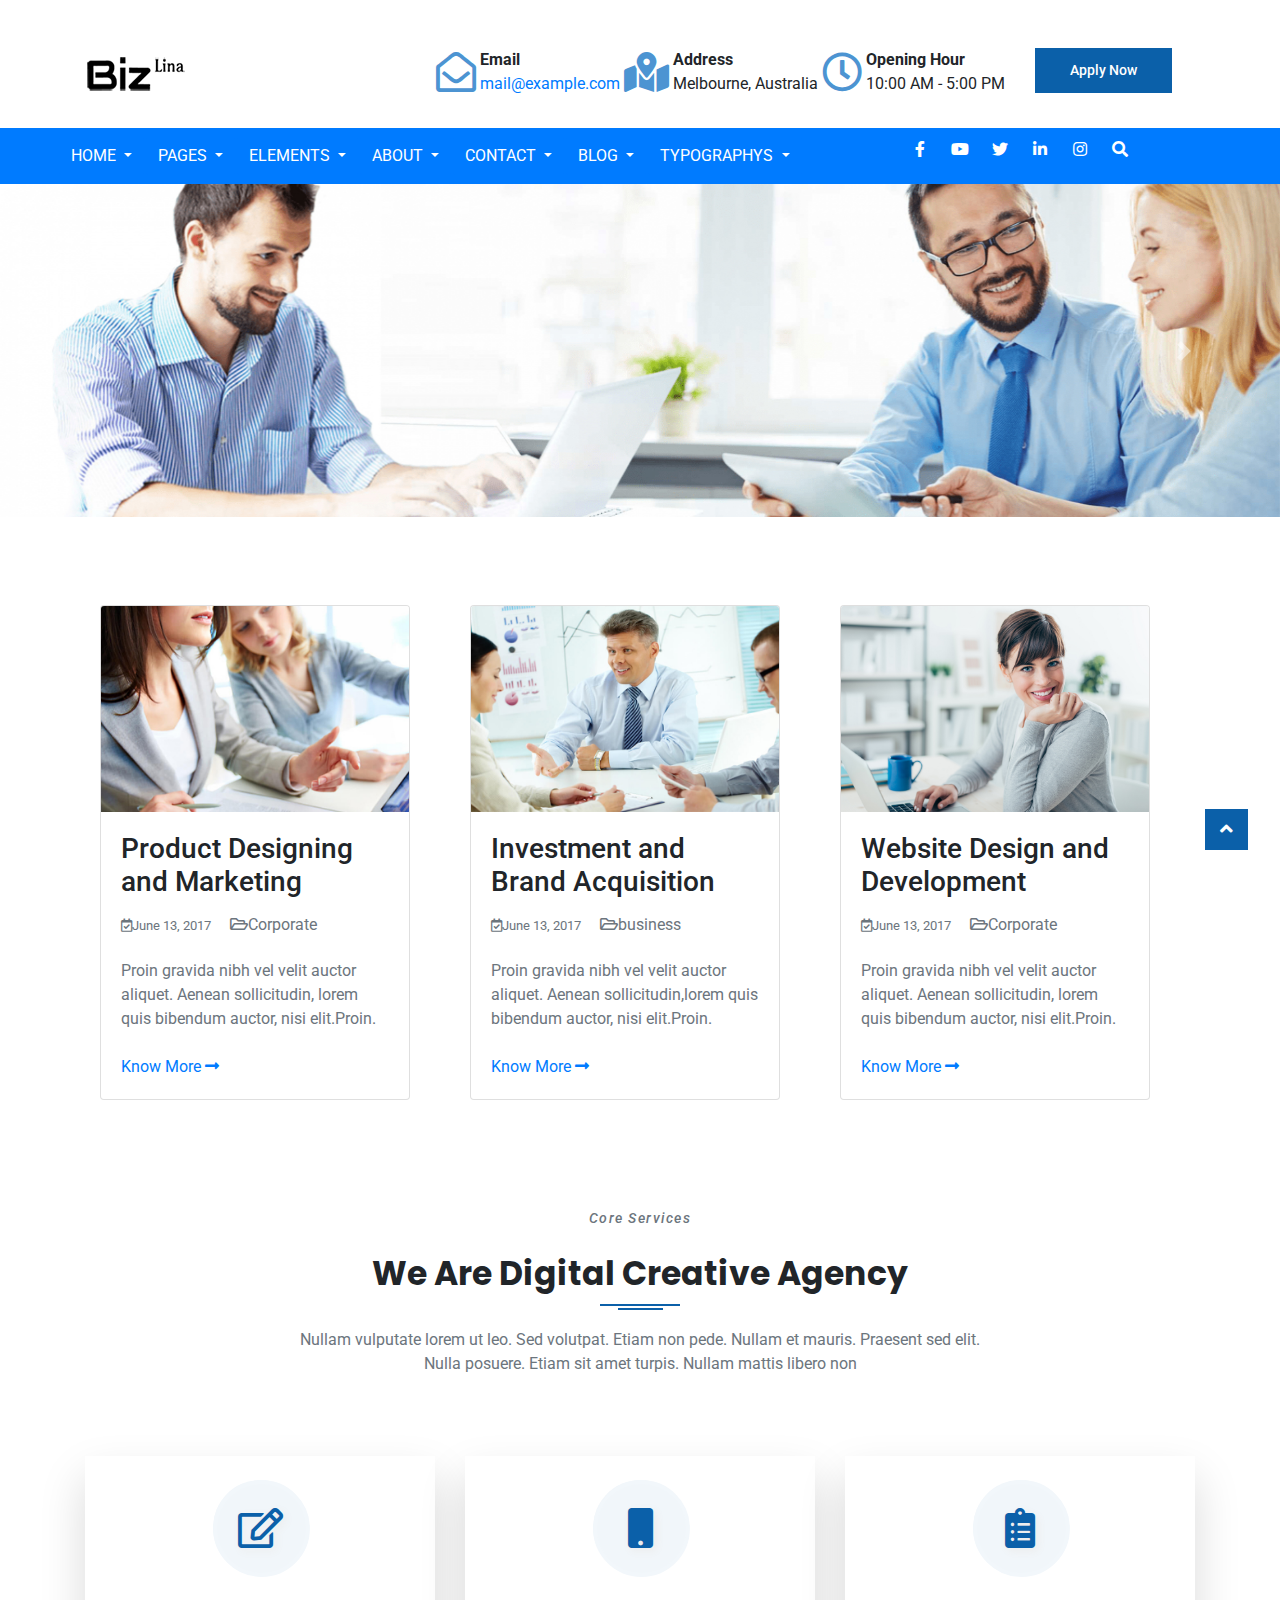
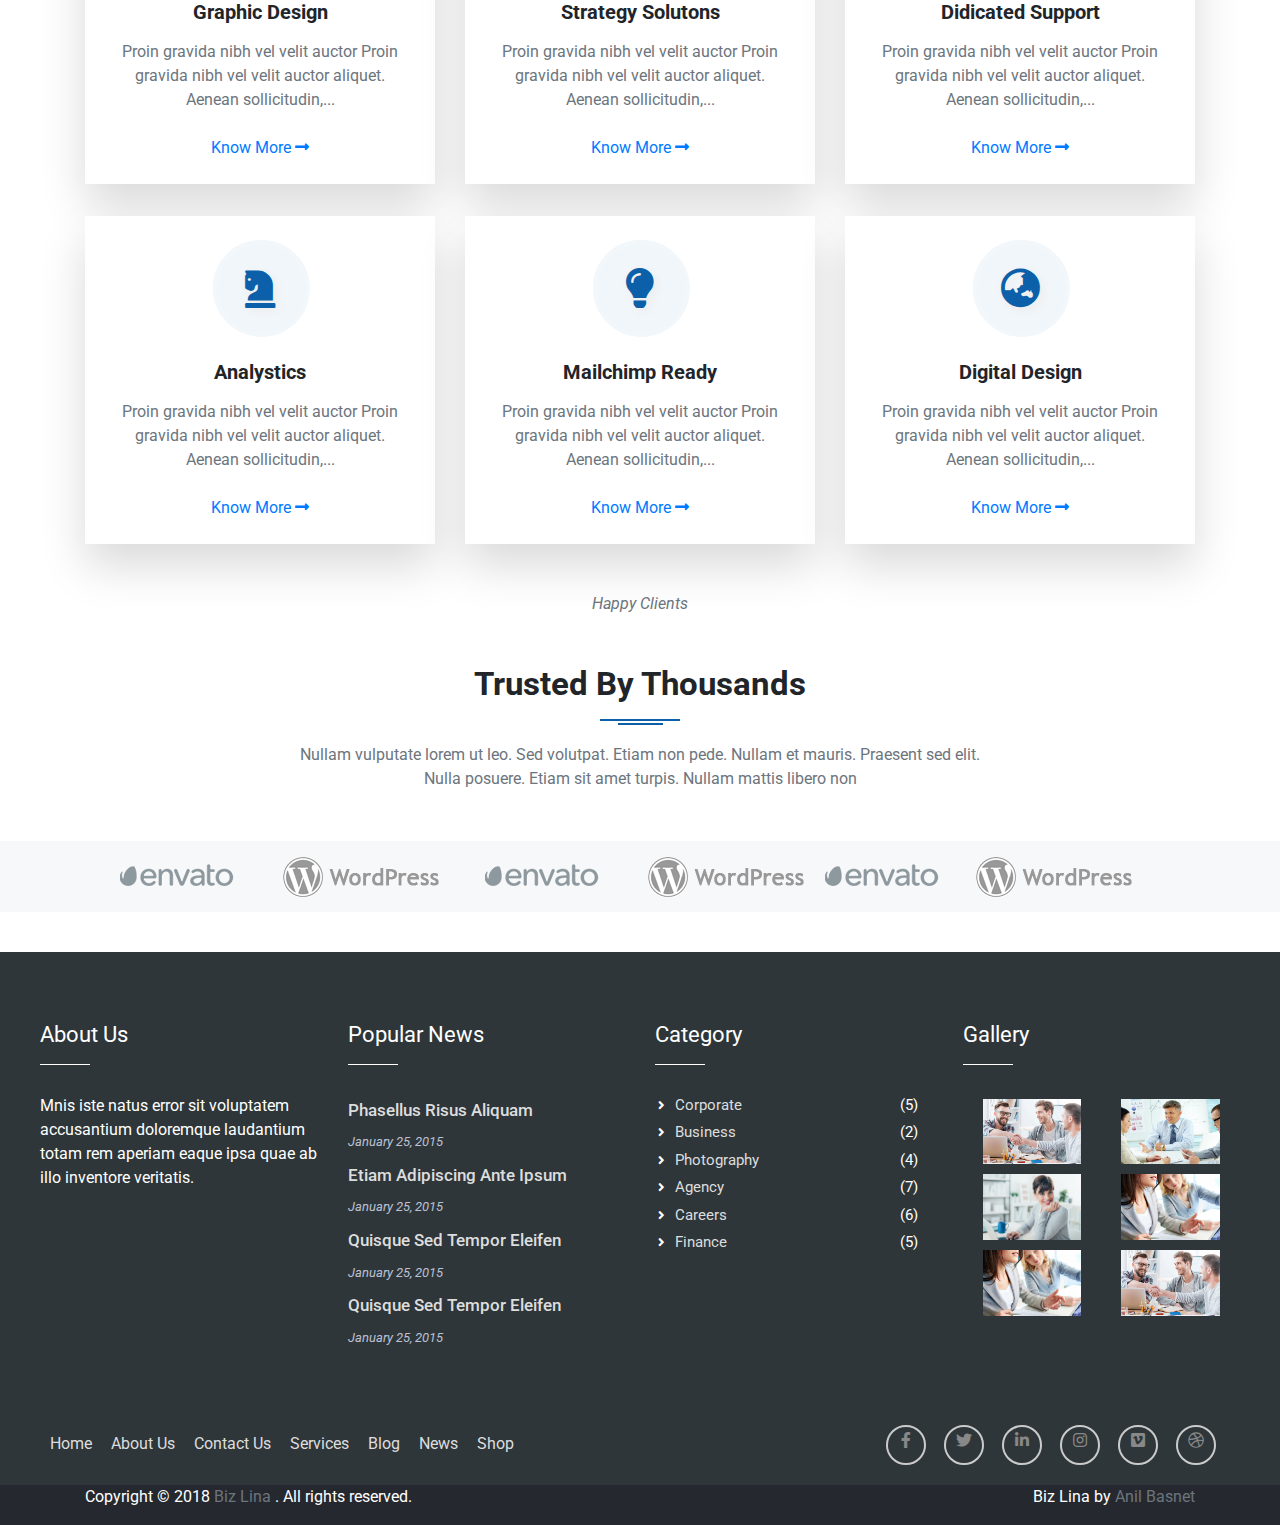
<file: Service/index.html>
<!DOCTYPE html>
<html lang="en">

<head>
    <meta charset="UTF-8">
    <meta name="viewport" content="width=device-width, initial-scale=1.0">
    <meta http-equiv="X-UA-Compatible" content="ie=edge">
    <title>Document</title>
    <link rel="stylesheet" href="https://use.fontawesome.com/releases/v5.3.1/css/all.css">
    <link rel="stylesheet" href="https://stackpath.bootstrapcdn.com/bootstrap/4.1.3/css/bootstrap.min.css">
    <link href="https://fonts.googleapis.com/css?family=Poppins:300i,400,500,600,700" rel="stylesheet">
    <link href="https://fonts.googleapis.com/css?family=Roboto:100,300,400,500,600,700" rel="stylesheet">
    <link rel="stylesheet" href="https://cdnjs.cloudflare.com/ajax/libs/OwlCarousel2/2.3.4/assets/owl.carousel.min.css">
    <link rel="stylesheet" href="https://cdnjs.cloudflare.com/ajax/libs/OwlCarousel2/2.3.4/assets/owl.theme.default.min.css">
    <link rel="stylesheet" href="scss/style.css">
</head>

<body>
    <header>
        <div class="container header mt-5">
            <div class="row">
                <div class="col-lg-3">
                    <h1 class="site-title">
                        <a href="1">
                            <img alt="logo" src="icon/logo.png">
                        </a>
                    </h1>
                </div>
                <div class="col-lg-7 ">
                    <div id="fast-contact">
                        <ul class="d-flex justify-content-end">
                            <li class="fast-email d-inline-flex">
                                <div class="header-box-icon d-flex ">
                                    <i class="far fa-envelope-open "></i>
                                </div>
                                <div class="header-box-info d-flex  flex-column">
                                    <strong>Email</strong>
                                    <a href="mailto:mail@example.com">mail@example.com</a>
                                </div>
                            </li>
                            <li class="fast-address d-inline-flex">
                                <div class="header-box-icon d-flex ">
                                    <i class="fas fa-map-marked-alt"></i>
                                </div>
                                <div class="header-box-info d-flex  flex-column">
                                    <strong>Address</strong>
                                    <p> Melbourne, Australia</p>
                                </div>
                            </li>
                            <li class="open-time d-inline-flex">
                                <div class="header-box-icon d-flex">
                                    <i class="far fa-clock"></i>
                                </div>
                                <div class="header-box-info d-flex  flex-column">
                                    <strong>Opening Hour</strong>
                                    <p> 10:00 AM - 5:00 PM</p>
                                </div>
                            </li>
                        </ul>

                    </div>

                </div>
                <div class="col-lg-2">
                    <a href="#" class="custom-button apply-now">Apply Now</a>
                </div>
            </div>
        </div>
        <!--header-->
    </header>

    <main>
        <section id="nav">
            <div class="container-fluid bg-primary text-white">
                <div class="container">
                    <div class="row">
                        <div class="col-lg-8">
                            <div id="main-nav">
                                <nav class="navbar navbar-expand-lg  navbar-dark bg-primary">
                                    <div class="collapse navbar-collapse" id="navbarNav">
                                        <div class="dropdown">
                                            <button class="btn btn-primary dropdown-toggle" type="button" id="dropdownMenuButton" data-toggle="dropdown" aria-haspopup="true"
                                                aria-expanded="false">
                                                HOME
                                            </button>
                                            <div class="dropdown-menu" aria-labelledby="dropdownMenuButton">
                                                <a class="dropdown-item" href="home-v1.html">Home v1</a>
                                                <a class="dropdown-item" href="home-v2.html">Home v2</a>
                                                <a class="dropdown-item" href="home-v3.html">Home v3</a>
                                                <a class="dropdown-item" href="landing.html">Landing</a>
                                            </div>
                                        </div>
                                        <div class="dropdown">
                                            <button class="btn btn-primary dropdown-toggle" type="button" id="dropdownMenuButton" data-toggle="dropdown" aria-haspopup="true"
                                                aria-expanded="false">
                                                PAGES
                                            </button>
                                            <div class="dropdown-menu" aria-labelledby="dropdownMenuButton">
                                                <a class="dropdown-item" href="services.html">Service</a>
                                                <a class="dropdown-item" href="portfolio.html">Portfolio</a>
                                                <a class="dropdown-item" href="404-error.html">404 Error</a>
                                                <a class="dropdown-item" href="single-portfolio.html">Single Portfolio</a>
                                            </div>
                                        </div>
                                        <div class="dropdown">
                                            <button class="btn btn-primary dropdown-toggle" type="button" id="dropdownMenuButton" data-toggle="dropdown" aria-haspopup="true"
                                                aria-expanded="false">
                                                ELEMENTS
                                            </button>
                                            <div class="dropdown-menu" aria-labelledby="dropdownMenuButton">
                                                <a class="dropdown-item" href="home-v1.html">Home v1</a>
                                                <a class="dropdown-item" href="home-v2.html">Home v2</a>
                                                <a class="dropdown-item" href="home-v3.html">Home v3</a>
                                                <a class="dropdown-item" href="landing.html">Landing</a>
                                                <a class="dropdown-item" href="portfolio.html">Portfolio</a>
                                                <a class="dropdown-item" href="element-cta.html">Call To Action</a>
                                                <a class="dropdown-item" href="element-services.html">Services</a>
                                                <a class="dropdown-item" href="element-textimonial.html">Testimonials</a>
                                                <a class="dropdown-item" href="element-team.html">Teams</a>
                                                <a class="dropdown-item" href="element-latest-post.html">Latest Post</a>
                                                <a class="dropdown-item" href="element-images.html">Images</a>
                                                <a class="dropdown-item" href="element-etline-icon.html">Etline Icon</a>
                                                <a class="dropdown-item" href="element-grid.html">Column Grid</a>
                                                <a class="dropdown-item" href="element-social-links.html">Social Links</a>
                                                <a class="dropdown-item" href="element-buttons.html">Button</a>
                                                <a class="dropdown-item" href="element-inner-header.html">Inner Header</a>
                                            </div>
                                        </div>
                                        <div class="dropdown">
                                            <button class="btn btn-primary dropdown-toggle" type="button" id="dropdownMenuButton" data-toggle="dropdown" aria-haspopup="true"
                                                aria-expanded="false">
                                                ABOUT
                                            </button>
                                        </div>
                                        <div class="dropdown">
                                            <button class="btn btn-primary dropdown-toggle" type="button" id="dropdownMenuButton" data-toggle="dropdown" aria-haspopup="true"
                                                aria-expanded="false">
                                                CONTACT
                                            </button>
                                        </div>
                                        <div class="dropdown">
                                            <button class="btn btn-primary dropdown-toggle" type="button" id="dropdownMenuButton" data-toggle="dropdown" aria-haspopup="true"
                                                aria-expanded="false">
                                                BLOG
                                            </button>
                                            <div class="dropdown-menu" aria-labelledby="dropdownMenuButton">
                                                <a class="dropdown-item" href="blog-grid.html">Blog Grid</a>
                                                <a class="dropdown-item" href="blog-full.html">Blog Full</a>
                                                <a class="dropdown-item" href="left-sidebar.html">left Sidebar</a>
                                                <a class="dropdown-item" href="right-sidebar.html">Right Sidebar</a>
                                                <a class="dropdown-item" href="three-column.html"> Three Column</a>
                                                <a class="dropdown-item" href="single-blog.html">Single Blog</a>
                                            </div>
                                        </div>
                                        <div class="dropdown">
                                            <button class="btn btn-primary dropdown-toggle" type="button" id="dropdownMenuButton" data-toggle="dropdown" aria-haspopup="true"
                                                aria-expanded="false">
                                                TYPOGRAPHYS
                                            </button>

                                        </div>
                                    </div>
                                    <div class="col-lg-4">
                                        <div class="social_nw">
                                            <button class="navbar-toggler" type="button" data-toggle="collapse" data-target="#navbarNav" aria-controls="navbarNav" aria-expanded="false"
                                                aria-label="Toggle navigation">
                                            </button>
                                            <div class="collapse navbar-collapse " id="navbarNav">
                                                <ul class="navbar-nav ml-auto alignleft">
                                                    <li class="nav-item active">
                                                        <a href="http://facebook.com" target="_blank">
                                                            <i class="fab fa-facebook-f"></i>
                                                        </a>
                                                    </li>
                                                    <li class="nav-item">
                                                        <a href="http://youtube.com" target="_blank">
                                                            <i class="fab fa-youtube"></i>
                                                        </a>
                                                    </li>
                                                    <li class="nav-item">
                                                        <a href="http://twitter.com" target="_blank">
                                                            <i class="fab fa-twitter"></i>
                                                        </a>
                                                    </li>
                                                    <li class="nav-item">
                                                        <a href="http://linkedin.com" target="_blank">
                                                            <i class="fab fa-linkedin-in"></i>
                                                        </a>
                                                    </li>
                                                    <li class="nav-item">
                                                        <a href="http://instagram.com" target="_blank">
                                                            <i class="fab fa-instagram"></i>
                                                        </a>
                                                    </li>
                                                    <li class="nav-item">
                                                        <a href="#" class="search-icon">
                                                            <i class="fas fa-search"></i>
                                                        </a>
                                                    </li>
                                                </ul>
                                            </div>
                                        </div>
                                    </div>
                                </nav>
                            </div>
                        </div>
                    </div>
                </div>
            </div>

        </section>
        <!---nav-->
        <section id="navcarousel">
            <div id="carouselExampleControls" class="carousel slide" data-ride="carousel" >
                <div class="carousel-inner ">
                    <div class="carousel-item active fortext">

                        <img class="d-block w-100" src="img/slider/custom-header.jpg" alt="">
                    </div>
                  
                </div>

                <a class="carousel-control-prev" href="#carouselExampleControls" role="button" data-slide="prev">
                    <span class="carousel-control-prev-icon" aria-hidden="true"></span>
                    <span class="sr-only">Previous</span>
                </a>
                <a class="carousel-control-next" href="#carouselExampleControls" role="button" data-slide="next">
                    <span class="carousel-control-next-icon" aria-hidden="true"></span>
                    <span class="sr-only">Next</span>
                </a>
            </div>
        </section>
        <!---navcarusel pictures-->

        <section id="latest">
            <div class="container">
                <div class="row justify-content-center mt-5 w-100">
                    <div class="col-lg-4">
                        <div class="card">
                            <div class="card-im">
                                <img class="card-img-top" src="img/latest/latest-post-2.jpg" alt="">
                            </div>

                            <div class="card-body">
                                <h3 class="card-title">Product Designing and Marketing</h3>
                                <div class="entry-meta latest-posts-meta text-muted">
                                    <span class="posted-on">
                                        <i class="far fa-calendar-check"></i>June 13, 2017</span>
                                    <span class="cat-links">
                                        <i class="far fa-folder-open"></i>Corporate</span>
                                </div>
                                <p class="card-text text-muted">Proin gravida nibh vel velit auctor aliquet. Aenean sollicitudin, lorem quis bibendum auctor,
                                    nisi elit.Proin.</p>
                                <div class="mt-4">
                                    <a class="more" href="#">Know More
                                        <i class="fa fa-long-arrow-alt-right more_1"></i>
                                        <i class="fa fa-check more_2"></i>
                                    </a>
                                </div>
                            </div>
                        </div>
                    </div>

                    <div class="col-lg-4">
                        <div class="card">
                            <div class="card-im">
                                <img class="card-img-top" src="img/latest/latest-post-3.jpg" alt="">
                            </div>

                            <div class="card-body">
                                <h3 class="card-title">Investment and Brand Acquisition</h3>
                                <div class="entry-meta latest-posts-meta text-muted">
                                    <span class="posted-on">
                                        <i class="far fa-calendar-check"></i>June 13, 2017</span>
                                    <span class="cat-links">
                                        <i class="far fa-folder-open"></i>business</span>
                                </div>
                                <p class="card-text text-muted">Proin gravida nibh vel velit auctor aliquet. Aenean sollicitudin,lorem quis bibendum auctor,
                                    nisi elit.Proin.</p>
                                <div class="mt-4">
                                    <a class="more" href="#">Know More
                                        <i class="fa fa-long-arrow-alt-right more_1"></i>
                                        <i class="fa fa-check more_2"></i>
                                    </a>
                                </div>
                            </div>
                        </div>
                    </div>


                    <div class="col-lg-4">
                        <div class="card">
                            <div class="card-im">
                                <img class="card-img-top" src="img/latest/latest-post-1.jpg" alt="">
                            </div>

                            <div class="card-body">
                                <h3 class="card-title">Website Design and Development</h3>
                                <div class="entry-meta latest-posts-meta text-muted">
                                    <span class="posted-on">
                                        <i class="far fa-calendar-check"></i>June 13, 2017</span>
                                    <span class="cat-links">
                                        <i class="far fa-folder-open"></i>Corporate</span>
                                </div>
                                <p class="card-text text-muted">Proin gravida nibh vel velit auctor aliquet. Aenean sollicitudin, lorem quis bibendum auctor,
                                    nisi elit.Proin.</p>
                                <div class="mt-4">
                                    <a class="more" href="#">Know More
                                        <i class="fa fa-long-arrow-alt-right more_1"></i>
                                        <i class="fa fa-check more_2"></i>
                                    </a>
                                </div>
                            </div>
                        </div>
                    </div>
                   
                </div>

            </div>

        </section>
        <!--leatest end-->



        <section id="features">
            <div class="container">
                <div class="row justify-content-center mt-5">
                    <div class="col-lg-12">
                        <div class="section_title text-center">
                            	<p class="section-top-subtitle font-italic text-muted  font-size: 14px">Core Services</p>
                            <h2 class=" section-title font-weight-bold text-capitalize mb-0">We are digital creative agency</h2>
                            <span class="divider"></span>
                            <p class="section-subtitle text-muted">Nullam vulputate lorem ut leo. Sed volutpat. Etiam non pede. Nullam et mauris. Praesent sed elit.
                                <br> Nulla posuere. Etiam sit amet turpis. Nullam mattis libero non </p>
                        </div>
                    </div>
                </div>
                <div class="row mt-5 car">
                    <div class="col-lg-4">
                        <div class="text-center services_box bg-white p-4 mt-3">
                            <div class="service_icon text-center">
                                <i class="far fa-edit"></i>
                            </div>
                            <div class="service_content mt-4">
                                <h5 class="font-weight-bold">Graphic Design</h5>
                                <p class="mt-3 text-muted mb-0">Proin gravida nibh vel velit auctor Proin gravida nibh vel velit auctor aliquet. Aenean sollicitudin,...
                                </p>
                            </div>
                            <div class="mt-4">
                                <a class="more" href="#">Know More
                                    <i class="fa fa-long-arrow-alt-right more_1"></i>
                                    <i class="fa fa-check more_2"></i>
                                </a>
                            </div>
                        </div>
                    </div>
                    <div class="col-lg-4">
                        <div class="text-center services_box bg-white p-4 mt-3">
                            <div class="service_icon text-center">
                                <i class="fas fa-mobile"></i>
                            </div>
                            <div class="service_content mt-4">
                                <h5 class="font-weight-bold">Strategy Solutons</h5>
                                <p class="mt-3 text-muted mb-0">Proin gravida nibh vel velit auctor Proin gravida nibh vel velit auctor aliquet. Aenean sollicitudin,...
                                </p>
                            </div>
                            <div class="mt-4">
                                <a class="more" href="#">Know More
                                    <i class="fa fa-long-arrow-alt-right more_1"></i>
                                    <i class="fa fa-check more_2"></i>
                                </a>
                            </div>
                        </div>
                    </div>
                    <div class="col-lg-4">
                        <div class="text-center services_box bg-white p-4 mt-3">
                            <div class="service_icon text-center">
                                <i class="fas fa-clipboard-list"></i>
                            </div>
                            <div class="service_content mt-4">
                                <h5 class="font-weight-bold">Didicated Support</h5>
                                <p class="mt-3 text-muted mb-0">Proin gravida nibh vel velit auctor Proin gravida nibh vel velit auctor aliquet. Aenean sollicitudin,...
                                </p>
                            </div>
                            <div class="mt-4">
                                <a class="more" href="#">Know More
                                    <i class="fa fa-long-arrow-alt-right more_1"></i>
                                    <i class="fa fa-check more_2"></i>
                                </a>
                            </div>
                        </div>
                    </div>
                </div>
                <div class="row mt-3 car">
                    <div class="col-lg-4">
                        <div class="text-center services_box bg-white p-4 mt-3">
                            <div class="service_icon text-center">
                                <i class="fas fa-chess-knight"></i>
                            </div>
                            <div class="service_content mt-4">
                                <h5 class="font-weight-bold">Analystics</h5>
                                <p class="mt-3 text-muted mb-0">Proin gravida nibh vel velit auctor Proin gravida nibh vel velit auctor aliquet. Aenean sollicitudin,...
                                </p>
                            </div>
                            <div class="mt-4">
                                <a class="more" href="#">Know More
                                    <i class="fa fa-long-arrow-alt-right more_1"></i>
                                    <i class="fa fa-check more_2"></i>
                                </a>
                            </div>
                        </div>
                    </div>

                    <div class="col-lg-4">
                        <div class="text-center services_box bg-white p-4 mt-3">
                            <div class="service_icon text-center">
                                <i class="fas fa-lightbulb"></i>
                            </div>
                            <div class="service_content mt-4">
                                <h5 class="font-weight-bold">Mailchimp Ready</h5>
                                <p class="mt-3 text-muted mb-0">Proin gravida nibh vel velit auctor Proin gravida nibh vel velit auctor aliquet. Aenean sollicitudin,...
                                </p>
                            </div>
                            <div class="mt-4">
                                <a class="more" href="#">Know More
                                    <i class="fa fa-long-arrow-alt-right more_1"></i>
                                    <i class="fa fa-check more_2"></i>
                                </a>
                            </div>
                        </div>
                    </div>

                    <div class="col-lg-4">
                        <div class="text-center services_box bg-white p-4 mt-3">
                            <div class="service_icon text-center">
                                <i class="fas fa-globe-asia"></i>
                            </div>
                            <div class="service_content mt-4">
                                <h5 class="font-weight-bold">Digital Design</h5>
                                <p class="mt-3 text-muted mb-0">Proin gravida nibh vel velit auctor Proin gravida nibh vel velit auctor aliquet. Aenean sollicitudin,...
                                </p>
                            </div>
                            <div class="mt-4">
                                <a class="more" href="#">Know More
                                    <i class="fa fa-long-arrow-alt-right more_1"></i>
                                    <i class="fa fa-check more_2"></i>
                                </a>
                            </div>
                        </div>
                    </div>
                </div>
            </div>
        </section>
        <!---features end-->
      
        <section id="interested">
            <div class="container mt-5">
                <div class="interested_content">
                        <div class="section_title text-center">
                            	<p class="section-top-subtitle font-italic text-muted  font-size: 14px">Happy Clients</p>
                            <h2 class=" section-title font-weight-bold text-capitalize mb-0 mt-5">Trusted by Thousands</h2>
                            <span class="divider"></span>
                            <p class="section-subtitle text-muted">Nullam vulputate lorem ut leo. Sed volutpat. Etiam non pede. Nullam et mauris. Praesent sed elit.
                                <br> Nulla posuere. Etiam sit amet turpis. Nullam mattis libero non </p>
                        </div>
                </div>
             
            </div>
        </section>
        <!---interested-->
        <section id="logo">
            <div class="container">
                <div class="logo-col-6">
                    <div class="row">
                        <div class="logo_item">
                            <a href="#">
                                <img alt="" src="img/interested/client-new-1.png">
                            </a>
                        </div>
                        <div class="logo_item">
                            <a href="#">
                                <img alt="" src="img/interested/client-new-2.png">
                            </a>
                        </div>
                        <div class="logo_item">
                            <a href="#">
                                <img alt="" src="img/interested/client-new-3.png">
                            </a>
                        </div>
                        <div class="logo_item">
                            <a href="#">
                                <img alt="" src="img/interested/client-new-4.png">
                            </a>
                        </div>
                        <div class="">
                            <a href="#">
                                <img alt="logo_item" src="img/interested/client-new-5.png">
                            </a>
                        </div>
                        <div class="">
                            <a href="#">
                                <img alt="logo_item" src="img/interested/client-new-6.png">
                            </a>
                        </div>
                    </div>
                </div>
            </div>
        </section>
        <!---logo-->
    </main>
    <!---end-->

    <footer id="main_footer">
        <section id="footer_polovina">
            <div class="container">

                <div class="row">
                    <div class="col-lg-3">
                        <div class="footers text-white">
                            <h3 class="footer-title">About Us</h3>
                            <p> Mnis iste natus error sit voluptatem accusantium doloremque laudantium totam rem aperiam eaque
                                ipsa quae ab illo inventore veritatis.</p>
                        </div>
                    </div>
                    <div class="col-lg-3">
                        <div class="footers text-white">
                            <h3 class="footer-title">Popular News</h3>
                            <div class="recent">
                                <div class="recent-item ">
                                    <h4>
                                        <a href="#">Phasellus Risus Aliquam</a>
                                    </h4>
                                    <p class="item font-italic">January 25, 2015</p>
                                </div>
                                <div class="recent-post-item">
                                    <h4>
                                        <a href="#">Etiam Adipiscing Ante Ipsum</a>
                                    </h4>
                                    <p class="item font-italic">January 25, 2015</p>
                                </div>
                                <div class="recent-post-item">
                                    <h4>
                                        <a href="#">Quisque Sed Tempor Eleifen</a>
                                    </h4>
                                    <p class="item font-italic">January 25, 2015</p>
                                </div>
                                <div class="recent-post-item">
                                    <h4>
                                        <a href="#">Quisque Sed Tempor Eleifen</a>
                                    </h4>
                                    <p class="item font-italic">January 25, 2015</p>
                                </div>
                            </div>
                        </div>
                    </div>
                    <div class="col-lg-3">
                        <div class="footers text-white">
                            <h3 class="footer-title">Category</h3>
                            <ul>
                                <li>
                                    <a href="#" title="Category">Corporate</a>
                                    <span class="right">(5)</span>
                                </li>
                                <li>
                                    <a href="#" title="Category">Business</a>
                                    <span class="right">(2)</span>
                                </li>
                                <li>
                                    <a href="#" title="Category">Photography</a>
                                    <span class="right">(4)</span>
                                </li>
                                <li>
                                    <a href="#" title="Category">Agency</a>
                                    <span class="right">(7)</span>
                                </li>
                                <li>
                                    <a href="#" title="Category">Careers</a>
                                    <span class="right">(6)</span>
                                </li>
                                <li>
                                    <a href="#" title="Category">Finance</a>
                                    <span class="right">(5)</span>
                                </li>
                            </ul>
                        </div>
                    </div>

                    <div class="col-lg-3">
                        <h3 class="footer-title text-white">Gallery</h3>
                        <div class="container footer_img">
                            <div class="row">
                                <div class="col-lg-6">
                                    <a href="#">
                                        <img class="img_galery" alt="Gallery" src="img/footer_galery/footer_galery1.jpg">
                                    </a>
                                </div>
                                <div class="col-lg-6">
                                    <a href="#">
                                        <img class="img_galery" alt="Gallery" src="img/footer_galery/footer_galery2.jpg">
                                    </a>
                                </div>
                            </div>
                            <div class="row">
                                <div class="col-lg-6">
                                    <a href="#">
                                        <img class="img_galery" alt="Gallery" src="img/footer_galery/footer_galery3.jpg">
                                    </a>
                                </div>
                                <div class="col-lg-6">
                                    <a href="#">
                                        <img class="img_galery" alt="Gallery" src="img/footer_galery/footer_galery4.jpg">
                                    </a>
                                </div>
                            </div>
                            <div class="row">
                                <div class="col-lg-6">
                                    <a href="#">
                                        <img class="img_galery" alt="Gallery" src="img/footer_galery/footer_galery4.jpg">
                                    </a>
                                </div>
                                <div class="col-lg-6">
                                    <a href="#">
                                        <img class="img_galery" alt="Gallery" src="img/footer_galery/footer_galery6.jpg">
                                    </a>
                                </div>
                            </div>
                        </div>
                    </div>
                </div>
            </div>
        </section>
        <!---footer-->
        <section id="links">
            <div class="container">
                <div class="row">
                    <div class="col-lg-6">
                        <div class="links-navigation text-white">
                            <ul>
                                <li>
                                    <a href="#">Home</a>
                                </li>
                                <li>
                                    <a href="#">About Us</a>
                                </li>
                                <li>
                                    <a href="#">Contact Us</a>
                                </li>
                                <li>
                                    <a href="#">Services</a>
                                </li>
                                <li>
                                    <a href="#">Blog</a>
                                </li>
                                <li>
                                    <a href="#">News</a>
                                </li>
                                <li>
                                    <a href="#">Shop</a>
                                </li>
                            </ul>
                        </div>
                    </div>
                    <div class="col-lg-6">
                        <div class="socialka">
                        
                                <ul class="navbar-nav ulcustom">
                                    <li class="nav-item active licustom">
                                        <i class="fab fa-facebook-f"></i>
                                        <a href="http://facebook.com" target="_blank"></a>
                                    </li>
                                    <li class="nav-item licustom">
                                        <i class="fab fa-twitter"></i>
                                        <a href="http://twitter.com" target="_blank"></a>
                                    </li>
                                    <li class="nav-item licustom">
                                        <i class="fab fa-linkedin-in"></i>
                                        <a href="http://linkedin.com" target="_blank"></a>
                                    </li>
                                    <li class="nav-item licustom">
                                        <i class="fab fa-instagram"></i>
                                        <a href="http://instagram.com" target="_blank"></a>
                                    </li>
                                    <li class="nav-item licustom">
                                        <i class="fab fa-vimeo"></i>
                                        <a href="http://vimeo.com" target="_blank"></a>
                                    </li>
                                    <li class="nav-item licustom">
                                        <i class="fab fa-dribbble"></i>
                                        <a href="http://dribbble.com" target="_blank"></a>
                                    </li>
                                </ul>
                        </div>
                    </div>
                </div>
            </div>
        </section>
        <!---links-->

        <section id="tailpiece">
            <div class="container">
               <!--  <div class="copyright">
                    
                </div> -->
                <div class="row">
                    <div class="col-lg-6 text-white">
                        <p> Copyright © 2018
                            <a href="http://anilbasnet.com" class="text-muted">Biz Lina </a>. All rights reserved. </p>
                    </div>

                    <div class="col-lg-6 d-flex text-white justify-content-end">
                        <p>Biz Lina by
                            <a rel="" href="anilbasnet.com" target="_blank" class="text-muted">Anil Basnet</a>
                        </p>
                    </div>
                </div>
               <!--  <div class="site-info">
                   
                </div> -->
               
            </div>
        </section>

        <div id="btn-scrollup">
            <a title="Go Top" class="scrollup" href="#">
                <i class="fas fa-angle-up"></i>
            </a>
        </div>
    </footer>

    <script src="https://code.jquery.com/jquery-3.3.1.slim.min.js"></script>
    <script src="https://cdnjs.cloudflare.com/ajax/libs/popper.js/1.14.3/umd/popper.min.js"></script>
    <script src="https://stackpath.bootstrapcdn.com/bootstrap/4.1.3/js/bootstrap.min.js"></script>
    <script src="https://cdnjs.cloudflare.com/ajax/libs/jquery/2.1.3/jquery.min.js"></script>
    <script src=" https://cdnjs.cloudflare.com/ajax/libs/OwlCarousel2/2.3.4/owl.carousel.min.js"></script>
    <script src="js/script.js"></script>

</body>

</html>
</file>
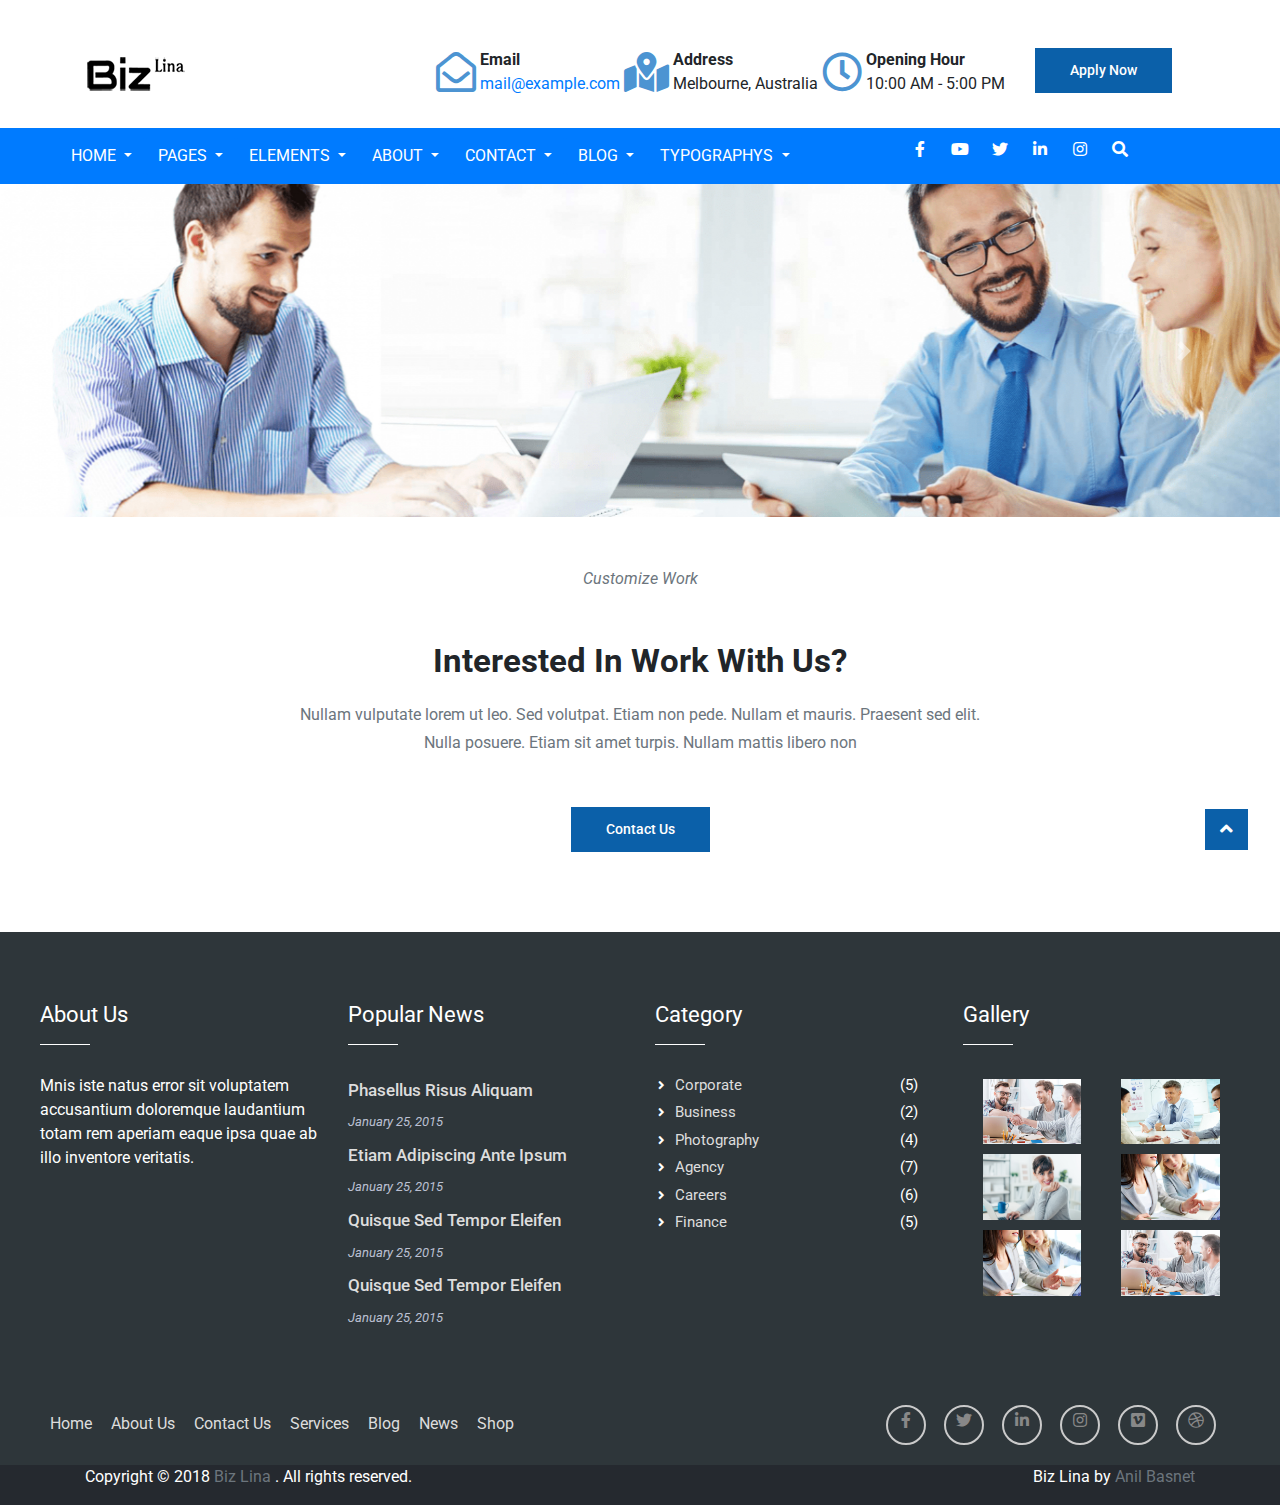
<file: Single-Portfolio/index.html>
<!DOCTYPE html>
<html lang="en">

<head>
    <meta charset="UTF-8">
    <meta name="viewport" content="width=device-width, initial-scale=1.0">
    <meta http-equiv="X-UA-Compatible" content="ie=edge">
    <title>Document</title>
    <link rel="stylesheet" href="https://use.fontawesome.com/releases/v5.3.1/css/all.css">
    <link rel="stylesheet" href="https://stackpath.bootstrapcdn.com/bootstrap/4.1.3/css/bootstrap.min.css">
    <link href="https://fonts.googleapis.com/css?family=Poppins:300i,400,500,600,700" rel="stylesheet">
    <link href="https://fonts.googleapis.com/css?family=Roboto:100,300,400,500,600,700" rel="stylesheet">
    <link rel="stylesheet" href="https://cdnjs.cloudflare.com/ajax/libs/OwlCarousel2/2.3.4/assets/owl.carousel.min.css">
    <link rel="stylesheet" href="https://cdnjs.cloudflare.com/ajax/libs/OwlCarousel2/2.3.4/assets/owl.theme.default.min.css">
    <link rel="stylesheet" href="scss/style.css">
</head>

<body>
    <header>
        <div class="container header mt-5">
            <div class="row">
                <div class="col-lg-3">
                    <h1 class="site-title">
                        <a href="1">
                            <img alt="logo" src="icon/logo.png">
                        </a>
                    </h1>
                </div>
                <div class="col-lg-7 ">
                    <div id="fast-contact">
                        <ul class="d-flex justify-content-end">
                            <li class="fast-email d-inline-flex">
                                <div class="header-box-icon d-flex ">
                                    <i class="far fa-envelope-open "></i>
                                </div>
                                <div class="header-box-info d-flex  flex-column">
                                    <strong>Email</strong>
                                    <a href="mailto:mail@example.com">mail@example.com</a>
                                </div>
                            </li>
                            <li class="fast-address d-inline-flex">
                                <div class="header-box-icon d-flex ">
                                    <i class="fas fa-map-marked-alt"></i>
                                </div>
                                <div class="header-box-info d-flex  flex-column">
                                    <strong>Address</strong>
                                    <p> Melbourne, Australia</p>
                                </div>
                            </li>
                            <li class="open-time d-inline-flex">
                                <div class="header-box-icon d-flex">
                                    <i class="far fa-clock"></i>
                                </div>
                                <div class="header-box-info d-flex  flex-column">
                                    <strong>Opening Hour</strong>
                                    <p> 10:00 AM - 5:00 PM</p>
                                </div>
                            </li>
                        </ul>

                    </div>

                </div>
                <div class="col-lg-2">
                    <a href="#" class="custom-button apply-now">Apply Now</a>
                </div>
            </div>
        </div>
        <!--header-->
    </header>

    <main>
        <section id="nav">
            <div class="container-fluid bg-primary text-white">
                <div class="container">
                    <div class="row">
                        <div class="col-lg-8">
                            <div id="main-nav">
                                <nav class="navbar navbar-expand-lg  navbar-dark bg-primary">
                                    <div class="collapse navbar-collapse" id="navbarNav">
                                        <div class="dropdown">
                                            <button class="btn btn-primary dropdown-toggle" type="button" id="dropdownMenuButton" data-toggle="dropdown" aria-haspopup="true"
                                                aria-expanded="false">
                                                HOME
                                            </button>
                                            <div class="dropdown-menu" aria-labelledby="dropdownMenuButton">
                                                <a class="dropdown-item" href="home-v1.html">Home v1</a>
                                                <a class="dropdown-item" href="home-v2.html">Home v2</a>
                                                <a class="dropdown-item" href="home-v3.html">Home v3</a>
                                                <a class="dropdown-item" href="landing.html">Landing</a>
                                            </div>
                                        </div>
                                        <div class="dropdown">
                                            <button class="btn btn-primary dropdown-toggle" type="button" id="dropdownMenuButton" data-toggle="dropdown" aria-haspopup="true"
                                                aria-expanded="false">
                                                PAGES
                                            </button>
                                            <div class="dropdown-menu" aria-labelledby="dropdownMenuButton">
                                                <a class="dropdown-item" href="services.html">Service</a>
                                                <a class="dropdown-item" href="portfolio.html">Portfolio</a>
                                                <a class="dropdown-item" href="404-error.html">404 Error</a>
                                                <a class="dropdown-item" href="single-portfolio.html">Single Portfolio</a>
                                            </div>
                                        </div>
                                        <div class="dropdown">
                                            <button class="btn btn-primary dropdown-toggle" type="button" id="dropdownMenuButton" data-toggle="dropdown" aria-haspopup="true"
                                                aria-expanded="false">
                                                ELEMENTS
                                            </button>
                                            <div class="dropdown-menu" aria-labelledby="dropdownMenuButton">
                                                <a class="dropdown-item" href="home-v1.html">Home v1</a>
                                                <a class="dropdown-item" href="home-v2.html">Home v2</a>
                                                <a class="dropdown-item" href="home-v3.html">Home v3</a>
                                                <a class="dropdown-item" href="landing.html">Landing</a>
                                                <a class="dropdown-item" href="portfolio.html">Portfolio</a>
                                                <a class="dropdown-item" href="element-cta.html">Call To Action</a>
                                                <a class="dropdown-item" href="element-services.html">Services</a>
                                                <a class="dropdown-item" href="element-textimonial.html">Testimonials</a>
                                                <a class="dropdown-item" href="element-team.html">Teams</a>
                                                <a class="dropdown-item" href="element-latest-post.html">Latest Post</a>
                                                <a class="dropdown-item" href="element-images.html">Images</a>
                                                <a class="dropdown-item" href="element-etline-icon.html">Etline Icon</a>
                                                <a class="dropdown-item" href="element-grid.html">Column Grid</a>
                                                <a class="dropdown-item" href="element-social-links.html">Social Links</a>
                                                <a class="dropdown-item" href="element-buttons.html">Button</a>
                                                <a class="dropdown-item" href="element-inner-header.html">Inner Header</a>
                                            </div>
                                        </div>
                                        <div class="dropdown">
                                            <button class="btn btn-primary dropdown-toggle" type="button" id="dropdownMenuButton" data-toggle="dropdown" aria-haspopup="true"
                                                aria-expanded="false">
                                                ABOUT
                                            </button>
                                        </div>
                                        <div class="dropdown">
                                            <button class="btn btn-primary dropdown-toggle" type="button" id="dropdownMenuButton" data-toggle="dropdown" aria-haspopup="true"
                                                aria-expanded="false">
                                                CONTACT
                                            </button>
                                        </div>
                                        <div class="dropdown">
                                            <button class="btn btn-primary dropdown-toggle" type="button" id="dropdownMenuButton" data-toggle="dropdown" aria-haspopup="true"
                                                aria-expanded="false">
                                                BLOG
                                            </button>
                                            <div class="dropdown-menu" aria-labelledby="dropdownMenuButton">
                                                <a class="dropdown-item" href="blog-grid.html">Blog Grid</a>
                                                <a class="dropdown-item" href="blog-full.html">Blog Full</a>
                                                <a class="dropdown-item" href="left-sidebar.html">left Sidebar</a>
                                                <a class="dropdown-item" href="right-sidebar.html">Right Sidebar</a>
                                                <a class="dropdown-item" href="three-column.html"> Three Column</a>
                                                <a class="dropdown-item" href="single-blog.html">Single Blog</a>
                                            </div>
                                        </div>
                                        <div class="dropdown">
                                            <button class="btn btn-primary dropdown-toggle" type="button" id="dropdownMenuButton" data-toggle="dropdown" aria-haspopup="true"
                                                aria-expanded="false">
                                                TYPOGRAPHYS
                                            </button>

                                        </div>
                                    </div>
                                    <div class="col-lg-4">
                                        <div class="social_nw">
                                            <button class="navbar-toggler" type="button" data-toggle="collapse" data-target="#navbarNav" aria-controls="navbarNav" aria-expanded="false"
                                                aria-label="Toggle navigation">
                                            </button>
                                            <div class="collapse navbar-collapse " id="navbarNav">
                                                <ul class="navbar-nav ml-auto alignleft">
                                                    <li class="nav-item active">
                                                        <a href="http://facebook.com" target="_blank">
                                                            <i class="fab fa-facebook-f"></i>
                                                        </a>
                                                    </li>
                                                    <li class="nav-item">
                                                        <a href="http://youtube.com" target="_blank">
                                                            <i class="fab fa-youtube"></i>
                                                        </a>
                                                    </li>
                                                    <li class="nav-item">
                                                        <a href="http://twitter.com" target="_blank">
                                                            <i class="fab fa-twitter"></i>
                                                        </a>
                                                    </li>
                                                    <li class="nav-item">
                                                        <a href="http://linkedin.com" target="_blank">
                                                            <i class="fab fa-linkedin-in"></i>
                                                        </a>
                                                    </li>
                                                    <li class="nav-item">
                                                        <a href="http://instagram.com" target="_blank">
                                                            <i class="fab fa-instagram"></i>
                                                        </a>
                                                    </li>
                                                    <li class="nav-item">
                                                        <a href="#" class="search-icon">
                                                            <i class="fas fa-search"></i>
                                                        </a>
                                                    </li>
                                                </ul>
                                            </div>
                                        </div>
                                    </div>
                                </nav>
                            </div>
                        </div>
                    </div>
                </div>
            </div>

        </section>
        <!---nav-->
        <section id="navcarousel">
            <div id="carouselExampleControls" class="carousel slide" data-ride="carousel" >
                <div class="carousel-inner ">
                    <div class="carousel-item active fortext">

                        <img class="d-block w-100" src="img/slider/custom-header.jpg" alt="">
                    </div>
                   

                <a class="carousel-control-prev" href="#carouselExampleControls" role="button" data-slide="prev">
                    <span class="carousel-control-prev-icon" aria-hidden="true"></span>
                    <span class="sr-only">Previous</span>
                </a>
                <a class="carousel-control-next" href="#carouselExampleControls" role="button" data-slide="next">
                    <span class="carousel-control-next-icon" aria-hidden="true"></span>
                    <span class="sr-only">Next</span>
                </a>
            </div>
        </section>
        <!---navcarusel pictures-->



        <section id="interested">
            <div class="container">
                <div class="row justify-content-center mt-5">
                    <div class="col-lg-12">
                        <div class="section-team text-center">
                                <p class="section-top font-italic text-muted">Customize Work</p>
                            <h2 class="section-title font-weight-bold text-capitalize mb-0 mt-5">Interested in work with us?</h2>
                            <p class="section-subtitle text-muted">Nullam vulputate lorem ut leo. Sed volutpat. Etiam non pede. Nullam et mauris. Praesent sed elit.
                                <br> Nulla posuere. Etiam sit amet turpis. Nullam mattis libero non </p>
                        </div>
                    </div>

                    <a href="#" class="custom-button ">Contact Us</a>
                </div>
            </div>
        </section>
        <!---interested-->

    </main>
    <!---end-->

    <footer id="main_footer">
        <section id="footer_polovina">
            <div class="container">

                <div class="row">
                    <div class="col-lg-3">
                        <div class="footers text-white">
                            <h3 class="footer-title">About Us</h3>
                            <p> Mnis iste natus error sit voluptatem accusantium doloremque laudantium totam rem aperiam eaque
                                ipsa quae ab illo inventore veritatis.</p>
                        </div>
                    </div>
                    <div class="col-lg-3">
                        <div class="footers text-white">
                            <h3 class="footer-title">Popular News</h3>
                            <div class="recent">
                                <div class="recent-item ">
                                    <h4>
                                        <a href="#">Phasellus Risus Aliquam</a>
                                    </h4>
                                    <p class="item font-italic">January 25, 2015</p>
                                </div>
                                <div class="recent-post-item">
                                    <h4>
                                        <a href="#">Etiam Adipiscing Ante Ipsum</a>
                                    </h4>
                                    <p class="item font-italic">January 25, 2015</p>
                                </div>
                                <div class="recent-post-item">
                                    <h4>
                                        <a href="#">Quisque Sed Tempor Eleifen</a>
                                    </h4>
                                    <p class="item font-italic">January 25, 2015</p>
                                </div>
                                <div class="recent-post-item">
                                    <h4>
                                        <a href="#">Quisque Sed Tempor Eleifen</a>
                                    </h4>
                                    <p class="item font-italic">January 25, 2015</p>
                                </div>
                            </div>
                        </div>
                    </div>
                    <div class="col-lg-3">
                        <div class="footers text-white">
                            <h3 class="footer-title">Category</h3>
                            <ul>
                                <li>
                                    <a href="#" title="Category">Corporate</a>
                                    <span class="right">(5)</span>
                                </li>
                                <li>
                                    <a href="#" title="Category">Business</a>
                                    <span class="right">(2)</span>
                                </li>
                                <li>
                                    <a href="#" title="Category">Photography</a>
                                    <span class="right">(4)</span>
                                </li>
                                <li>
                                    <a href="#" title="Category">Agency</a>
                                    <span class="right">(7)</span>
                                </li>
                                <li>
                                    <a href="#" title="Category">Careers</a>
                                    <span class="right">(6)</span>
                                </li>
                                <li>
                                    <a href="#" title="Category">Finance</a>
                                    <span class="right">(5)</span>
                                </li>
                            </ul>
                        </div>
                    </div>

                    <div class="col-lg-3">
                        <h3 class="footer-title text-white">Gallery</h3>
                        <div class="container footer_img">
                            <div class="row">
                                <div class="col-lg-6">
                                    <a href="#">
                                        <img class="img_galery" alt="Gallery" src="img/footer_galery/footer_galery1.jpg">
                                    </a>
                                </div>
                                <div class="col-lg-6">
                                    <a href="#">
                                        <img class="img_galery" alt="Gallery" src="img/footer_galery/footer_galery2.jpg">
                                    </a>
                                </div>
                            </div>
                            <div class="row">
                                <div class="col-lg-6">
                                    <a href="#">
                                        <img class="img_galery" alt="Gallery" src="img/footer_galery/footer_galery3.jpg">
                                    </a>
                                </div>
                                <div class="col-lg-6">
                                    <a href="#">
                                        <img class="img_galery" alt="Gallery" src="img/footer_galery/footer_galery4.jpg">
                                    </a>
                                </div>
                            </div>
                            <div class="row">
                                <div class="col-lg-6">
                                    <a href="#">
                                        <img class="img_galery" alt="Gallery" src="img/footer_galery/footer_galery4.jpg">
                                    </a>
                                </div>
                                <div class="col-lg-6">
                                    <a href="#">
                                        <img class="img_galery" alt="Gallery" src="img/footer_galery/footer_galery6.jpg">
                                    </a>
                                </div>
                            </div>
                        </div>
                    </div>
                </div>
            </div>
        </section>
        <!---footer-->
        <section id="links">
            <div class="container">
                <div class="row">
                    <div class="col-lg-6">
                        <div class="links-navigation text-white">
                            <ul>
                                <li>
                                    <a href="#">Home</a>
                                </li>
                                <li>
                                    <a href="#">About Us</a>
                                </li>
                                <li>
                                    <a href="#">Contact Us</a>
                                </li>
                                <li>
                                    <a href="#">Services</a>
                                </li>
                                <li>
                                    <a href="#">Blog</a>
                                </li>
                                <li>
                                    <a href="#">News</a>
                                </li>
                                <li>
                                    <a href="#">Shop</a>
                                </li>
                            </ul>
                        </div>
                    </div>
                    <div class="col-lg-6">
                        <div class="socialka">
                        
                                <ul class="navbar-nav ulcustom">
                                    <li class="nav-item active licustom">
                                        <i class="fab fa-facebook-f"></i>
                                        <a href="http://facebook.com" target="_blank"></a>
                                    </li>
                                    <li class="nav-item licustom">
                                        <i class="fab fa-twitter"></i>
                                        <a href="http://twitter.com" target="_blank"></a>
                                    </li>
                                    <li class="nav-item licustom">
                                        <i class="fab fa-linkedin-in"></i>
                                        <a href="http://linkedin.com" target="_blank"></a>
                                    </li>
                                    <li class="nav-item licustom">
                                        <i class="fab fa-instagram"></i>
                                        <a href="http://instagram.com" target="_blank"></a>
                                    </li>
                                    <li class="nav-item licustom">
                                        <i class="fab fa-vimeo"></i>
                                        <a href="http://vimeo.com" target="_blank"></a>
                                    </li>
                                    <li class="nav-item licustom">
                                        <i class="fab fa-dribbble"></i>
                                        <a href="http://dribbble.com" target="_blank"></a>
                                    </li>
                                </ul>
                        </div>
                    </div>
                </div>
            </div>
        </section>
        <!---links-->

        <section id="tailpiece">
            <div class="container">
               <!--  <div class="copyright">
                    
                </div> -->
                <div class="row">
                    <div class="col-lg-6 text-white">
                        <p> Copyright © 2018
                            <a href="http://anilbasnet.com" class="text-muted">Biz Lina </a>. All rights reserved. </p>
                    </div>

                    <div class="col-lg-6 d-flex text-white justify-content-end">
                        <p>Biz Lina by
                            <a rel="" href="anilbasnet.com" target="_blank" class="text-muted">Anil Basnet</a>
                        </p>
                    </div>
                </div>
               <!--  <div class="site-info">
                   
                </div> -->
               
            </div>
        </section>

        <div id="btn-scrollup">
            <a title="Go Top" class="scrollup" href="#">
                <i class="fas fa-angle-up"></i>
            </a>
        </div>
    </footer>

    <script src="https://code.jquery.com/jquery-3.3.1.slim.min.js"></script>
    <script src="https://cdnjs.cloudflare.com/ajax/libs/popper.js/1.14.3/umd/popper.min.js"></script>
    <script src="https://stackpath.bootstrapcdn.com/bootstrap/4.1.3/js/bootstrap.min.js"></script>
    <script src="https://cdnjs.cloudflare.com/ajax/libs/jquery/2.1.3/jquery.min.js"></script>
    <script src=" https://cdnjs.cloudflare.com/ajax/libs/OwlCarousel2/2.3.4/owl.carousel.min.js"></script>
    <script src="js/script.js"></script>

</body>

</html>
</file>
<file: AboutUs/scss/style.css>
body {
  font-family: 'Roboto', sans-serif;
  overflow-x: hidden; }

.dropdown:hover > .dropdown-menu {
  display: block; }

a {
  text-decoration: none !important; }

.custom-button {
  min-width: inherit;
  padding-left: 30px;
  padding-right: 30px;
  transition: all 0.3s ease 0s;
  background: #0b60a9;
  color: #fff;
  font-size: 14px;
  line-height: 1.8;
  padding: 10px 35px;
  border: none;
  height: auto;
  width: auto;
  cursor: pointer;
  display: inline-block;
  min-width: 135px;
  text-align: center;
  margin: 0;
  position: relative;
  font-weight: 500;
  vertical-align: middle; }
  .custom-button:hover {
    background-color: #222;
    color: #fff;
    box-shadow: 0px 2px 7px 0px rgba(162, 160, 160, 0.54); }

#fast-contact ul li {
  list-style-type: none; }
  #fast-contact ul li .header-box-icon i {
    font-size: 40px;
    margin: 2px;
    display: block;
    color: #4c94d2;
    height: auto;
    width: auto;
    border: none;
    padding: 2px; }

#main-nav .collapse {
  margin-left: -43px; }
#main-nav .collapse ul li i {
  color: white; }
#main-nav .social_nw {
  margin-left: 125px; }
#main-nav .navbar-collapse i {
  display: inline-block;
  height: 40px;
  line-height: 1.7;
  margin-right: 0;
  padding: 0;
  text-align: center;
  vertical-align: middle;
  width: 40px;
  overflow: hidden; }
#main-nav .carousel-inner {
  right: 15%; }
#main-nav .carousel-item {
  bottom: 28%;
  height: auto;
  left: 10%;
  max-width: 100%;
  padding: 0;
  position: absolute;
  transition: all 1s ease-in-out 0s;
  width: 80%;
  z-index: 999; }
#main-nav .carousel-item::after {
  content: "";
  display: block;
  height: 100%;
  position: absolute;
  top: 0;
  width: 100%;
  z-index: 888;
  background-color: #222;
  opacity: 0.5; }

#features .section_title h2 {
  line-height: 1.75; }
#features .section_title .section_title .divider {
  margin-bottom: 15px;
  margin-top: 15px; }
#features .section_title .divider {
  height: 3px;
  width: 80px;
  margin: 0 0 15px;
  border-bottom: 2px solid #0b60a9;
  position: relative;
  display: inline-block; }
  #features .section_title .divider::before {
    content: "";
    width: 45px;
    height: 2px;
    margin-left: 17px;
    display: block;
    background: #0b60a9;
    margin: 5px auto; }
#features .car .services_box {
  position: relative;
  z-index: 9;
  padding: 40px 30px;
  background-color: #fff;
  text-align: center;
  box-shadow: 0 22px 43px rgba(0, 0, 0, 0.15); }
  #features .car .services_box:hover {
    transform: translateY(-10px); }
#features .car .services_box .service_icon {
  font-size: 40px;
  display: inline-block;
  color: #0b60a9;
  line-height: 0.6;
  transition: transform 0.2s ease 0s, opacity 0.2s ease 0s;
  padding: 28px 0;
  display: block;
  height: 95px;
  width: 95px;
  text-align: center;
  border-radius: 100%;
  background: #0b60a90f;
  text-shadow: 3px 3px 8px #ececec;
  margin: 0 auto 25px;
  position: relative; }
  #features .car .services_box .service_icon:hover::after {
    transform: scale(1); }
  #features .car .services_box .service_icon::after {
    content: "";
    -webkit-transition: -webkit-transform 0.2s, opacity 0.2s;
    -webkit-transform: scale(0.8);
    -moz-transition: -moz-transform 0.2s, opacity 0.2s;
    -moz-transform: scale(0.8);
    -ms-transform: scale(0.8);
    transition: transform 0.2s, opacity 0.2s;
    transform: scale(0.8);
    position: absolute;
    width: 100%;
    height: 100%;
    border-radius: 50%;
    -webkit-box-sizing: content-box;
    -moz-box-sizing: content-box;
    box-sizing: content-box;
    top: -12px;
    left: -12px;
    padding: 8px;
    pointer-events: none;
    border: 5px solid #f2f7fb; }
#features .more_2 {
  display: none; }
#features .more:hover .more_1 {
  display: none; }
#features .more:hover .more_2 {
  display: inline-block; }

#html {
  position: relative;
  background-image: url("../img/html/cta-background.jpg");
  background-size: cover; }
  #html .black {
    position: absolute;
    height: 57vh;
    margin-bottom: 0;
    padding: 90px 0;
    clear: both;
    background-repeat: no-repeat;
    position: relative;
    z-index: 99;
    background-color: black;
    opacity: 0.65; }

#who {
  margin-left: 140px;
  margin-bottom: 30px; }
  #who .img_who {
    margin-left: -150px;
    margin-top: -80px; }
  #who .who_ul {
    list-style: none;
    line-height: 1.75; }
  #who .who_ul li {
    display: inline-block;
    padding: 1.8px; }
  #who .who_ul i {
    color: #0b60a9;
    margin-right: 13px; }

#boy {
  margin-top: 90px;
  height: 93vh;
  background-image: url("../img/boy/features-background.jpg");
  background-size: cover;
  margin-bottom: 0;
  padding: 90px 0;
  clear: both;
  line-height: 1.75; }
  #boy .left_right {
    padding-left: 25px;
    padding-right: 25px;
    float: left;
    margin: 25px 0 25px 0;
    margin-left: -100px; }
  #boy .left_right h2 {
    margin-bottom: 20px;
    font-weight: 500;
    color: #000;
    line-height: 1.5;
    font-size: 32px; }
  #boy .service-icon {
    float: left;
    margin: 0 30px 0 0;
    background: #fff;
    color: #0b60a9;
    line-height: 0.6;
    transition: transform 0.2s ease 0s, opacity 0.2s ease 0s;
    padding: 28px 0;
    font-size: 37px;
    display: block;
    height: 95px;
    width: 95px;
    text-align: center;
    border-radius: 100%;
    background: #0b60a90f;
    text-shadow: 3px 3px 8px #ececec;
    margin-right: 10px;
    margin: 0 auto 25px;
    position: relative; }
    #boy .service-icon:hover::after {
      transform: scale(1); }
    #boy .service-icon::after {
      content: "";
      -webkit-transition: -webkit-transform 0.2s, opacity 0.2s;
      -webkit-transform: scale(0.8);
      -moz-transition: -moz-transform 0.2s, opacity 0.2s;
      -moz-transform: scale(0.8);
      -ms-transform: scale(0.8);
      position: absolute;
      width: 100%;
      height: 100%;
      border-radius: 50%;
      -webkit-box-sizing: content-box;
      -moz-box-sizing: content-box;
      box-sizing: content-box;
      top: -12px;
      left: -12px;
      padding: 8px;
      pointer-events: none;
      border: 5px solid #f2f7fb; }
  #boy .service-block-inner-content {
    margin-left: 120px; }
  #boy .service-block-item-excerpt {
    margin-right: 200px; }

#template {
  margin-top: 80px; }
  #template .container {
    width: 1230px;
    margin: 0 auto;
    padding-left: 25px;
    padding-right: 25px;
    max-width: 100%;
    background: #000; }
  #template .call-to-action-buttons a {
    background-color: #fff;
    color: #222;
    background: #0b60a9; }

#team .col-lg-3 {
  width: 25%;
  padding-left: 25px;
  padding-right: 25px;
  float: left;
  margin: 25px 0 25px 0;
  transition: all 0.4s ease-in-out 0s;
  font-style: italic;
  color: #0070d1;
  font-size: 16px;
  letter-spacing: 1px;
  margin-bottom: 10px;
  line-height: 1.75; }
#team .section_title .divider {
  margin-bottom: 15px;
  margin-top: 15px; }
#team .divider {
  height: 3px;
  width: 80px;
  margin: 0 0 15px;
  border-bottom: 2px solid #0070d1;
  position: relative;
  display: inline-block; }
  #team .divider::before {
    content: "";
    width: 45px;
    height: 2px;
    margin-left: 17px;
    display: block;
    background: #0070d1;
    margin: 5px auto; }
#team .team-title {
  font-weight: 500;
  background-color: transparent;
  font-size: 20px;
  line-height: 1.5; }
#team .team-title a {
  color: #323232; }
#team .team_ul {
  list-style: none; }
#team .team_ul li {
  display: inline-block;
  color: #bdbdbd; }
#team .team_ul li a {
  display: inline-block;
  color: #bdbdbd; }
#team .team_ul i {
  padding: 6px 10px; }
#team .team_ul i:hover {
  margin-left: 5px;
  border: 1px solid #0070d1;
  border-radius: 100%;
  padding: 6px 10px;
  background: #0070d1; }
  #team .team_ul i:hover .team_ul li {
    margin-right: 0px !important; }
#team .card-im {
  overflow: hidden;
  transition: all 0.4s; }
  #team .card-im .card-img-top {
    transition: all 0.4s; }
  #team .card-im img:hover {
    -ms-transform: scale(1.2);
    -webkit-transform: scale(1.2);
    transform: scale(1.2); }
#team .card {
  margin: 8px 15px;
  position: relative;
  background-color: #fff;
  transition: box-shadow 0.3s, transform 0.3s;
  padding: 0;
  transition: all 0.6; }
  #team .card:hover {
    transform: translateY(-20px); }

#nullam {
  background-image: url("../img/nullam/counter-bg.jpg");
  background-repeat: no-repeat;
  background-size: cover;
  margin-top: 80px; }
  #nullam .black_bg {
    position: relative;
    background-color: black;
    opacity: 0.6;
    margin: 0 auto;
    padding-left: 25px;
    padding-right: 25px;
    max-width: 100%;
    margin-bottom: 0;
    padding: 90px 0;
    clear: both; }
    #nullam .black_bg .col-lg-6 {
      padding-left: 40px;
      padding-right: 25px;
      float: left;
      margin: 25px 0 25px 0; }
  #nullam .section-title-wrap {
    text-align: left;
    width: 100%;
    margin-bottom: 20px;
    font-weight: 500; }
  #nullam .divider {
    height: 3px;
    width: 80px;
    margin: 0 0 15px;
    border-bottom: 2px solid #0b60a9;
    position: relative;
    display: inline-block;
    margin-top: 20px;
    margin-bottom: 20px; }
    #nullam .divider::before {
      content: "";
      display: block;
      background: #0b60a9;
      margin: 5px auto; }
  #nullam .section-title-wrap h2 {
    margin: 0 0 10px 0; }
  #nullam .thumb .counter-icon {
    display: inline-block;
    margin-right: 15px; }
    #nullam .thumb .counter-icon i {
      font-size: 35px;
      color: #043a69; }
  #nullam .thumb .counter-nos {
    font-size: 40px;
    font-weight: 300;
    line-height: 1;
    display: inline-block; }
  #nullam .thumb .counter-title {
    margin: 0 0 10px 0;
    font-family: 'Roboto', sans-serif;
    font-weight: 500;
    font-size: 16px;
    line-height: 1.75; }

#why-choose .girl {
  float: left;
  margin-right: 50px;
  height: auto;
  max-width: 100%;
  vertical-align: middle; }
#why-choose .skillbar-title {
  display: inline; }
#why-choose .skill-bar-percent {
  float: right; }
#why-choose .skillbar {
  position: relative;
  display: block;
  margin-bottom: 15px;
  width: 100%;
  background: #f5f5f5;
  height: 5px;
  -webkit-transition: 0.4s linear;
  -moz-transition: 0.4s linear;
  -ms-transition: 0.4s linear;
  -o-transition: 0.4s linear;
  transition: 0.4s linear;
  -webkit-transition-property: width, background-color;
  -moz-transition-property: width, background-color;
  -ms-transition-property: width, background-color;
  -o-transition-property: width, background-color;
  transition-property: width, background-color; }
#why-choose .skillbar-bar {
  height: 10px;
  width: 0px;
  background: #0b60a9;
  position: relative;
  display: block;
  top: -3px;
  left: 0; }
#why-choose .skillbar-title {
  float: left; }
#why-choose .skill-bar-percent {
  float: right; }
#why-choose .skillbar-item h3 {
  font-size: 18px; }
#why-choose .skillbar {
  clear: both; }
#why-choose .skillbar-item {
  margin-bottom: 30px; }
#why-choose .skillbar-1 .skillbar-bar {
  background: #67bbf7; }
#why-choose .skillbar-2 .skillbar-bar {
  background: #7e87c9; }
#why-choose .skillbar-3 .skillbar-bar {
  background: #c9048e; }
#why-choose .skillbar-4 .skillbar-bar {
  background: #dd9933; }
@keyframes skill-one {
  from {
    width: 0px; }
  to {
    width: 90%; } }
@keyframes skill-two {
  from {
    width: 0px; }
  to {
    width: 80%; } }
@keyframes skill-three {
  from {
    width: 0px; }
  to {
    width: 70%; } }
@keyframes skill-four {
  from {
    width: 0px; }
  to {
    width: 60%; } }
#why-choose .one {
  animation: skill-one;
  animation-duration: 2s;
  animation-fill-mode: forwards; }
#why-choose .two {
  animation: skill-two;
  animation-duration: 2s;
  animation-fill-mode: forwards; }
#why-choose .three {
  animation: skill-three;
  animation-duration: 2s;
  animation-fill-mode: forwards; }
#why-choose .four {
  animation: skill-four;
  animation-duration: 2s;
  animation-fill-mode: forwards; }

#drop-quick-contact {
  width: 100%;
  margin-bottom: 30px;
  padding: 10px 20px;
  background-color: #f6f8f9; }
  #drop-quick-contact .contact-map iframe.googlemap {
    border: none; }
  #drop-quick-contact .contact-map .map-inner-wrapper p {
    color: #fff;
    margin: 0; }
  #drop-quick-contact .contact-form .error_message {
    color: red;
    padding: 0 0 10px 0; }
  #drop-quick-contact .contact-form fieldset {
    padding: 20px;
    text-align: center;
    border: 5px solid #4def4d; }
  #drop-quick-contact .contact-form-area.contactdesc {
    background: #fff;
    box-shadow: 0 0 29px #efeded;
    padding: 40px; }
  #drop-quick-contact .col-grid-6 {
    width: 50%;
    padding-left: 25px;
    padding-right: 25px;
    float: left;
    margin: 25px 0 25px 0; }
  #drop-quick-contact .quick-contact-widget {
    margin-bottom: 34px;
    padding: 40px;
    background: #ffffff;
    box-shadow: 0 0 29px #efeded; }
  #drop-quick-contact .quick-contact-widget h3 {
    margin-bottom: 20px;
    margin: 0 0 10px 0;
    font-family: 'Roboto', sans-serif;
    font-weight: 500;
    color: #000;
    line-height: 1.5;
    font-size: 22px; }
  #drop-quick-contact .quick-contact-widget span i {
    font-size: 14px;
    padding-right: 10px;
    color: #222;
    border: 1px solid #ddd;
    display: inline-block;
    text-align: center;
    padding: 12px;
    height: 40px;
    width: 40px;
    margin-right: 10px;
    border-radius: 100%;
    font-weight: 900; }
  #drop-quick-contact .quick-contact-widget span {
    display: block;
    margin-bottom: 10px;
    font-size: 15px;
    line-height: 2;
    display: table;
    clear: both; }
  #drop-quick-contact .contact-map {
    background: #ffffff; }

#interested {
  margin-top: 30px; }
  #interested .section-title {
    margin-bottom: 10px;
    position: relative;
    font-size: 33px;
    font-weight: 500; }
  #interested .section-subtitle {
    font-size: 16px;
    margin: 0 auto 50px;
    max-width: 700px;
    text-align: center; }
  #interested .section_top {
    letter-spacing: 1.5px;
    font-weight: 500;
    font-size: 14px; }

#logo {
  margin-top: 40px;
  margin-bottom: 40px;
  background-color: #f6f8f9; }
  #logo .container {
    width: 1230px;
    margin: 0 auto;
    padding-left: 25px;
    padding-right: 25px; }
  #logo .logo-col-6 {
    color: #888;
    font-size: 16px;
    line-height: 1.75; }
  #logo .row {
    margin-left: -25px;
    margin-right: -25px; }
  #logo .logo_item {
    margin: 0 0 15px;
    float: left;
    padding: 0 25px;
    margin-bottom: 0;
    text-align: center;
    width: 16%; }

#main_footer {
  background-color: #2e363a; }
  #main_footer #footer_polovina {
    overflow: hidden;
    padding: 70px 0;
    color: #ccc;
    font-size: 16px;
    position: relative;
    z-index: 9;
    background-attachment: fixed; }
    #main_footer #footer_polovina .footer_img img {
      width: 120px;
      margin-bottom: 10px; }
    #main_footer #footer_polovina .container {
      width: 1230px;
      margin: 0 auto;
      padding-left: 25px;
      padding-right: 25px;
      max-width: 100%; }
    #main_footer #footer_polovina .row {
      margin-left: -25px;
      margin-right: -25px; }
    #main_footer #footer_polovina .footer-title {
      color: #fff;
      font-weight: 400;
      padding-bottom: 15px;
      margin-bottom: 30px;
      position: relative;
      font-size: 22px; }
    #main_footer #footer_polovina .footer-title:after {
      display: block;
      content: "";
      height: 1px;
      background: #ffffff;
      width: 50px;
      position: absolute;
      bottom: -1px; }
    #main_footer #footer_polovina .recent {
      color: #ccc;
      font-size: 16px;
      line-height: 1.75; }
    #main_footer #footer_polovina .recent a {
      margin: 0;
      font-weight: 500;
      color: #fff;
      line-height: 1.5;
      font-size: 17px; }
    #main_footer #footer_polovina .recent p {
      margin-bottom: 5px;
      color: #bbc0d2;
      font-style: italic;
      font-size: 13px; }
    #main_footer #footer_polovina .footers ul {
      list-style: none;
      margin: 0;
      padding: 0; }
    #main_footer #footer_polovina .footers ul li {
      font-size: 15px;
      padding: 0px 15px 5px 20px;
      position: relative; }
    #main_footer #footer_polovina .footers ul li::before {
      color: #fff;
      content: "\f105";
      display: inline-block;
      font-family: 'Font Awesome 5 Free';
      font-size: 13px;
      left: 3px;
      position: absolute;
      top: 2px;
      font-weight: 900; }
    #main_footer #footer_polovina .footers a {
      color: #ddd;
      text-decoration: inherit;
      background-color: transparent; }
    #main_footer #footer_polovina .footers .right {
      float: right; }
    #main_footer #footer_polovina .footer_img .img_galery {
      text-align: center;
      vertical-align: middle;
      width: 100%;
      margin: 0;
      padding: 5px;
      float: left; }
  #main_footer #links .container {
    width: 1230px;
    margin: 0 auto;
    padding-left: 25px;
    padding-right: 25px;
    max-width: 100%;
    margin-bottom: 20px; }
  #main_footer #links .links-navigation {
    float: left;
    color: #888;
    font-size: 16px;
    line-height: 1.75; }
  #main_footer #links .links-navigation ul {
    margin: 0;
    padding: 0; }
  #main_footer #links .links-navigation li {
    display: inline-block;
    list-style: outside none none; }
  #main_footer #links .links-navigation li a {
    display: block;
    margin-right: 15px;
    text-transform: capitalize;
    color: #ddd;
    padding: 5px 0; }
  #main_footer #links .links-navigation li a:hover {
    color: #0b60a9; }
  #main_footer .socialka {
    float: right;
    overflow: hidden;
    color: #888;
    font-size: 16px;
    line-height: 1.75; }
    #main_footer .socialka .container {
      width: 1230px;
      margin: 0 auto;
      max-width: 100%; }
  #main_footer .tailpiece {
    background-color: #25292f;
    clear: both;
    color: #fff;
    font-size: 14px;
    text-align: center;
    padding: 15px 0; }
    #main_footer .tailpiece .container {
      width: 1230px;
      margin: 0 auto;
      padding-left: 25px;
      padding-right: 25px;
      max-width: 100%; }
    #main_footer .tailpiece .copyright {
      float: left; }
    #main_footer .tailpiece .site-info {
      float: right; }

.ulcustom {
  display: inline; }
  .ulcustom .licustom {
    display: inline; }

#tailpiece {
  background-color: #25292f; }

.socialka ul {
  margin: 0;
  padding: 0; }

.socialka li a {
  display: inline-block;
  margin-right: 5px;
  margin-top: 5px;
  margin-left: 5px; }

.socialka li i {
  border-radius: 100%;
  border: 2px solid #cacaca;
  display: inline-block;
  height: 40px;
  line-height: 1.7;
  margin-right: 0;
  padding: 0;
  text-align: center;
  vertical-align: middle;
  width: 40px;
  overflow: hidden;
  cursor: pointer; }
  .socialka li i:hover {
    background-color: #1111f5;
    color: #fff; }

#btn-scrollup a.scrollup,
#btn-scrollup a.scrollup:visited {
  background-color: #0b60a9;
  bottom: 50px;
  color: #ffffff;
  float: right;
  line-height: 1.2;
  padding: 10px 15px;
  position: fixed;
  right: 32px;
  text-align: center;
  z-index: 999; }
#btn-scrollup .scrollup i {
  font-size: 20px; }

/*# sourceMappingURL=style.css.map */
</file>
<file: ContactUs/scss/style.css>
body {
  font-family: 'Roboto', sans-serif;
  overflow-x: hidden; }

.dropdown:hover > .dropdown-menu {
  display: block; }

a {
  text-decoration: none !important; }

.custom-button {
  min-width: inherit;
  padding-left: 30px;
  padding-right: 30px;
  transition: all 0.3s ease 0s;
  background: #0b60a9;
  color: #fff;
  font-size: 14px;
  line-height: 1.8;
  padding: 10px 35px;
  border: none;
  height: auto;
  width: auto;
  cursor: pointer;
  display: inline-block;
  min-width: 135px;
  text-align: center;
  margin: 0;
  position: relative;
  font-weight: 500;
  vertical-align: middle; }
  .custom-button:hover {
    background-color: #222;
    color: #fff;
    box-shadow: 0px 2px 7px 0px rgba(162, 160, 160, 0.54); }

#fast-contact ul li {
  list-style-type: none; }
  #fast-contact ul li .header-box-icon i {
    font-size: 40px;
    margin: 2px;
    display: block;
    color: #4c94d2;
    height: auto;
    width: auto;
    border: none;
    padding: 2px; }

#main-nav .collapse {
  margin-left: -43px; }
#main-nav .collapse ul li i {
  color: white; }
#main-nav .social_nw {
  margin-left: 125px; }
#main-nav .navbar-collapse i {
  display: inline-block;
  height: 40px;
  line-height: 1.7;
  margin-right: 0;
  padding: 0;
  text-align: center;
  vertical-align: middle;
  width: 40px;
  overflow: hidden; }
#main-nav .carousel-inner {
  right: 15%; }
#main-nav .carousel-item {
  bottom: 28%;
  height: auto;
  left: 10%;
  max-width: 100%;
  padding: 0;
  position: absolute;
  transition: all 1s ease-in-out 0s;
  width: 80%;
  z-index: 999; }
#main-nav .carousel-item::after {
  content: "";
  display: block;
  height: 100%;
  position: absolute;
  top: 0;
  width: 100%;
  z-index: 888;
  background-color: #222;
  opacity: 0.5; }

#drop-quick-contact {
  width: 100%;
  margin-bottom: 30px;
  padding: 10px 20px;
  background-color: #f6f8f9; }
  #drop-quick-contact .contact-map iframe.googlemap {
    border: none; }
  #drop-quick-contact .contact-map .map-inner-wrapper p {
    color: #fff;
    margin: 0; }
  #drop-quick-contact .contact-form .error_message {
    color: red;
    padding: 0 0 10px 0; }
  #drop-quick-contact .contact-form fieldset {
    padding: 20px;
    text-align: center;
    border: 5px solid #4def4d; }
  #drop-quick-contact .contact-form-area.contactdesc {
    background: #fff;
    box-shadow: 0 0 29px #efeded;
    padding: 40px; }
  #drop-quick-contact .col-grid-6 {
    width: 50%;
    padding-left: 25px;
    padding-right: 25px;
    float: left;
    margin: 25px 0 25px 0; }
  #drop-quick-contact .quick-contact-widget {
    margin-bottom: 34px;
    padding: 40px;
    background: #ffffff;
    box-shadow: 0 0 29px #efeded; }
  #drop-quick-contact .quick-contact-widget h3 {
    margin-bottom: 20px;
    margin: 0 0 10px 0;
    font-family: 'Roboto', sans-serif;
    font-weight: 500;
    color: #000;
    line-height: 1.5;
    font-size: 22px; }
  #drop-quick-contact .quick-contact-widget span i {
    font-size: 14px;
    padding-right: 10px;
    color: #222;
    border: 1px solid #ddd;
    display: inline-block;
    text-align: center;
    padding: 12px;
    height: 40px;
    width: 40px;
    margin-right: 10px;
    border-radius: 100%;
    font-weight: 900; }
  #drop-quick-contact .quick-contact-widget span {
    display: block;
    margin-bottom: 10px;
    font-size: 15px;
    line-height: 2;
    display: table;
    clear: both; }
  #drop-quick-contact .contact-map {
    background: #ffffff; }

#interested {
  margin-top: 30px; }
  #interested .section-title {
    margin-bottom: 10px;
    position: relative;
    font-size: 33px;
    font-weight: 500; }
  #interested .section-subtitle {
    font-size: 16px;
    margin: 0 auto 50px;
    max-width: 700px;
    text-align: center; }
  #interested .section_top {
    letter-spacing: 1.5px;
    font-weight: 500;
    font-size: 14px; }

#logo {
  margin-top: 40px;
  margin-bottom: 40px;
  background-color: #f6f8f9; }
  #logo .container {
    width: 1230px;
    margin: 0 auto;
    padding-left: 25px;
    padding-right: 25px; }
  #logo .logo-col-6 {
    color: #888;
    font-size: 16px;
    line-height: 1.75; }
  #logo .row {
    margin-left: -25px;
    margin-right: -25px; }
  #logo .logo_item {
    margin: 0 0 15px;
    float: left;
    padding: 0 25px;
    margin-bottom: 0;
    text-align: center;
    width: 16%; }

#main_footer {
  background-color: #2e363a; }
  #main_footer #footer_polovina {
    overflow: hidden;
    padding: 70px 0;
    color: #ccc;
    font-size: 16px;
    position: relative;
    z-index: 9;
    background-attachment: fixed; }
    #main_footer #footer_polovina .footer_img img {
      width: 120px;
      margin-bottom: 10px; }
    #main_footer #footer_polovina .container {
      width: 1230px;
      margin: 0 auto;
      padding-left: 25px;
      padding-right: 25px;
      max-width: 100%; }
    #main_footer #footer_polovina .row {
      margin-left: -25px;
      margin-right: -25px; }
    #main_footer #footer_polovina .footer-title {
      color: #fff;
      font-weight: 400;
      padding-bottom: 15px;
      margin-bottom: 30px;
      position: relative;
      font-size: 22px; }
    #main_footer #footer_polovina .footer-title:after {
      display: block;
      content: "";
      height: 1px;
      background: #ffffff;
      width: 50px;
      position: absolute;
      bottom: -1px; }
    #main_footer #footer_polovina .recent {
      color: #ccc;
      font-size: 16px;
      line-height: 1.75; }
    #main_footer #footer_polovina .recent a {
      margin: 0;
      font-weight: 500;
      color: #fff;
      line-height: 1.5;
      font-size: 17px; }
    #main_footer #footer_polovina .recent p {
      margin-bottom: 5px;
      color: #bbc0d2;
      font-style: italic;
      font-size: 13px; }
    #main_footer #footer_polovina .footers ul {
      list-style: none;
      margin: 0;
      padding: 0; }
    #main_footer #footer_polovina .footers ul li {
      font-size: 15px;
      padding: 0px 15px 5px 20px;
      position: relative; }
    #main_footer #footer_polovina .footers ul li::before {
      color: #fff;
      content: "\f105";
      display: inline-block;
      font-family: 'Font Awesome 5 Free';
      font-size: 13px;
      left: 3px;
      position: absolute;
      top: 2px;
      font-weight: 900; }
    #main_footer #footer_polovina .footers a {
      color: #ddd;
      text-decoration: inherit;
      background-color: transparent; }
    #main_footer #footer_polovina .footers .right {
      float: right; }
    #main_footer #footer_polovina .footer_img .img_galery {
      text-align: center;
      vertical-align: middle;
      width: 100%;
      margin: 0;
      padding: 5px;
      float: left; }
  #main_footer #links .container {
    width: 1230px;
    margin: 0 auto;
    padding-left: 25px;
    padding-right: 25px;
    max-width: 100%;
    margin-bottom: 20px; }
  #main_footer #links .links-navigation {
    float: left;
    color: #888;
    font-size: 16px;
    line-height: 1.75; }
  #main_footer #links .links-navigation ul {
    margin: 0;
    padding: 0; }
  #main_footer #links .links-navigation li {
    display: inline-block;
    list-style: outside none none; }
  #main_footer #links .links-navigation li a {
    display: block;
    margin-right: 15px;
    text-transform: capitalize;
    color: #ddd;
    padding: 5px 0; }
  #main_footer #links .links-navigation li a:hover {
    color: #0b60a9; }
  #main_footer .socialka {
    float: right;
    overflow: hidden;
    color: #888;
    font-size: 16px;
    line-height: 1.75; }
    #main_footer .socialka .container {
      width: 1230px;
      margin: 0 auto;
      max-width: 100%; }
  #main_footer .tailpiece {
    background-color: #25292f;
    clear: both;
    color: #fff;
    font-size: 14px;
    text-align: center;
    padding: 15px 0; }
    #main_footer .tailpiece .container {
      width: 1230px;
      margin: 0 auto;
      padding-left: 25px;
      padding-right: 25px;
      max-width: 100%; }
    #main_footer .tailpiece .copyright {
      float: left; }
    #main_footer .tailpiece .site-info {
      float: right; }

.ulcustom {
  display: inline; }
  .ulcustom .licustom {
    display: inline; }

#tailpiece {
  background-color: #25292f; }

.socialka ul {
  margin: 0;
  padding: 0; }

.socialka li a {
  display: inline-block;
  margin-right: 5px;
  margin-top: 5px;
  margin-left: 5px; }

.socialka li i {
  border-radius: 100%;
  border: 2px solid #cacaca;
  display: inline-block;
  height: 40px;
  line-height: 1.7;
  margin-right: 0;
  padding: 0;
  text-align: center;
  vertical-align: middle;
  width: 40px;
  overflow: hidden;
  cursor: pointer; }
  .socialka li i:hover {
    background-color: #1111f5;
    color: #fff; }

#btn-scrollup a.scrollup,
#btn-scrollup a.scrollup:visited {
  background-color: #0b60a9;
  bottom: 50px;
  color: #ffffff;
  float: right;
  line-height: 1.2;
  padding: 10px 15px;
  position: fixed;
  right: 32px;
  text-align: center;
  z-index: 999; }
#btn-scrollup .scrollup i {
  font-size: 20px; }

/*# sourceMappingURL=style.css.map */
</file>
<file: home/scss/style.css>
body {
  font-family: 'Roboto', sans-serif;
  overflow-x: hidden; }

.dropdown:hover > .dropdown-menu {
  display: block; }

a {
  text-decoration: none !important; }

.custom-button {
  min-width: inherit;
  padding-left: 30px;
  padding-right: 30px;
  transition: all 0.3s ease 0s;
  background: #0b60a9;
  color: #fff;
  font-size: 14px;
  line-height: 1.8;
  padding: 10px 35px;
  border: none;
  height: auto;
  width: auto;
  cursor: pointer;
  display: inline-block;
  min-width: 135px;
  text-align: center;
  margin: 0;
  position: relative;
  font-weight: 500;
  vertical-align: middle; }
  .custom-button:hover {
    background-color: #222;
    color: #fff;
    box-shadow: 0px 2px 7px 0px rgba(162, 160, 160, 0.54); }

#fast-contact ul li {
  list-style-type: none; }
  #fast-contact ul li .header-box-icon i {
    font-size: 40px;
    margin: 2px;
    display: block;
    color: #4c94d2;
    height: auto;
    width: auto;
    border: none;
    padding: 2px; }

#main-nav .collapse {
  margin-left: -43px; }
#main-nav .collapse ul li i {
  color: white; }
#main-nav .social_nw {
  margin-left: 125px; }
#main-nav .navbar-collapse i {
  display: inline-block;
  height: 40px;
  line-height: 1.7;
  margin-right: 0;
  padding: 0;
  text-align: center;
  vertical-align: middle;
  width: 40px;
  overflow: hidden; }
#main-nav .carousel-inner {
  right: 15%; }
#main-nav .carousel-item {
  bottom: 28%;
  height: auto;
  left: 10%;
  max-width: 100%;
  padding: 0;
  position: absolute;
  transition: all 1s ease-in-out 0s;
  width: 80%;
  z-index: 999; }
#main-nav .carousel-item::after {
  content: "";
  display: block;
  height: 100%;
  position: absolute;
  top: 0;
  width: 100%;
  z-index: 888;
  background-color: #222;
  opacity: 0.5; }

#features .section_title h2 {
  line-height: 1.75; }
#features .section_title .section_title .divider {
  margin-bottom: 15px;
  margin-top: 15px; }
#features .section_title .divider {
  height: 3px;
  width: 80px;
  margin: 0 0 15px;
  border-bottom: 2px solid #0b60a9;
  position: relative;
  display: inline-block; }
  #features .section_title .divider::before {
    content: "";
    width: 45px;
    height: 2px;
    margin-left: 17px;
    display: block;
    background: #0b60a9;
    margin: 5px auto; }
#features .car .services_box {
  position: relative;
  z-index: 9;
  padding: 40px 30px;
  background-color: #fff;
  text-align: center;
  box-shadow: 0 22px 43px rgba(0, 0, 0, 0.15); }
  #features .car .services_box:hover {
    transform: translateY(-10px); }
#features .car .services_box .service_icon {
  font-size: 40px;
  display: inline-block;
  color: #0b60a9;
  line-height: 0.6;
  transition: transform 0.2s ease 0s, opacity 0.2s ease 0s;
  padding: 28px 0;
  display: block;
  height: 95px;
  width: 95px;
  text-align: center;
  border-radius: 100%;
  background: #0b60a90f;
  text-shadow: 3px 3px 8px #ececec;
  margin: 0 auto 25px;
  position: relative; }
  #features .car .services_box .service_icon:hover::after {
    transform: scale(1); }
  #features .car .services_box .service_icon::after {
    content: "";
    -webkit-transition: -webkit-transform 0.2s, opacity 0.2s;
    -webkit-transform: scale(0.8);
    -moz-transition: -moz-transform 0.2s, opacity 0.2s;
    -moz-transform: scale(0.8);
    -ms-transform: scale(0.8);
    transition: transform 0.2s, opacity 0.2s;
    transform: scale(0.8);
    position: absolute;
    width: 100%;
    height: 100%;
    border-radius: 50%;
    -webkit-box-sizing: content-box;
    -moz-box-sizing: content-box;
    box-sizing: content-box;
    top: -12px;
    left: -12px;
    padding: 8px;
    pointer-events: none;
    border: 5px solid #f2f7fb; }
#features .more_2 {
  display: none; }
#features .more:hover .more_1 {
  display: none; }
#features .more:hover .more_2 {
  display: inline-block; }

#html {
  position: relative;
  background-image: url("../img/html/cta-background.jpg");
  background-size: cover; }
  #html .black {
    position: absolute;
    height: 57vh;
    margin-bottom: 0;
    padding: 90px 0;
    clear: both;
    background-repeat: no-repeat;
    position: relative;
    z-index: 99;
    background-color: black;
    opacity: 0.65; }

#who {
  margin-left: 140px;
  margin-bottom: 30px; }
  #who .img_who {
    margin-left: -150px;
    margin-top: -80px; }
  #who .who_ul {
    list-style: none;
    line-height: 1.75; }
  #who .who_ul li {
    display: inline-block;
    padding: 1.8px; }
  #who .who_ul i {
    color: #0b60a9;
    margin-right: 13px; }

#boy {
  height: 93vh;
  background-image: url("../img/boy/features-background.jpg");
  background-size: cover;
  margin-bottom: 0;
  padding: 90px 0;
  clear: both;
  line-height: 1.75; }
  #boy .left_right {
    padding-left: 25px;
    padding-right: 25px;
    float: left;
    margin: 25px 0 25px 0;
    margin-left: -100px; }
  #boy .service-icon {
    float: left;
    margin: 0 30px 0 0;
    background: #fff;
    color: #0b60a9;
    line-height: 0.6;
    transition: transform 0.2s ease 0s, opacity 0.2s ease 0s;
    padding: 28px 0;
    font-size: 37px;
    display: block;
    height: 95px;
    width: 95px;
    text-align: center;
    border-radius: 100%;
    background: #0b60a90f;
    text-shadow: 3px 3px 8px #ececec;
    margin-right: 10px;
    margin: 0 auto 25px;
    position: relative; }
    #boy .service-icon:hover::after {
      transform: scale(1); }
    #boy .service-icon::after {
      content: "";
      -webkit-transition: -webkit-transform 0.2s, opacity 0.2s;
      -webkit-transform: scale(0.8);
      -moz-transition: -moz-transform 0.2s, opacity 0.2s;
      -moz-transform: scale(0.8);
      -ms-transform: scale(0.8);
      position: absolute;
      width: 100%;
      height: 100%;
      border-radius: 50%;
      -webkit-box-sizing: content-box;
      -moz-box-sizing: content-box;
      box-sizing: content-box;
      top: -12px;
      left: -12px;
      padding: 8px;
      pointer-events: none;
      border: 5px solid #f2f7fb; }
  #boy .service-block-inner-content {
    margin-left: 120px; }
  #boy .service-block-item-excerpt {
    margin-right: 200px; }

#latest {
  margin-bottom: 100px; }
  #latest .section_title .divider {
    margin-bottom: 15px;
    margin-top: 15px; }
  #latest .divider {
    margin-bottom: 15px;
    margin-top: 15px;
    height: 3px;
    width: 80px;
    margin: 0 0 15px;
    border-bottom: 2px solid #0b60a9;
    position: relative;
    display: inline-block; }
    #latest .divider::before {
      content: "";
      width: 45px;
      height: 2px;
      margin-left: 17px;
      display: block;
      background: #0b60a9;
      margin: 5px auto; }
  #latest .card {
    margin: 8px 15px;
    position: relative;
    background-color: #fff;
    transition: box-shadow 0.3s, transform 0.3s;
    padding: 0;
    transition: all 0.6; }
    #latest .card:hover {
      transform: translateY(-20px); }
  #latest .entry-meta {
    margin-top: 0;
    margin-bottom: 20px;
    line-height: 1.75; }
  #latest .entry-meta .posted-on {
    margin-right: 15px;
    font-size: 13px; }
  #latest .entry-meta .cat-links {
    height: 15px;
    margin-right: 8px; }
  #latest .more_2 {
    display: none; }
  #latest .more:hover .more_1 {
    display: none; }
  #latest .more:hover .more_2 {
    display: inline-block; }
  #latest .services_box .service_icon {
    font-size: 40px;
    display: inline-block;
    color: #0b60a9;
    line-height: 0.6;
    transition: transform 0.2s ease 0s, opacity 0.2s ease 0s;
    padding: 28px 0;
    display: block;
    height: 95px;
    width: 95px;
    text-align: center;
    border-radius: 100%;
    background: #0b60a90f;
    text-shadow: 3px 3px 8px #ececec;
    margin: 0 auto 25px;
    position: relative; }
    #latest .services_box .service_icon:hover::after {
      transform: scale(1); }
    #latest .services_box .service_icon::after {
      content: "";
      -webkit-transition: -webkit-transform 0.2s, opacity 0.2s;
      -webkit-transform: scale(0.8);
      -moz-transition: -moz-transform 0.2s, pacity 0.2s;
      -moz-transform: scale(0.8);
      -ms-transform: scale(0.8);
      transition: transform 0.2s, opacity 0.2s;
      transform: scale(0.8);
      position: absolute;
      width: 100%;
      height: 100%;
      border-radius: 50%;
      -webkit-box-sizing: content-box;
      -moz-box-sizing: content-box;
      box-sizing: content-box;
      top: -12px;
      left: -12px;
      padding: 8px;
      pointer-events: none;
      border: 5px solid #f2f7fb; }

.card-im {
  overflow: hidden;
  transition: all 0.4s; }
  .card-im .card-img-top {
    transition: all 0.4s; }
  .card-im img:hover {
    -ms-transform: scale(1.2);
    -webkit-transform: scale(1.2);
    transform: scale(1.2); }

#template .container {
  width: 1230px;
  margin: 0 auto;
  padding-left: 25px;
  padding-right: 25px;
  max-width: 100%;
  background: #000; }
#template .call-to-action-buttons a {
  background-color: #fff;
  color: #222;
  background: #0b60a9; }

#team .col-lg-3 {
  width: 25%;
  padding-left: 25px;
  padding-right: 25px;
  float: left;
  margin: 25px 0 25px 0;
  transition: all 0.4s ease-in-out 0s;
  font-style: italic;
  color: #0070d1;
  font-size: 16px;
  letter-spacing: 1px;
  margin-bottom: 10px;
  line-height: 1.75; }
#team .section_title .divider {
  margin-bottom: 15px;
  margin-top: 15px; }
#team .divider {
  height: 3px;
  width: 80px;
  margin: 0 0 15px;
  border-bottom: 2px solid #0070d1;
  position: relative;
  display: inline-block; }
  #team .divider::before {
    content: "";
    width: 45px;
    height: 2px;
    margin-left: 17px;
    display: block;
    background: #0070d1;
    margin: 5px auto; }
#team .team-title {
  font-weight: 500;
  background-color: transparent;
  font-size: 20px;
  line-height: 1.5; }
#team .team-title a {
  color: #323232; }
#team .team_ul {
  list-style: none; }
#team .team_ul li {
  display: inline-block;
  color: #bdbdbd; }
#team .team_ul li a {
  display: inline-block;
  color: #bdbdbd; }
#team .team_ul i {
  padding: 6px 10px; }
#team .team_ul i:hover {
  margin-left: 5px;
  border: 1px solid #0070d1;
  border-radius: 100%;
  padding: 6px 10px;
  background: #0070d1; }
  #team .team_ul i:hover .team_ul li {
    margin-right: 0px !important; }
#team .card-im {
  overflow: hidden;
  transition: all 0.4s; }
  #team .card-im .card-img-top {
    transition: all 0.4s; }
  #team .card-im img:hover {
    -ms-transform: scale(1.2);
    -webkit-transform: scale(1.2);
    transform: scale(1.2); }
#team .card {
  margin: 8px 15px;
  position: relative;
  background-color: #fff;
  transition: box-shadow 0.3s, transform 0.3s;
  padding: 0;
  transition: all 0.6; }
  #team .card:hover {
    transform: translateY(-20px); }

#carousel {
  position: relative; }
  #carousel .section_title .divider {
    margin-bottom: 15px;
    margin-top: 15px; }
  #carousel .divider {
    height: 3px;
    width: 80px;
    margin: 0 0 15px;
    border-bottom: 2px solid #0070d1;
    position: relative;
    display: inline-block; }
    #carousel .divider::before {
      content: "";
      width: 45px;
      height: 2px;
      margin-left: 17px;
      display: block;
      background: #0070d1;
      margin: 5px auto; }
  #carousel .section-title {
    padding-top: 20px;
    margin-bottom: 20px;
    position: relative;
    font-size: 33px;
    font-weight: 500; }
  #carousel .section-title h2 {
    margin: 0 0 10px 0;
    line-height: 1.5; }
  #carousel .dark_bg {
    background-color: #25292f;
    color: #888;
    font-size: 16px;
    line-height: 1.75; }
  #carousel .card-img-top {
    border-radius: 100%;
    height: auto;
    width: 25%;
    margin-left: 130px;
    margin-top: 50px;
    vertical-align: middle; }
  #carousel .gold_stars {
    font-weight: 900;
    color: #ffa500;
    font-size: 14px; }
  #carousel .card .h3-title a {
    font-weight: 500;
    color: #000;
    line-height: 1.5; }
  #carousel .card {
    margin-bottom: 90px;
    margin-top: 90px; }
  #carousel .owl-nav {
    position: absolute;
    top: -75px;
    right: 36px; }
    #carousel .owl-nav .owl-prev {
      height: 40px;
      width: 40px;
      background: #f5f5f5; }
      #carousel .owl-nav .owl-prev:hover {
        background: #0b60a9;
        color: white; }
    #carousel .owl-nav .owl-next {
      height: 40px;
      width: 40px;
      background: #f5f5f5; }
      #carousel .owl-nav .owl-next:hover {
        background: #0b60a9;
        color: white; }

#upcoming {
  color: #888;
  font-size: 16px;
  line-height: 1.75; }
  #upcoming .col-lg-4 {
    padding-left: 25px;
    padding-right: 25px;
    float: left;
    margin: 25px 0 25px 0; }
  #upcoming .event_new h3 {
    margin-bottom: 30px;
    padding-bottom: 20px;
    border-bottom: 2px solid #f7f7f7;
    font-weight: 600; }
  #upcoming .event_new .custom-entry-date {
    margin-bottom: 15px;
    float: left;
    margin-right: 25px; }
  #upcoming .event_new .custom-entry-date span .list-unstyled .entry-month {
    background: #f3f1f1;
    font-size: 15px;
    width: 73px;
    font-style: italic;
    color: #131212;
    margin: 0; }
  #upcoming .custom-entry-date span .list-unstyled .entry-day {
    font-size: 45px;
    line-height: 1.5;
    overflow: hidden;
    padding: 0;
    font-weight: 400; }
  #upcoming .event_new .recent-title {
    margin-bottom: 5px; }
  #upcoming .col-lg-8 .owl-nav {
    position: absolute;
    top: -100px;
    right: 36px; }
    #upcoming .col-lg-8 .owl-nav .owl-prev {
      height: 40px;
      width: 40px;
      background: #f5f5f5; }
      #upcoming .col-lg-8 .owl-nav .owl-prev:hover {
        background: #0b60a9;
        color: white; }
    #upcoming .col-lg-8 .owl-nav .owl-next {
      height: 40px;
      width: 40px;
      background: #f5f5f5; }
      #upcoming .col-lg-8 .owl-nav .owl-next:hover {
        background: #0b60a9;
        color: white; }
  #upcoming .card-im {
    overflow: hidden;
    transition: all 0.4s; }
    #upcoming .card-im .card-img-top {
      transition: all 0.4s; }
    #upcoming .card-im img:hover {
      -ms-transform: scale(1.2);
      -webkit-transform: scale(1.2);
      transform: scale(1.2); }

.card {
  margin: 2px 7px;
  position: relative;
  background-color: #fff;
  transition: box-shadow 0.3s, transform 0.3s;
  padding: 0;
  transition: all 0.6; }
  .card:hover {
    transform: translateY(-20px); }

#nullam {
  background-image: url("../img/nullam/counter-bg.jpg");
  background-repeat: no-repeat;
  background-size: cover; }
  #nullam .black_bg {
    position: relative;
    background-color: black;
    opacity: 0.6;
    margin: 0 auto;
    padding-left: 25px;
    padding-right: 25px;
    max-width: 100%;
    margin-bottom: 0;
    padding: 90px 0;
    clear: both; }
    #nullam .black_bg .col-lg-6 {
      padding-left: 40px;
      padding-right: 25px;
      float: left;
      margin: 25px 0 25px 0; }
  #nullam .section-title-wrap {
    text-align: left;
    width: 100%;
    margin-bottom: 20px;
    font-weight: 500; }
  #nullam .divider {
    height: 3px;
    width: 80px;
    margin: 0 0 15px;
    border-bottom: 2px solid #0b60a9;
    position: relative;
    display: inline-block;
    margin-top: 20px;
    margin-bottom: 20px; }
    #nullam .divider::before {
      content: "";
      display: block;
      background: #0b60a9;
      margin: 5px auto; }
  #nullam .section-title-wrap h2 {
    margin: 0 0 10px 0; }
  #nullam .thumb .counter-icon {
    display: inline-block;
    margin-right: 15px; }
    #nullam .thumb .counter-icon i {
      font-size: 35px;
      color: #043a69; }
  #nullam .thumb .counter-nos {
    font-size: 40px;
    font-weight: 300;
    line-height: 1;
    display: inline-block; }
  #nullam .thumb .counter-title {
    margin: 0 0 10px 0;
    font-family: 'Roboto', sans-serif;
    font-weight: 500;
    font-size: 16px;
    line-height: 1.75; }

#why-choose .girl {
  float: left;
  margin-right: 50px;
  height: auto;
  max-width: 100%;
  vertical-align: middle; }
#why-choose .skillbar-title {
  display: inline; }
#why-choose .skill-bar-percent {
  float: right; }
#why-choose .skillbar {
  position: relative;
  display: block;
  margin-bottom: 15px;
  width: 100%;
  background: #f5f5f5;
  height: 5px;
  -webkit-transition: 0.4s linear;
  -moz-transition: 0.4s linear;
  -ms-transition: 0.4s linear;
  -o-transition: 0.4s linear;
  transition: 0.4s linear;
  -webkit-transition-property: width, background-color;
  -moz-transition-property: width, background-color;
  -ms-transition-property: width, background-color;
  -o-transition-property: width, background-color;
  transition-property: width, background-color; }
#why-choose .skillbar-bar {
  height: 10px;
  width: 0px;
  background: #0b60a9;
  position: relative;
  display: block;
  top: -3px;
  left: 0; }
#why-choose .skillbar-title {
  float: left; }
#why-choose .skill-bar-percent {
  float: right; }
#why-choose .skillbar-item h3 {
  font-size: 18px; }
#why-choose .skillbar {
  clear: both; }
#why-choose .skillbar-item {
  margin-bottom: 30px; }
#why-choose .skillbar-1 .skillbar-bar {
  background: #67bbf7; }
#why-choose .skillbar-2 .skillbar-bar {
  background: #7e87c9; }
#why-choose .skillbar-3 .skillbar-bar {
  background: #c9048e; }
#why-choose .skillbar-4 .skillbar-bar {
  background: #dd9933; }
@keyframes skill-one {
  from {
    width: 0px; }
  to {
    width: 90%; } }
@keyframes skill-two {
  from {
    width: 0px; }
  to {
    width: 80%; } }
@keyframes skill-three {
  from {
    width: 0px; }
  to {
    width: 70%; } }
@keyframes skill-four {
  from {
    width: 0px; }
  to {
    width: 60%; } }
#why-choose .one {
  animation: skill-one;
  animation-duration: 2s;
  animation-fill-mode: forwards; }
#why-choose .two {
  animation: skill-two;
  animation-duration: 2s;
  animation-fill-mode: forwards; }
#why-choose .three {
  animation: skill-three;
  animation-duration: 2s;
  animation-fill-mode: forwards; }
#why-choose .four {
  animation: skill-four;
  animation-duration: 2s;
  animation-fill-mode: forwards; }

#drop-quick-contact {
  width: 100%;
  margin-bottom: 30px;
  padding: 10px 20px; }
  #drop-quick-contact .contact-map iframe.googlemap {
    border: none; }
  #drop-quick-contact .contact-map .map-inner-wrapper p {
    color: #fff;
    margin: 0; }
  #drop-quick-contact .contact-form .error_message {
    color: red;
    padding: 0 0 10px 0; }
  #drop-quick-contact .contact-form fieldset {
    padding: 20px;
    text-align: center;
    border: 5px solid #4def4d; }
  #drop-quick-contact .contact-form-area.contactdesc {
    background: #fff;
    box-shadow: 0 0 29px #efeded;
    padding: 40px; }
  #drop-quick-contact .col-grid-6 {
    width: 50%;
    padding-left: 25px;
    padding-right: 25px;
    float: left;
    margin: 25px 0 25px 0; }
  #drop-quick-contact .quick-contact-widget {
    margin-bottom: 34px;
    padding: 40px;
    background: #ffffff;
    box-shadow: 0 0 29px #efeded; }
  #drop-quick-contact .quick-contact-widget h3 {
    margin-bottom: 20px;
    margin: 0 0 10px 0;
    font-family: 'Roboto', sans-serif;
    font-weight: 500;
    color: #000;
    line-height: 1.5;
    font-size: 22px; }
  #drop-quick-contact .quick-contact-widget span i {
    font-size: 14px;
    padding-right: 10px;
    color: #222;
    border: 1px solid #ddd;
    display: inline-block;
    text-align: center;
    padding: 12px;
    height: 40px;
    width: 40px;
    margin-right: 10px;
    border-radius: 100%;
    font-weight: 900; }
  #drop-quick-contact .quick-contact-widget span {
    display: block;
    margin-bottom: 10px;
    font-size: 15px;
    line-height: 2;
    display: table;
    clear: both; }
  #drop-quick-contact .contact-map {
    background: #ffffff; }

#portfolio {
  margin-bottom: 100px; }
  #portfolio .section-portfolio .section_title .divider {
    margin-bottom: 15px;
    margin-top: 15px; }
  #portfolio .divider {
    margin-bottom: 15px;
    margin-top: 15px;
    height: 3px;
    width: 80px;
    margin: 0 0 15px;
    border-bottom: 2px solid #0b60a9;
    position: relative;
    display: inline-block; }
    #portfolio .divider::before {
      content: "";
      width: 45px;
      height: 2px;
      margin-left: 17px;
      display: block;
      background: #0b60a9;
      margin: 5px auto; }
  #portfolio .section-portfolio .custom-button {
    background: #0b60a9;
    color: #fff;
    font-size: 14px;
    line-height: 1.8;
    padding: 10px 35px;
    border: none;
    height: auto;
    width: auto;
    cursor: pointer;
    display: inline-block;
    min-width: 135px;
    text-align: center;
    margin: 0;
    position: relative;
    font-weight: 500;
    vertical-align: middle; }
  #portfolio .section-portfolio .col-lg-4 {
    margin-bottom: 20px; }
  #portfolio .section-portfolio .portfolio-item {
    padding: 5px;
    float: left;
    position: relative;
    margin: 0; }
  #portfolio .section-portfolio .portfolio-inner {
    position: relative;
    overflow: hidden; }
  #portfolio .section-portfolio .portfolio-section img {
    vertical-align: middle; }
  #portfolio .section-portfolio .portfolio-section .thumb-overlay {
    background: rgba(0, 0, 0, 0.3);
    content: "";
    height: 100%;
    position: absolute;
    top: 0;
    width: 100%;
    display: none; }
  #portfolio .section-portfolio .vmiddle-holder {
    display: table;
    height: 100%;
    width: 100%; }
  #portfolio .section-portfolio .vmiddle {
    display: table-cell;
    height: 100%;
    text-align: center;
    vertical-align: middle;
    width: 100%; }
  #portfolio .section-portfolio .portfolio-section h3 {
    font-size: 32px;
    padding: 15px;
    -webkit-transition: all 1.5s;
    -o-transition: all 1.5s;
    transition: all 1.5s;
    text-transform: uppercase;
    text-shadow: 0 1px 1px #000; }
  #portfolio .section-portfolio .portfolio-section h3 a {
    color: #fff; }
  #portfolio .section-portfolio .portfolio-content {
    bottom: 0;
    content: "";
    display: block;
    height: 100%;
    left: 0;
    margin: auto;
    right: 0;
    position: absolute;
    text-align: center;
    top: 0;
    vertical-align: middle;
    width: 100%; }
  #portfolio .section-portfolio .portfolio-button {
    display: block;
    height: 100%;
    left: 0;
    right: 0;
    position: absolute;
    text-align: center;
    vertical-align: middle;
    width: 100%;
    background-color: rgba(0, 0, 0, 0.4);
    bottom: -400px;
    opacity: 0;
    -webkit-transition: opacity 0.7s ease, bottom 0.7s ease;
    -o-transition: opacity 0.7s ease, bottom 0.7s ease;
    transition: opacity 0.7s ease, bottom 0.7s ease; }
  #portfolio .section-portfolio .portfolio-block:hover h3,
  #portfolio .section-portfolio .portfolio-block:focus h3,
  #portfolio .section-portfolio .portfolio-block:active h3 {
    margin-top: -100px; }
  #portfolio .section-portfolio .portfolio-block:hover .portfolio-content,
  #portfolio .section-portfolio .portfolio-block:focus .portfolio-content,
  #portfolio .section-portfolio .portfolio-block:active .portfolio-content {
    bottom: 0;
    opacity: 1; }
  #portfolio .section-portfolio .portfolio-block:hover .portfolio-button,
  #portfolio .section-portfolio .portfolio-block:focus .portfolio-button,
  #portfolio .section-portfolio .portfolio-block:active .portfolio-button {
    bottom: 0;
    opacity: 1; }
  #portfolio .portfolio-wrapper {
    overflow: hidden;
    margin: 0;
    padding: 0; }
  #portfolio .portfolio-wrapper .portfolio-item {
    padding: 15px !important; }
  #portfolio .portfolio-filter ul {
    margin: 0;
    padding: 0;
    display: inline-block; }
  #portfolio .portfolio-filter {
    padding-top: 25px;
    list-style: none;
    margin: 0 0 25px;
    text-align: center;
    cursor: default; }
  #portfolio .portfolio-filter ul li {
    display: inline-block;
    margin: 0 5px -1px 0;
    text-transform: uppercase;
    color: #444;
    text-decoration: none;
    font-weight: 400;
    font-size: 14px;
    -webkit-transition: all 0.37s cubic-bezier(0, 0, 0.58, 1);
    -moz-transition: all 0.27s cubic-bezier(0, 0, 0.58, 1);
    -o-transition: all 0.27s cubic-bezier(0, 0, 0.58, 1);
    -ms-transition: all 0.27s cubic-bezier(0, 0, 0.58, 1);
    transition: all 0.27s cubic-bezier(0, 0, 0.58, 1);
    cursor: pointer; }
  #portfolio .portfolio-filter ul li a {
    color: #222;
    padding: 7px 10px;
    display: block;
    font-weight: 500; }
  #portfolio .portfolio-filter ul li:last-child:after {
    content: ""; }
  #portfolio .portfolio-filter a:hover {
    color: #0b60a9;
    text-decoration: none; }
  #portfolio .portfolio-filter a.active, #portfolio .portfolio-filter a:hover {
    color: #0b60a9;
    cursor: default;
    position: relative;
    border-bottom: 3px solid #0b60a9;
    cursor: pointer; }
  #portfolio .portfolio-wrapper {
    position: relative;
    display: block;
    overflow: hidden; }
  #portfolio .overlay:before {
    background: rgba(0, 0, 0, 0.4392156863);
    bottom: 0;
    height: 100%;
    content: "";
    display: block;
    left: 0;
    opacity: 0;
    position: absolute;
    -webkit-transition: all 0.3s ease 0s;
    -moz-transition: all 0.3s ease 0s;
    -ms-transition: all 0.3s ease 0s;
    -o-transition: all 0.3s ease 0s;
    transition: all 0.3s ease 0s;
    width: 100%; }
  #portfolio .item-inner-wrapper:hover .overlay:before {
    bottom: 0;
    opacity: 0.9; }
  #portfolio .item-inner-wrapper {
    position: relative;
    overflow: hidden;
    text-align: center; }
  #portfolio .item-inner-wrapper .portfolio-content {
    visibility: hidden;
    margin: 0;
    opacity: 0;
    position: absolute;
    text-align: center;
    width: 100%;
    top: 50%;
    -webkit-transition: all 0.3s ease 0s;
    -moz-transition: all 0.3s ease 0s;
    -ms-transition: all 0.3s ease 0s;
    -o-transition: all 0.3s ease 0s;
    transition: all 0.3s ease 0s; }
  #portfolio .item-inner-wrapper:hover .portfolio-content {
    opacity: 1;
    visibility: visible; }
  #portfolio .portfolio-item .item-inner-wrapper .portfolio-content {
    top: 0;
    padding-top: 20%; }
  #portfolio .portfolio-item .portfolio-thumb {
    top: 40%;
    vertical-align: middle; }
  #portfolio .portfolio-content a i {
    color: #0a0a0a;
    font-size: 13px;
    background: #ffffff;
    display: inline-block;
    padding: 14px;
    border-radius: 100%;
    margin-bottom: 15px; }
  #portfolio .portfolio-content p,
  #portfolio .portfolio-content h3 a {
    color: #fff; }
  #portfolio .portfolio-content h3 {
    margin-bottom: 10px; }
  #portfolio .portfolio-content h3 a:hover {
    color: #0b60a9; }
  #portfolio .isotope-item {
    z-index: 2; }
  #portfolio .isotope-hidden.isotope-item {
    pointer-events: none;
    z-index: 1; }
  #portfolio .isotope, #portfolio .isotope .isotope-item {
    -webkit-transition-duration: .8s;
    -moz-transition-duration: .8s;
    -ms-transition-duration: .8s;
    -o-transition-duration: .8s;
    transition-duration: .8s; }
  #portfolio .isotope {
    -webkit-transition-property: height, width;
    -moz-transition-property: height, width;
    -ms-transition-property: height, width;
    -o-transition-property: height, width;
    transition-property: height, width; }
  #portfolio .isotope .isotope-item {
    -webkit-transition-property: 0 opacity;
    -moz-transition-property: 0 opacity;
    -ms-transition-property: 0 opacity;
    -o-transition-property: 0 opacity;
    transition-property: transform, opacity; }
  #portfolio .isotope.no-transition,
  #portfolio .isotope.no-transition .isotope-item,
  #portfolio .isotope .isotope-item.no-transition {
    -webkit-transition-duration: 0;
    -moz-transition-duration: 0;
    -ms-transition-duration: 0;
    -o-transition-duration: 0;
    transition-duration: 0; }
  #portfolio .list-check li:before {
    content: "\f00c";
    font-family: 'Font Awesome 5 Free';
    margin-right: 15px;
    color: #0b60a9;
    font-size: 13px;
    display: inline-block;
    margin-top: 0px;
    font-weight: 900;
    float: left; }
  #portfolio .list-check {
    padding-left: 0;
    margin-left: 0; }
  #portfolio .list-check li {
    list-style: none; }
  #portfolio .portfolio-info li strong {
    float: left;
    width: 50%; }
  #portfolio .portfolio-single-main .social-links {
    text-align: left; }

#the_best_plan {
  background-color: #f6f8f9;
  margin-top: 60px; }
  #the_best_plan .section-portfolio .section_title .divider {
    margin-bottom: 15px;
    margin-top: 15px; }
  #the_best_plan .divider {
    margin-bottom: 15px;
    margin-top: 15px;
    height: 3px;
    width: 80px;
    margin: 0 0 15px;
    border-bottom: 2px solid #0b60a9;
    position: relative;
    display: inline-block; }
    #the_best_plan .divider::before {
      content: "";
      width: 45px;
      height: 2px;
      margin-left: 17px;
      display: block;
      background: #0b60a9;
      margin: 5px auto; }
  #the_best_plan .col-lg-4 {
    margin-top: 60px; }
  #the_best_plan .card_middle {
    box-shadow: 0 0 50px 0 rgba(0, 0, 0, 0.07);
    margin-top: -34px;
    padding-bottom: 40px;
    position: relative;
    z-index: 99; }
  #the_best_plan ul {
    list-style: none; }
  #the_best_plan .card-body {
    padding: 0px; }
  #the_best_plan .card-title {
    padding-top: 15px;
    padding-bottom: 15px;
    border-bottom: 1px solid #ddd;
    background: #f5f5f5; }
  #the_best_plan .pricing-plan-title {
    background: #0b60a9;
    color: #fff; }
  #the_best_plan .pricing-ribbon {
    position: absolute;
    top: 0;
    left: auto;
    right: 0;
    -webkit-transform: rotate(90deg);
    -ms-transform: rotate(90deg);
    transform: rotate(90deg);
    width: 150px;
    overflow: hidden;
    height: 150px; }
  #the_best_plan .pricing-ribbon h4 {
    background-color: #ffffff;
    margin-top: 38px;
    transform: translateY(-50%) translateX(-50%) translateX(38px) rotate(-45deg);
    color: #000;
    font-size: 13px;
    line-height: 3em;
    letter-spacing: 1px;
    box-shadow: 0 0 10px 0 rgba(0, 0, 0, 0.29);
    text-align: center; }
  #the_best_plan .pricing-plan-price-currency {
    position: relative;
    top: -30px; }
  #the_best_plan .pricing-plan-price {
    font-size: 60px;
    font-weight: bold; }

#interested {
  margin-top: 30px; }
  #interested .section-title {
    margin-bottom: 10px;
    position: relative;
    font-size: 33px;
    font-weight: 500; }
  #interested .section-subtitle {
    font-size: 16px;
    margin: 0 auto 50px;
    max-width: 700px;
    text-align: center; }
  #interested .section_top {
    letter-spacing: 1.5px;
    font-weight: 500;
    font-size: 14px; }

#logo {
  margin-top: 40px;
  margin-bottom: 40px;
  background-color: #f6f8f9; }
  #logo .container {
    width: 1230px;
    margin: 0 auto;
    padding-left: 25px;
    padding-right: 25px; }
  #logo .logo-col-6 {
    color: #888;
    font-size: 16px;
    line-height: 1.75; }
  #logo .row {
    margin-left: -25px;
    margin-right: -25px; }
  #logo .logo_item {
    margin: 0 0 15px;
    float: left;
    padding: 0 25px;
    margin-bottom: 0;
    text-align: center;
    width: 16%; }

#main_footer {
  background-color: #2e363a; }
  #main_footer #footer_polovina {
    overflow: hidden;
    padding: 70px 0;
    color: #ccc;
    font-size: 16px;
    position: relative;
    z-index: 9;
    background-attachment: fixed; }
    #main_footer #footer_polovina .footer_img img {
      width: 120px;
      margin-bottom: 10px; }
    #main_footer #footer_polovina .container {
      width: 1230px;
      margin: 0 auto;
      padding-left: 25px;
      padding-right: 25px;
      max-width: 100%; }
    #main_footer #footer_polovina .row {
      margin-left: -25px;
      margin-right: -25px; }
    #main_footer #footer_polovina .footer-title {
      color: #fff;
      font-weight: 400;
      padding-bottom: 15px;
      margin-bottom: 30px;
      position: relative;
      font-size: 22px; }
    #main_footer #footer_polovina .footer-title:after {
      display: block;
      content: "";
      height: 1px;
      background: #ffffff;
      width: 50px;
      position: absolute;
      bottom: -1px; }
    #main_footer #footer_polovina .recent {
      color: #ccc;
      font-size: 16px;
      line-height: 1.75; }
    #main_footer #footer_polovina .recent a {
      margin: 0;
      font-weight: 500;
      color: #fff;
      line-height: 1.5;
      font-size: 17px; }
    #main_footer #footer_polovina .recent p {
      margin-bottom: 5px;
      color: #bbc0d2;
      font-style: italic;
      font-size: 13px; }
    #main_footer #footer_polovina .footers ul {
      list-style: none;
      margin: 0;
      padding: 0; }
    #main_footer #footer_polovina .footers ul li {
      font-size: 15px;
      padding: 0px 15px 5px 20px;
      position: relative; }
    #main_footer #footer_polovina .footers ul li::before {
      color: #fff;
      content: "\f105";
      display: inline-block;
      font-family: 'Font Awesome 5 Free';
      font-size: 13px;
      left: 3px;
      position: absolute;
      top: 2px;
      font-weight: 900; }
    #main_footer #footer_polovina .footers a {
      color: #ddd;
      text-decoration: inherit;
      background-color: transparent; }
    #main_footer #footer_polovina .footers .right {
      float: right; }
    #main_footer #footer_polovina .footer_img .img_galery {
      text-align: center;
      vertical-align: middle;
      width: 100%;
      margin: 0;
      padding: 5px;
      float: left; }
  #main_footer #links .container {
    width: 1230px;
    margin: 0 auto;
    padding-left: 25px;
    padding-right: 25px;
    max-width: 100%;
    margin-bottom: 20px; }
  #main_footer #links .links-navigation {
    float: left;
    color: #888;
    font-size: 16px;
    line-height: 1.75; }
  #main_footer #links .links-navigation ul {
    margin: 0;
    padding: 0; }
  #main_footer #links .links-navigation li {
    display: inline-block;
    list-style: outside none none; }
  #main_footer #links .links-navigation li a {
    display: block;
    margin-right: 15px;
    text-transform: capitalize;
    color: #ddd;
    padding: 5px 0; }
  #main_footer #links .links-navigation li a:hover {
    color: #0b60a9; }
  #main_footer .socialka {
    float: right;
    overflow: hidden;
    color: #888;
    font-size: 16px;
    line-height: 1.75; }
    #main_footer .socialka .container {
      width: 1230px;
      margin: 0 auto;
      max-width: 100%; }
  #main_footer .tailpiece {
    background-color: #25292f;
    clear: both;
    color: #fff;
    font-size: 14px;
    text-align: center;
    padding: 15px 0; }
    #main_footer .tailpiece .container {
      width: 1230px;
      margin: 0 auto;
      padding-left: 25px;
      padding-right: 25px;
      max-width: 100%; }
    #main_footer .tailpiece .copyright {
      float: left; }
    #main_footer .tailpiece .site-info {
      float: right; }

.ulcustom {
  display: inline; }
  .ulcustom .licustom {
    display: inline; }

#tailpiece {
  background-color: #25292f; }

.socialka ul {
  margin: 0;
  padding: 0; }

.socialka li a {
  display: inline-block;
  margin-right: 5px;
  margin-top: 5px;
  margin-left: 5px; }

.socialka li i {
  border-radius: 100%;
  border: 2px solid #cacaca;
  display: inline-block;
  height: 40px;
  line-height: 1.7;
  margin-right: 0;
  padding: 0;
  text-align: center;
  vertical-align: middle;
  width: 40px;
  overflow: hidden;
  cursor: pointer; }
  .socialka li i:hover {
    background-color: #1111f5;
    color: #fff; }

#btn-scrollup a.scrollup,
#btn-scrollup a.scrollup:visited {
  background-color: #0b60a9;
  bottom: 50px;
  color: #ffffff;
  float: right;
  line-height: 1.2;
  padding: 10px 15px;
  position: fixed;
  right: 32px;
  text-align: center;
  z-index: 999; }
#btn-scrollup .scrollup i {
  font-size: 20px; }

/*# sourceMappingURL=style.css.map */
</file>
<file: Portfolio/scss/style.css>
body {
  font-family: 'Roboto', sans-serif;
  overflow-x: hidden; }

.dropdown:hover > .dropdown-menu {
  display: block; }

a {
  text-decoration: none !important; }

.custom-button {
  min-width: inherit;
  padding-left: 30px;
  padding-right: 30px;
  transition: all 0.3s ease 0s;
  background: #0b60a9;
  color: #fff;
  font-size: 14px;
  line-height: 1.8;
  padding: 10px 35px;
  border: none;
  height: auto;
  width: auto;
  cursor: pointer;
  display: inline-block;
  min-width: 135px;
  text-align: center;
  margin: 0;
  position: relative;
  font-weight: 500;
  vertical-align: middle; }
  .custom-button:hover {
    background-color: #222;
    color: #fff;
    box-shadow: 0px 2px 7px 0px rgba(162, 160, 160, 0.54); }

#fast-contact ul li {
  list-style-type: none; }
  #fast-contact ul li .header-box-icon i {
    font-size: 40px;
    margin: 2px;
    display: block;
    color: #4c94d2;
    height: auto;
    width: auto;
    border: none;
    padding: 2px; }

#main-nav .collapse {
  margin-left: -43px; }
#main-nav .collapse ul li i {
  color: white; }
#main-nav .social_nw {
  margin-left: 125px; }
#main-nav .navbar-collapse i {
  display: inline-block;
  height: 40px;
  line-height: 1.7;
  margin-right: 0;
  padding: 0;
  text-align: center;
  vertical-align: middle;
  width: 40px;
  overflow: hidden; }
#main-nav .carousel-inner {
  right: 15%; }
#main-nav .carousel-item {
  bottom: 28%;
  height: auto;
  left: 10%;
  max-width: 100%;
  padding: 0;
  position: absolute;
  transition: all 1s ease-in-out 0s;
  width: 80%;
  z-index: 999; }
#main-nav .carousel-item::after {
  content: "";
  display: block;
  height: 100%;
  position: absolute;
  top: 0;
  width: 100%;
  z-index: 888;
  background-color: #222;
  opacity: 0.5; }

#portfolio {
  margin-bottom: 100px; }
  #portfolio .section-portfolio .section_title .divider {
    margin-bottom: 15px;
    margin-top: 15px; }
  #portfolio .divider {
    margin-bottom: 15px;
    margin-top: 15px;
    height: 3px;
    width: 80px;
    margin: 0 0 15px;
    border-bottom: 2px solid #0b60a9;
    position: relative;
    display: inline-block; }
    #portfolio .divider::before {
      content: "";
      width: 45px;
      height: 2px;
      margin-left: 17px;
      display: block;
      background: #0b60a9;
      margin: 5px auto; }
  #portfolio .section-portfolio .custom-button {
    background: #0b60a9;
    color: #fff;
    font-size: 14px;
    line-height: 1.8;
    padding: 10px 35px;
    border: none;
    height: auto;
    width: auto;
    cursor: pointer;
    display: inline-block;
    min-width: 135px;
    text-align: center;
    margin: 0;
    position: relative;
    font-weight: 500;
    vertical-align: middle; }
  #portfolio .section-portfolio .col-lg-4 {
    margin-bottom: 20px; }
  #portfolio .section-portfolio .portfolio-item {
    padding: 5px;
    float: left;
    position: relative;
    margin: 0; }
  #portfolio .section-portfolio .portfolio-inner {
    position: relative;
    overflow: hidden; }
  #portfolio .section-portfolio .portfolio-section img {
    vertical-align: middle; }
  #portfolio .section-portfolio .portfolio-section .thumb-overlay {
    background: rgba(0, 0, 0, 0.3);
    content: "";
    height: 100%;
    position: absolute;
    top: 0;
    width: 100%;
    display: none; }
  #portfolio .section-portfolio .vmiddle-holder {
    display: table;
    height: 100%;
    width: 100%; }
  #portfolio .section-portfolio .vmiddle {
    display: table-cell;
    height: 100%;
    text-align: center;
    vertical-align: middle;
    width: 100%; }
  #portfolio .section-portfolio .portfolio-section h3 {
    font-size: 32px;
    padding: 15px;
    -webkit-transition: all 1.5s;
    -o-transition: all 1.5s;
    transition: all 1.5s;
    text-transform: uppercase;
    text-shadow: 0 1px 1px #000; }
  #portfolio .section-portfolio .portfolio-section h3 a {
    color: #fff; }
  #portfolio .section-portfolio .portfolio-content {
    bottom: 0;
    content: "";
    display: block;
    height: 100%;
    left: 0;
    margin: auto;
    right: 0;
    position: absolute;
    text-align: center;
    top: 0;
    vertical-align: middle;
    width: 100%; }
  #portfolio .section-portfolio .portfolio-button {
    display: block;
    height: 100%;
    left: 0;
    right: 0;
    position: absolute;
    text-align: center;
    vertical-align: middle;
    width: 100%;
    background-color: rgba(0, 0, 0, 0.4);
    bottom: -400px;
    opacity: 0;
    -webkit-transition: opacity 0.7s ease, bottom 0.7s ease;
    -o-transition: opacity 0.7s ease, bottom 0.7s ease;
    transition: opacity 0.7s ease, bottom 0.7s ease; }
  #portfolio .section-portfolio .portfolio-block:hover h3,
  #portfolio .section-portfolio .portfolio-block:focus h3,
  #portfolio .section-portfolio .portfolio-block:active h3 {
    margin-top: -100px; }
  #portfolio .section-portfolio .portfolio-block:hover .portfolio-content,
  #portfolio .section-portfolio .portfolio-block:focus .portfolio-content,
  #portfolio .section-portfolio .portfolio-block:active .portfolio-content {
    bottom: 0;
    opacity: 1; }
  #portfolio .section-portfolio .portfolio-block:hover .portfolio-button,
  #portfolio .section-portfolio .portfolio-block:focus .portfolio-button,
  #portfolio .section-portfolio .portfolio-block:active .portfolio-button {
    bottom: 0;
    opacity: 1; }
  #portfolio .portfolio-wrapper {
    overflow: hidden;
    margin: 0;
    padding: 0; }
  #portfolio .portfolio-wrapper .portfolio-item {
    padding: 15px !important; }
  #portfolio .portfolio-filter ul {
    margin: 0;
    padding: 0;
    display: inline-block; }
  #portfolio .portfolio-filter {
    padding-top: 25px;
    list-style: none;
    margin: 0 0 25px;
    text-align: center;
    cursor: default; }
  #portfolio .portfolio-filter ul li {
    display: inline-block;
    margin: 0 5px -1px 0;
    text-transform: uppercase;
    color: #444;
    text-decoration: none;
    font-weight: 400;
    font-size: 14px;
    -webkit-transition: all 0.37s cubic-bezier(0, 0, 0.58, 1);
    -moz-transition: all 0.27s cubic-bezier(0, 0, 0.58, 1);
    -o-transition: all 0.27s cubic-bezier(0, 0, 0.58, 1);
    -ms-transition: all 0.27s cubic-bezier(0, 0, 0.58, 1);
    transition: all 0.27s cubic-bezier(0, 0, 0.58, 1);
    cursor: pointer; }
  #portfolio .portfolio-filter ul li a {
    color: #222;
    padding: 7px 10px;
    display: block;
    font-weight: 500; }
  #portfolio .portfolio-filter ul li:last-child:after {
    content: ""; }
  #portfolio .portfolio-filter a:hover {
    color: #0b60a9;
    text-decoration: none; }
  #portfolio .portfolio-filter a.active, #portfolio .portfolio-filter a:hover {
    color: #0b60a9;
    cursor: default;
    position: relative;
    border-bottom: 3px solid #0b60a9;
    cursor: pointer; }
  #portfolio .portfolio-wrapper {
    position: relative;
    display: block;
    overflow: hidden; }
  #portfolio .overlay:before {
    background: rgba(0, 0, 0, 0.4392156863);
    bottom: 0;
    height: 100%;
    content: "";
    display: block;
    left: 0;
    opacity: 0;
    position: absolute;
    -webkit-transition: all 0.3s ease 0s;
    -moz-transition: all 0.3s ease 0s;
    -ms-transition: all 0.3s ease 0s;
    -o-transition: all 0.3s ease 0s;
    transition: all 0.3s ease 0s;
    width: 100%; }
  #portfolio .item-inner-wrapper:hover .overlay:before {
    bottom: 0;
    opacity: 0.9; }
  #portfolio .item-inner-wrapper {
    position: relative;
    overflow: hidden;
    text-align: center; }
  #portfolio .item-inner-wrapper .portfolio-content {
    visibility: hidden;
    margin: 0;
    opacity: 0;
    position: absolute;
    text-align: center;
    width: 100%;
    top: 50%;
    -webkit-transition: all 0.3s ease 0s;
    -moz-transition: all 0.3s ease 0s;
    -ms-transition: all 0.3s ease 0s;
    -o-transition: all 0.3s ease 0s;
    transition: all 0.3s ease 0s; }
  #portfolio .item-inner-wrapper:hover .portfolio-content {
    opacity: 1;
    visibility: visible; }
  #portfolio .portfolio-item .item-inner-wrapper .portfolio-content {
    top: 0;
    padding-top: 20%; }
  #portfolio .portfolio-item .portfolio-thumb {
    top: 40%;
    vertical-align: middle; }
  #portfolio .portfolio-content a i {
    color: #0a0a0a;
    font-size: 13px;
    background: #ffffff;
    display: inline-block;
    padding: 14px;
    border-radius: 100%;
    margin-bottom: 15px; }
  #portfolio .portfolio-content p,
  #portfolio .portfolio-content h3 a {
    color: #fff; }
  #portfolio .portfolio-content h3 {
    margin-bottom: 10px; }
  #portfolio .portfolio-content h3 a:hover {
    color: #0b60a9; }
  #portfolio .isotope-item {
    z-index: 2; }
  #portfolio .isotope-hidden.isotope-item {
    pointer-events: none;
    z-index: 1; }
  #portfolio .isotope, #portfolio .isotope .isotope-item {
    -webkit-transition-duration: .8s;
    -moz-transition-duration: .8s;
    -ms-transition-duration: .8s;
    -o-transition-duration: .8s;
    transition-duration: .8s; }
  #portfolio .isotope {
    -webkit-transition-property: height, width;
    -moz-transition-property: height, width;
    -ms-transition-property: height, width;
    -o-transition-property: height, width;
    transition-property: height, width; }
  #portfolio .isotope .isotope-item {
    -webkit-transition-property: 0 opacity;
    -moz-transition-property: 0 opacity;
    -ms-transition-property: 0 opacity;
    -o-transition-property: 0 opacity;
    transition-property: transform, opacity; }
  #portfolio .isotope.no-transition,
  #portfolio .isotope.no-transition .isotope-item,
  #portfolio .isotope .isotope-item.no-transition {
    -webkit-transition-duration: 0;
    -moz-transition-duration: 0;
    -ms-transition-duration: 0;
    -o-transition-duration: 0;
    transition-duration: 0; }
  #portfolio .list-check li:before {
    content: "\f00c";
    font-family: 'Font Awesome 5 Free';
    margin-right: 15px;
    color: #0b60a9;
    font-size: 13px;
    display: inline-block;
    margin-top: 0px;
    font-weight: 900;
    float: left; }
  #portfolio .list-check {
    padding-left: 0;
    margin-left: 0; }
  #portfolio .list-check li {
    list-style: none; }
  #portfolio .portfolio-info li strong {
    float: left;
    width: 50%; }
  #portfolio .portfolio-single-main .social-links {
    text-align: left; }

#main_footer {
  background-color: #2e363a; }
  #main_footer #footer_polovina {
    overflow: hidden;
    padding: 70px 0;
    color: #ccc;
    font-size: 16px;
    position: relative;
    z-index: 9;
    background-attachment: fixed; }
    #main_footer #footer_polovina .footer_img img {
      width: 120px;
      margin-bottom: 10px; }
    #main_footer #footer_polovina .container {
      width: 1230px;
      margin: 0 auto;
      padding-left: 25px;
      padding-right: 25px;
      max-width: 100%; }
    #main_footer #footer_polovina .row {
      margin-left: -25px;
      margin-right: -25px; }
    #main_footer #footer_polovina .footer-title {
      color: #fff;
      font-weight: 400;
      padding-bottom: 15px;
      margin-bottom: 30px;
      position: relative;
      font-size: 22px; }
    #main_footer #footer_polovina .footer-title:after {
      display: block;
      content: "";
      height: 1px;
      background: #ffffff;
      width: 50px;
      position: absolute;
      bottom: -1px; }
    #main_footer #footer_polovina .recent {
      color: #ccc;
      font-size: 16px;
      line-height: 1.75; }
    #main_footer #footer_polovina .recent a {
      margin: 0;
      font-weight: 500;
      color: #fff;
      line-height: 1.5;
      font-size: 17px; }
    #main_footer #footer_polovina .recent p {
      margin-bottom: 5px;
      color: #bbc0d2;
      font-style: italic;
      font-size: 13px; }
    #main_footer #footer_polovina .footers ul {
      list-style: none;
      margin: 0;
      padding: 0; }
    #main_footer #footer_polovina .footers ul li {
      font-size: 15px;
      padding: 0px 15px 5px 20px;
      position: relative; }
    #main_footer #footer_polovina .footers ul li::before {
      color: #fff;
      content: "\f105";
      display: inline-block;
      font-family: 'Font Awesome 5 Free';
      font-size: 13px;
      left: 3px;
      position: absolute;
      top: 2px;
      font-weight: 900; }
    #main_footer #footer_polovina .footers a {
      color: #ddd;
      text-decoration: inherit;
      background-color: transparent; }
    #main_footer #footer_polovina .footers .right {
      float: right; }
    #main_footer #footer_polovina .footer_img .img_galery {
      text-align: center;
      vertical-align: middle;
      width: 100%;
      margin: 0;
      padding: 5px;
      float: left; }
  #main_footer #links .container {
    width: 1230px;
    margin: 0 auto;
    padding-left: 25px;
    padding-right: 25px;
    max-width: 100%;
    margin-bottom: 20px; }
  #main_footer #links .links-navigation {
    float: left;
    color: #888;
    font-size: 16px;
    line-height: 1.75; }
  #main_footer #links .links-navigation ul {
    margin: 0;
    padding: 0; }
  #main_footer #links .links-navigation li {
    display: inline-block;
    list-style: outside none none; }
  #main_footer #links .links-navigation li a {
    display: block;
    margin-right: 15px;
    text-transform: capitalize;
    color: #ddd;
    padding: 5px 0; }
  #main_footer #links .links-navigation li a:hover {
    color: #0b60a9; }
  #main_footer .socialka {
    float: right;
    overflow: hidden;
    color: #888;
    font-size: 16px;
    line-height: 1.75; }
    #main_footer .socialka .container {
      width: 1230px;
      margin: 0 auto;
      max-width: 100%; }
  #main_footer .tailpiece {
    background-color: #25292f;
    clear: both;
    color: #fff;
    font-size: 14px;
    text-align: center;
    padding: 15px 0; }
    #main_footer .tailpiece .container {
      width: 1230px;
      margin: 0 auto;
      padding-left: 25px;
      padding-right: 25px;
      max-width: 100%; }
    #main_footer .tailpiece .copyright {
      float: left; }
    #main_footer .tailpiece .site-info {
      float: right; }

.ulcustom {
  display: inline; }
  .ulcustom .licustom {
    display: inline; }

#tailpiece {
  background-color: #25292f; }

.socialka ul {
  margin: 0;
  padding: 0; }

.socialka li a {
  display: inline-block;
  margin-right: 5px;
  margin-top: 5px;
  margin-left: 5px; }

.socialka li i {
  border-radius: 100%;
  border: 2px solid #cacaca;
  display: inline-block;
  height: 40px;
  line-height: 1.7;
  margin-right: 0;
  padding: 0;
  text-align: center;
  vertical-align: middle;
  width: 40px;
  overflow: hidden;
  cursor: pointer; }
  .socialka li i:hover {
    background-color: #1111f5;
    color: #fff; }

#btn-scrollup a.scrollup,
#btn-scrollup a.scrollup:visited {
  background-color: #0b60a9;
  bottom: 50px;
  color: #ffffff;
  float: right;
  line-height: 1.2;
  padding: 10px 15px;
  position: fixed;
  right: 32px;
  text-align: center;
  z-index: 999; }
#btn-scrollup .scrollup i {
  font-size: 20px; }

/*# sourceMappingURL=style.css.map */
</file>
<file: Service/scss/style.css>
body {
  font-family: 'Roboto', sans-serif;
  overflow-x: hidden; }

.dropdown:hover > .dropdown-menu {
  display: block; }

a {
  text-decoration: none !important; }

.custom-button {
  min-width: inherit;
  padding-left: 30px;
  padding-right: 30px;
  transition: all 0.3s ease 0s;
  background: #0b60a9;
  color: #fff;
  font-size: 14px;
  line-height: 1.8;
  padding: 10px 35px;
  border: none;
  height: auto;
  width: auto;
  cursor: pointer;
  display: inline-block;
  min-width: 135px;
  text-align: center;
  margin: 0;
  position: relative;
  font-weight: 500;
  vertical-align: middle; }
  .custom-button:hover {
    background-color: #222;
    color: #fff;
    box-shadow: 0px 2px 7px 0px rgba(162, 160, 160, 0.54); }

#fast-contact ul li {
  list-style-type: none; }
  #fast-contact ul li .header-box-icon i {
    font-size: 40px;
    margin: 2px;
    display: block;
    color: #4c94d2;
    height: auto;
    width: auto;
    border: none;
    padding: 2px; }

#main-nav .collapse {
  margin-left: -43px; }
#main-nav .collapse ul li i {
  color: white; }
#main-nav .social_nw {
  margin-left: 125px; }
#main-nav .navbar-collapse i {
  display: inline-block;
  height: 40px;
  line-height: 1.7;
  margin-right: 0;
  padding: 0;
  text-align: center;
  vertical-align: middle;
  width: 40px;
  overflow: hidden; }
#main-nav .carousel-inner {
  right: 15%; }
#main-nav .carousel-item {
  bottom: 28%;
  height: auto;
  left: 10%;
  max-width: 100%;
  padding: 0;
  position: absolute;
  transition: all 1s ease-in-out 0s;
  width: 80%;
  z-index: 999; }
#main-nav .carousel-item::after {
  content: "";
  display: block;
  height: 100%;
  position: absolute;
  top: 0;
  width: 100%;
  z-index: 888;
  background-color: #222;
  opacity: 0.5; }

#features .section_title h2 {
  line-height: 1.75; }
#features .section-top-subtitle {
  letter-spacing: 1.5px;
  font-weight: 500;
  font-size: 14px; }
#features .section-title {
  margin-bottom: 10px;
  position: relative;
  font-size: 33px;
  font-weight: 500;
  font-family: 'Poppins', sans-serif; }
#features .divider {
  height: 3px;
  width: 80px;
  margin: 0 0 15px;
  border-bottom: 2px solid #0b60a9;
  position: relative;
  display: inline-block; }
  #features .divider::before {
    content: "";
    width: 45px;
    height: 2px;
    margin-left: 17px;
    display: block;
    background: #0b60a9;
    margin: 5px auto; }
#features .car .services_box {
  position: relative;
  z-index: 9;
  padding: 40px 30px;
  background-color: #fff;
  text-align: center;
  box-shadow: 0 22px 43px rgba(0, 0, 0, 0.15); }
  #features .car .services_box:hover {
    transform: translateY(-10px); }
#features .car .services_box .service_icon {
  font-size: 40px;
  display: inline-block;
  color: #0b60a9;
  line-height: 0.6;
  transition: transform 0.2s ease 0s, opacity 0.2s ease 0s;
  padding: 28px 0;
  display: block;
  height: 95px;
  width: 95px;
  text-align: center;
  border-radius: 100%;
  background: #0b60a90f;
  text-shadow: 3px 3px 8px #ececec;
  margin: 0 auto 25px;
  position: relative; }
  #features .car .services_box .service_icon:hover::after {
    transform: scale(1); }
  #features .car .services_box .service_icon::after {
    content: "";
    -webkit-transition: -webkit-transform 0.2s, opacity 0.2s;
    -webkit-transform: scale(0.8);
    -moz-transition: -moz-transform 0.2s, opacity 0.2s;
    -moz-transform: scale(0.8);
    -ms-transform: scale(0.8);
    transition: transform 0.2s, opacity 0.2s;
    transform: scale(0.8);
    position: absolute;
    width: 100%;
    height: 100%;
    border-radius: 50%;
    -webkit-box-sizing: content-box;
    -moz-box-sizing: content-box;
    box-sizing: content-box;
    top: -12px;
    left: -12px;
    padding: 8px;
    pointer-events: none;
    border: 5px solid #f2f7fb; }
#features .more_2 {
  display: none; }
#features .more:hover .more_1 {
  display: none; }
#features .more:hover .more_2 {
  display: inline-block; }

#latest {
  margin-top: 80px;
  margin-bottom: 100px; }
  #latest .section_title .divider {
    margin-bottom: 15px;
    margin-top: 15px; }
  #latest .divider {
    margin-bottom: 15px;
    margin-top: 15px;
    height: 3px;
    width: 80px;
    margin: 0 0 15px;
    border-bottom: 2px solid #0b60a9;
    position: relative;
    display: inline-block; }
    #latest .divider::before {
      content: "";
      width: 45px;
      height: 2px;
      margin-left: 17px;
      display: block;
      background: #0b60a9;
      margin: 5px auto; }
  #latest .card {
    margin: 8px 15px;
    position: relative;
    background-color: #fff;
    transition: box-shadow 0.3s, transform 0.3s;
    padding: 0;
    transition: all 0.6; }
    #latest .card:hover {
      transform: translateY(-20px); }
  #latest .entry-meta {
    margin-top: 0;
    margin-bottom: 20px;
    line-height: 1.75; }
  #latest .entry-meta .posted-on {
    margin-right: 15px;
    font-size: 13px; }
  #latest .entry-meta .cat-links {
    height: 15px;
    margin-right: 8px; }
  #latest .more_2 {
    display: none; }
  #latest .more:hover .more_1 {
    display: none; }
  #latest .more:hover .more_2 {
    display: inline-block; }
  #latest .services_box .service_icon {
    font-size: 40px;
    display: inline-block;
    color: #0b60a9;
    line-height: 0.6;
    transition: transform 0.2s ease 0s, opacity 0.2s ease 0s;
    padding: 28px 0;
    display: block;
    height: 95px;
    width: 95px;
    text-align: center;
    border-radius: 100%;
    background: #0b60a90f;
    text-shadow: 3px 3px 8px #ececec;
    margin: 0 auto 25px;
    position: relative; }
    #latest .services_box .service_icon:hover::after {
      transform: scale(1); }
    #latest .services_box .service_icon::after {
      content: "";
      -webkit-transition: -webkit-transform 0.2s, opacity 0.2s;
      -webkit-transform: scale(0.8);
      -moz-transition: -moz-transform 0.2s, pacity 0.2s;
      -moz-transform: scale(0.8);
      -ms-transform: scale(0.8);
      transition: transform 0.2s, opacity 0.2s;
      transform: scale(0.8);
      position: absolute;
      width: 100%;
      height: 100%;
      border-radius: 50%;
      -webkit-box-sizing: content-box;
      -moz-box-sizing: content-box;
      box-sizing: content-box;
      top: -12px;
      left: -12px;
      padding: 8px;
      pointer-events: none;
      border: 5px solid #f2f7fb; }

.card-im {
  overflow: hidden;
  transition: all 0.4s; }
  .card-im .card-img-top {
    transition: all 0.4s; }
  .card-im img:hover {
    -ms-transform: scale(1.2);
    -webkit-transform: scale(1.2);
    transform: scale(1.2); }

#interested {
  margin-top: 30px; }
  #interested .section-title {
    margin-bottom: 10px;
    position: relative;
    font-size: 33px;
    font-weight: 500; }
  #interested .section_title .divider {
    margin-bottom: 15px;
    margin-top: 15px; }
  #interested .divider {
    margin-bottom: 15px;
    margin-top: 15px;
    height: 3px;
    width: 80px;
    margin: 0 0 15px;
    border-bottom: 2px solid #0b60a9;
    position: relative;
    display: inline-block; }
    #interested .divider::before {
      content: "";
      width: 45px;
      height: 2px;
      margin-left: 17px;
      display: block;
      background: #0b60a9;
      margin: 5px auto; }
  #interested .section-subtitle {
    font-size: 16px;
    margin: 0 auto 50px;
    max-width: 700px;
    text-align: center; }
  #interested .section_top {
    letter-spacing: 1.5px;
    font-weight: 500;
    font-size: 14px; }

#logo {
  margin-top: 40px;
  margin-bottom: 40px;
  background-color: #f6f8f9; }
  #logo .container {
    width: 1230px;
    margin: 0 auto;
    padding-left: 25px;
    padding-right: 25px; }
  #logo .logo-col-6 {
    color: #888;
    font-size: 16px;
    line-height: 1.75; }
  #logo .row {
    margin-left: -25px;
    margin-right: -25px; }
  #logo .logo_item {
    margin: 0 0 15px;
    float: left;
    padding: 0 25px;
    margin-bottom: 0;
    text-align: center;
    width: 16%; }

#main_footer {
  background-color: #2e363a; }
  #main_footer #footer_polovina {
    overflow: hidden;
    padding: 70px 0;
    color: #ccc;
    font-size: 16px;
    position: relative;
    z-index: 9;
    background-attachment: fixed; }
    #main_footer #footer_polovina .footer_img img {
      width: 120px;
      margin-bottom: 10px; }
    #main_footer #footer_polovina .container {
      width: 1230px;
      margin: 0 auto;
      padding-left: 25px;
      padding-right: 25px;
      max-width: 100%; }
    #main_footer #footer_polovina .row {
      margin-left: -25px;
      margin-right: -25px; }
    #main_footer #footer_polovina .footer-title {
      color: #fff;
      font-weight: 400;
      padding-bottom: 15px;
      margin-bottom: 30px;
      position: relative;
      font-size: 22px; }
    #main_footer #footer_polovina .footer-title:after {
      display: block;
      content: "";
      height: 1px;
      background: #ffffff;
      width: 50px;
      position: absolute;
      bottom: -1px; }
    #main_footer #footer_polovina .recent {
      color: #ccc;
      font-size: 16px;
      line-height: 1.75; }
    #main_footer #footer_polovina .recent a {
      margin: 0;
      font-weight: 500;
      color: #fff;
      line-height: 1.5;
      font-size: 17px; }
    #main_footer #footer_polovina .recent p {
      margin-bottom: 5px;
      color: #bbc0d2;
      font-style: italic;
      font-size: 13px; }
    #main_footer #footer_polovina .footers ul {
      list-style: none;
      margin: 0;
      padding: 0; }
    #main_footer #footer_polovina .footers ul li {
      font-size: 15px;
      padding: 0px 15px 5px 20px;
      position: relative; }
    #main_footer #footer_polovina .footers ul li::before {
      color: #fff;
      content: "\f105";
      display: inline-block;
      font-family: 'Font Awesome 5 Free';
      font-size: 13px;
      left: 3px;
      position: absolute;
      top: 2px;
      font-weight: 900; }
    #main_footer #footer_polovina .footers a {
      color: #ddd;
      text-decoration: inherit;
      background-color: transparent; }
    #main_footer #footer_polovina .footers .right {
      float: right; }
    #main_footer #footer_polovina .footer_img .img_galery {
      text-align: center;
      vertical-align: middle;
      width: 100%;
      margin: 0;
      padding: 5px;
      float: left; }
  #main_footer #links .container {
    width: 1230px;
    margin: 0 auto;
    padding-left: 25px;
    padding-right: 25px;
    max-width: 100%;
    margin-bottom: 20px; }
  #main_footer #links .links-navigation {
    float: left;
    color: #888;
    font-size: 16px;
    line-height: 1.75; }
  #main_footer #links .links-navigation ul {
    margin: 0;
    padding: 0; }
  #main_footer #links .links-navigation li {
    display: inline-block;
    list-style: outside none none; }
  #main_footer #links .links-navigation li a {
    display: block;
    margin-right: 15px;
    text-transform: capitalize;
    color: #ddd;
    padding: 5px 0; }
  #main_footer #links .links-navigation li a:hover {
    color: #0b60a9; }
  #main_footer .socialka {
    float: right;
    overflow: hidden;
    color: #888;
    font-size: 16px;
    line-height: 1.75; }
    #main_footer .socialka .container {
      width: 1230px;
      margin: 0 auto;
      max-width: 100%; }
  #main_footer .tailpiece {
    background-color: #25292f;
    clear: both;
    color: #fff;
    font-size: 14px;
    text-align: center;
    padding: 15px 0; }
    #main_footer .tailpiece .container {
      width: 1230px;
      margin: 0 auto;
      padding-left: 25px;
      padding-right: 25px;
      max-width: 100%; }
    #main_footer .tailpiece .copyright {
      float: left; }
    #main_footer .tailpiece .site-info {
      float: right; }

.ulcustom {
  display: inline; }
  .ulcustom .licustom {
    display: inline; }

#tailpiece {
  background-color: #25292f; }

.socialka ul {
  margin: 0;
  padding: 0; }

.socialka li a {
  display: inline-block;
  margin-right: 5px;
  margin-top: 5px;
  margin-left: 5px; }

.socialka li i {
  border-radius: 100%;
  border: 2px solid #cacaca;
  display: inline-block;
  height: 40px;
  line-height: 1.7;
  margin-right: 0;
  padding: 0;
  text-align: center;
  vertical-align: middle;
  width: 40px;
  overflow: hidden;
  cursor: pointer; }
  .socialka li i:hover {
    background-color: #1111f5;
    color: #fff; }

#btn-scrollup a.scrollup,
#btn-scrollup a.scrollup:visited {
  background-color: #0b60a9;
  bottom: 50px;
  color: #ffffff;
  float: right;
  line-height: 1.2;
  padding: 10px 15px;
  position: fixed;
  right: 32px;
  text-align: center;
  z-index: 999; }
#btn-scrollup .scrollup i {
  font-size: 20px; }

/*# sourceMappingURL=style.css.map */
</file>
<file: Single-Portfolio/scss/style.css>
body {
  font-family: 'Roboto', sans-serif;
  overflow-x: hidden; }

.dropdown:hover > .dropdown-menu {
  display: block; }

a {
  text-decoration: none !important; }

.custom-button {
  min-width: inherit;
  padding-left: 30px;
  padding-right: 30px;
  transition: all 0.3s ease 0s;
  background: #0b60a9;
  color: #fff;
  font-size: 14px;
  line-height: 1.8;
  padding: 10px 35px;
  border: none;
  height: auto;
  width: auto;
  cursor: pointer;
  display: inline-block;
  min-width: 135px;
  text-align: center;
  margin: 0;
  position: relative;
  font-weight: 500;
  vertical-align: middle; }
  .custom-button:hover {
    background-color: #222;
    color: #fff;
    box-shadow: 0px 2px 7px 0px rgba(162, 160, 160, 0.54); }

#fast-contact ul li {
  list-style-type: none; }
  #fast-contact ul li .header-box-icon i {
    font-size: 40px;
    margin: 2px;
    display: block;
    color: #4c94d2;
    height: auto;
    width: auto;
    border: none;
    padding: 2px; }

#main-nav .collapse {
  margin-left: -43px; }
#main-nav .collapse ul li i {
  color: white; }
#main-nav .social_nw {
  margin-left: 125px; }
#main-nav .navbar-collapse i {
  display: inline-block;
  height: 40px;
  line-height: 1.7;
  margin-right: 0;
  padding: 0;
  text-align: center;
  vertical-align: middle;
  width: 40px;
  overflow: hidden; }
#main-nav .carousel-inner {
  right: 15%; }
#main-nav .carousel-item {
  bottom: 28%;
  height: auto;
  left: 10%;
  max-width: 100%;
  padding: 0;
  position: absolute;
  transition: all 1s ease-in-out 0s;
  width: 80%;
  z-index: 999; }
#main-nav .carousel-item::after {
  content: "";
  display: block;
  height: 100%;
  position: absolute;
  top: 0;
  width: 100%;
  z-index: 888;
  background-color: #222;
  opacity: 0.5; }

#interested .col-lg-12 {
  line-height: 1.75; }
#interested .section-title {
  position: relative;
  font-size: 33px;
  font-weight: 500; }
#interested .section-subtitle {
  font-size: 16px;
  margin: 0 auto 50px;
  max-width: 700px;
  text-align: center;
  margin-top: 20px; }

#main_footer {
  margin-top: 80px;
  background-color: #2e363a; }
  #main_footer #footer_polovina {
    overflow: hidden;
    padding: 70px 0;
    color: #ccc;
    font-size: 16px;
    position: relative;
    z-index: 9;
    background-attachment: fixed; }
    #main_footer #footer_polovina .footer_img img {
      width: 120px;
      margin-bottom: 10px; }
    #main_footer #footer_polovina .container {
      width: 1230px;
      margin: 0 auto;
      padding-left: 25px;
      padding-right: 25px;
      max-width: 100%; }
    #main_footer #footer_polovina .row {
      margin-left: -25px;
      margin-right: -25px; }
    #main_footer #footer_polovina .footer-title {
      color: #fff;
      font-weight: 400;
      padding-bottom: 15px;
      margin-bottom: 30px;
      position: relative;
      font-size: 22px; }
    #main_footer #footer_polovina .footer-title:after {
      display: block;
      content: "";
      height: 1px;
      background: #ffffff;
      width: 50px;
      position: absolute;
      bottom: -1px; }
    #main_footer #footer_polovina .recent {
      color: #ccc;
      font-size: 16px;
      line-height: 1.75; }
    #main_footer #footer_polovina .recent a {
      margin: 0;
      font-weight: 500;
      color: #fff;
      line-height: 1.5;
      font-size: 17px; }
    #main_footer #footer_polovina .recent p {
      margin-bottom: 5px;
      color: #bbc0d2;
      font-style: italic;
      font-size: 13px; }
    #main_footer #footer_polovina .footers ul {
      list-style: none;
      margin: 0;
      padding: 0; }
    #main_footer #footer_polovina .footers ul li {
      font-size: 15px;
      padding: 0px 15px 5px 20px;
      position: relative; }
    #main_footer #footer_polovina .footers ul li::before {
      color: #fff;
      content: "\f105";
      display: inline-block;
      font-family: 'Font Awesome 5 Free';
      font-size: 13px;
      left: 3px;
      position: absolute;
      top: 2px;
      font-weight: 900; }
    #main_footer #footer_polovina .footers a {
      color: #ddd;
      text-decoration: inherit;
      background-color: transparent; }
    #main_footer #footer_polovina .footers .right {
      float: right; }
    #main_footer #footer_polovina .footer_img .img_galery {
      text-align: center;
      vertical-align: middle;
      width: 100%;
      margin: 0;
      padding: 5px;
      float: left; }
  #main_footer #links .container {
    width: 1230px;
    margin: 0 auto;
    padding-left: 25px;
    padding-right: 25px;
    max-width: 100%;
    margin-bottom: 20px; }
  #main_footer #links .links-navigation {
    float: left;
    color: #888;
    font-size: 16px;
    line-height: 1.75; }
  #main_footer #links .links-navigation ul {
    margin: 0;
    padding: 0; }
  #main_footer #links .links-navigation li {
    display: inline-block;
    list-style: outside none none; }
  #main_footer #links .links-navigation li a {
    display: block;
    margin-right: 15px;
    text-transform: capitalize;
    color: #ddd;
    padding: 5px 0; }
  #main_footer #links .links-navigation li a:hover {
    color: #0b60a9; }
  #main_footer .socialka {
    float: right;
    overflow: hidden;
    color: #888;
    font-size: 16px;
    line-height: 1.75; }
    #main_footer .socialka .container {
      width: 1230px;
      margin: 0 auto;
      max-width: 100%; }
  #main_footer .tailpiece {
    background-color: #25292f;
    clear: both;
    color: #fff;
    font-size: 14px;
    text-align: center;
    padding: 15px 0; }
    #main_footer .tailpiece .container {
      width: 1230px;
      margin: 0 auto;
      padding-left: 25px;
      padding-right: 25px;
      max-width: 100%; }
    #main_footer .tailpiece .copyright {
      float: left; }
    #main_footer .tailpiece .site-info {
      float: right; }

.ulcustom {
  display: inline; }
  .ulcustom .licustom {
    display: inline; }

#tailpiece {
  background-color: #25292f; }

.socialka ul {
  margin: 0;
  padding: 0; }

.socialka li a {
  display: inline-block;
  margin-right: 5px;
  margin-top: 5px;
  margin-left: 5px; }

.socialka li i {
  border-radius: 100%;
  border: 2px solid #cacaca;
  display: inline-block;
  height: 40px;
  line-height: 1.7;
  margin-right: 0;
  padding: 0;
  text-align: center;
  vertical-align: middle;
  width: 40px;
  overflow: hidden;
  cursor: pointer; }
  .socialka li i:hover {
    background-color: #1111f5;
    color: #fff; }

#btn-scrollup a.scrollup,
#btn-scrollup a.scrollup:visited {
  background-color: #0b60a9;
  bottom: 50px;
  color: #ffffff;
  float: right;
  line-height: 1.2;
  padding: 10px 15px;
  position: fixed;
  right: 32px;
  text-align: center;
  z-index: 999; }
#btn-scrollup .scrollup i {
  font-size: 20px; }

/*# sourceMappingURL=style.css.map */
</file>
